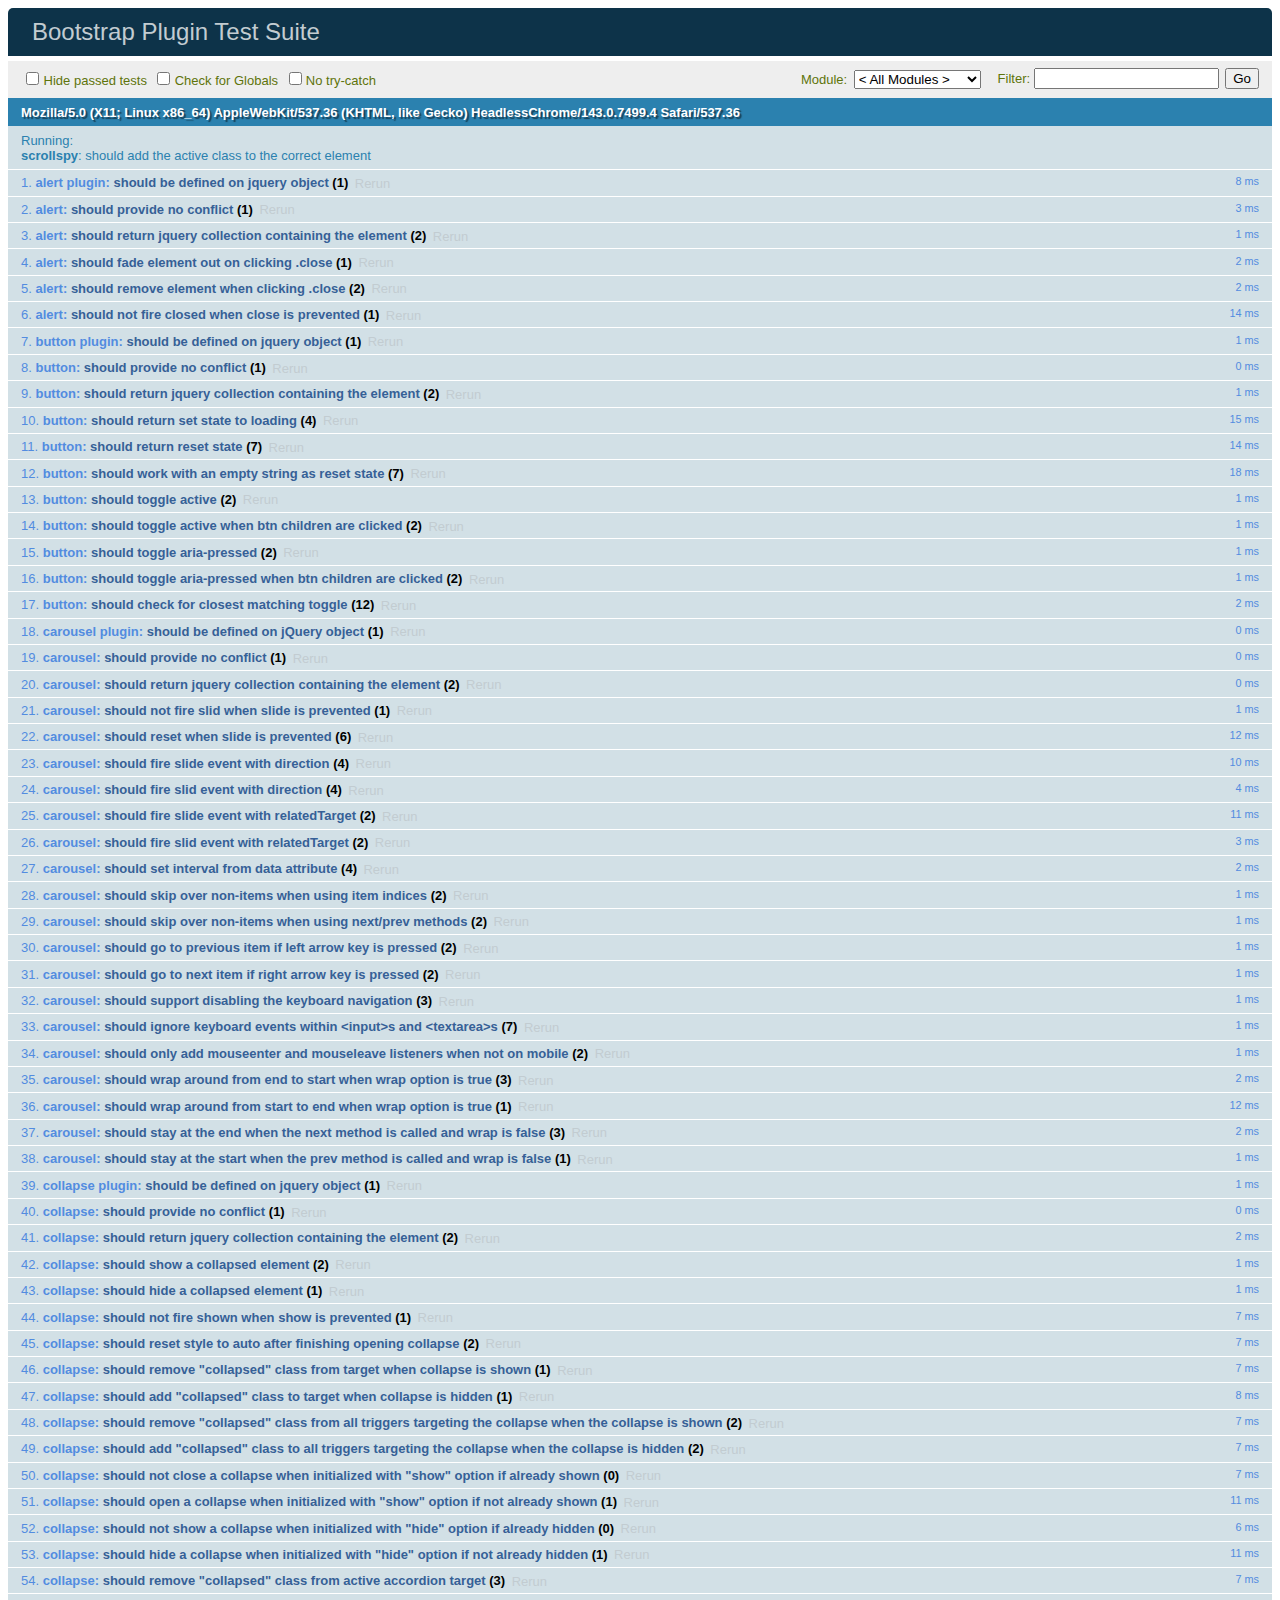
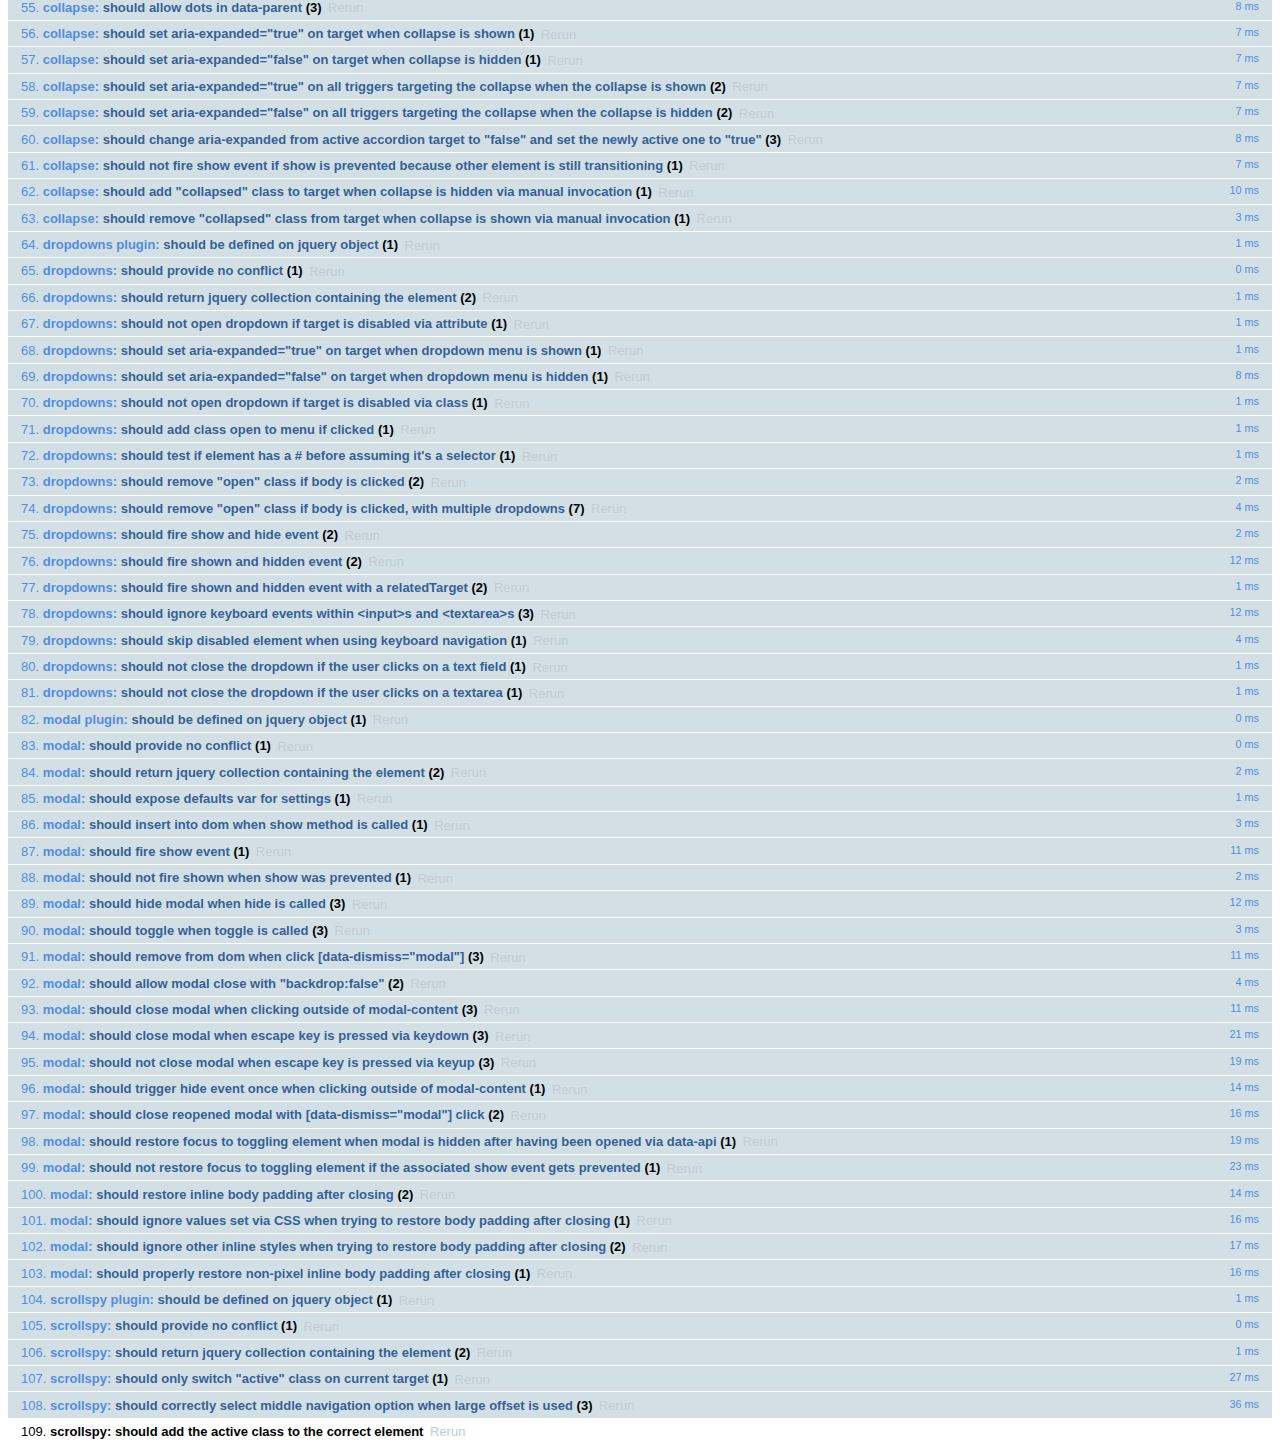
<file: bootstrap-3.3.6/js/tests/index.html>
<!DOCTYPE html>
<html>
  <head>
    <meta charset="utf-8">
    <title>Bootstrap Plugin Test Suite</title>
    <meta name="viewport" content="width=device-width, initial-scale=1">

    <!-- jQuery -->
    <script src="vendor/jquery.min.js"></script>
    <script>
      // Disable jQuery event aliases to ensure we don't accidentally use any of them
      (function () {
        var eventAliases = [
          'blur',
          'focus',
          'focusin',
          'focusout',
          'load',
          'resize',
          'scroll',
          'unload',
          'click',
          'dblclick',
          'mousedown',
          'mouseup',
          'mousemove',
          'mouseover',
          'mouseout',
          'mouseenter',
          'mouseleave',
          'change',
          'select',
          'submit',
          'keydown',
          'keypress',
          'keyup',
          'error',
          'contextmenu',
          'hover',
          'bind',
          'unbind',
          'delegate',
          'undelegate'
        ]
        for (var i = 0; i < eventAliases.length; i++) {
          $.fn[eventAliases[i]] = undefined
        }
      })()
    </script>

    <!-- QUnit -->
    <link rel="stylesheet" href="vendor/qunit.css" media="screen">
    <script src="vendor/qunit.js"></script>
    <script>
      // See https://github.com/axemclion/grunt-saucelabs#test-result-details-with-qunit
      var log = []
      // Require assert.expect in each test
      QUnit.config.requireExpects = true
      QUnit.done(function (testResults) {
        var tests = []
        for (var i = 0, len = log.length; i < len; i++) {
          var details = log[i]
          tests.push({
            name: details.name,
            result: details.result,
            expected: details.expected,
            actual: details.actual,
            source: details.source
          })
        }
        testResults.tests = tests

        window.global_test_results = testResults
      })

      QUnit.testStart(function (testDetails) {
        $(window).scrollTop(0)
        QUnit.log(function (details) {
          if (!details.result) {
            details.name = testDetails.name
            log.push(details)
          }
        })
      })

      // Cleanup
      QUnit.testDone(function () {
        $('#qunit-fixture').empty()
        $('#modal-test, .modal-backdrop').remove()
      })

      // Display fixture on-screen on iOS to avoid false positives
      if (/iPhone|iPad|iPod/.test(navigator.userAgent)) {
        QUnit.begin(function() {
          $('#qunit-fixture').css({ top: 0, left: 0 })
        })

        QUnit.done(function () {
          $('#qunit-fixture').css({ top: '', left: '' })
        })
      }

      // Disable deprecated global QUnit method aliases in preparation for QUnit v2
      (function () {
        var methodNames = [
          'async',
          'asyncTest',
          'deepEqual',
          'equal',
          'expect',
          'module',
          'notDeepEqual',
          'notEqual',
          'notPropEqual',
          'notStrictEqual',
          'ok',
          'propEqual',
          'push',
          'start',
          'stop',
          'strictEqual',
          'test',
          'throws'
        ];
        for (var i = 0; i < methodNames.length; i++) {
          var methodName = methodNames[i];
          window[methodName] = undefined;
        }
      })();
    </script>

    <!-- Plugin sources -->
    <script>$.support.transition = false</script>
    <script src="../../js/alert.js"></script>
    <script src="../../js/button.js"></script>
    <script src="../../js/carousel.js"></script>
    <script src="../../js/collapse.js"></script>
    <script src="../../js/dropdown.js"></script>
    <script src="../../js/modal.js"></script>
    <script src="../../js/scrollspy.js"></script>
    <script src="../../js/tab.js"></script>
    <script src="../../js/tooltip.js"></script>
    <script src="../../js/popover.js"></script>
    <script src="../../js/affix.js"></script>

    <!-- Unit tests -->
    <script src="unit/alert.js"></script>
    <script src="unit/button.js"></script>
    <script src="unit/carousel.js"></script>
    <script src="unit/collapse.js"></script>
    <script src="unit/dropdown.js"></script>
    <script src="unit/modal.js"></script>
    <script src="unit/scrollspy.js"></script>
    <script src="unit/tab.js"></script>
    <script src="unit/tooltip.js"></script>
    <script src="unit/popover.js"></script>
    <script src="unit/affix.js"></script>

  </head>
  <body>
    <div id="qunit-container">
      <div id="qunit"></div>
      <div id="qunit-fixture"></div>
    </div>
  </body>
</html>
</file>
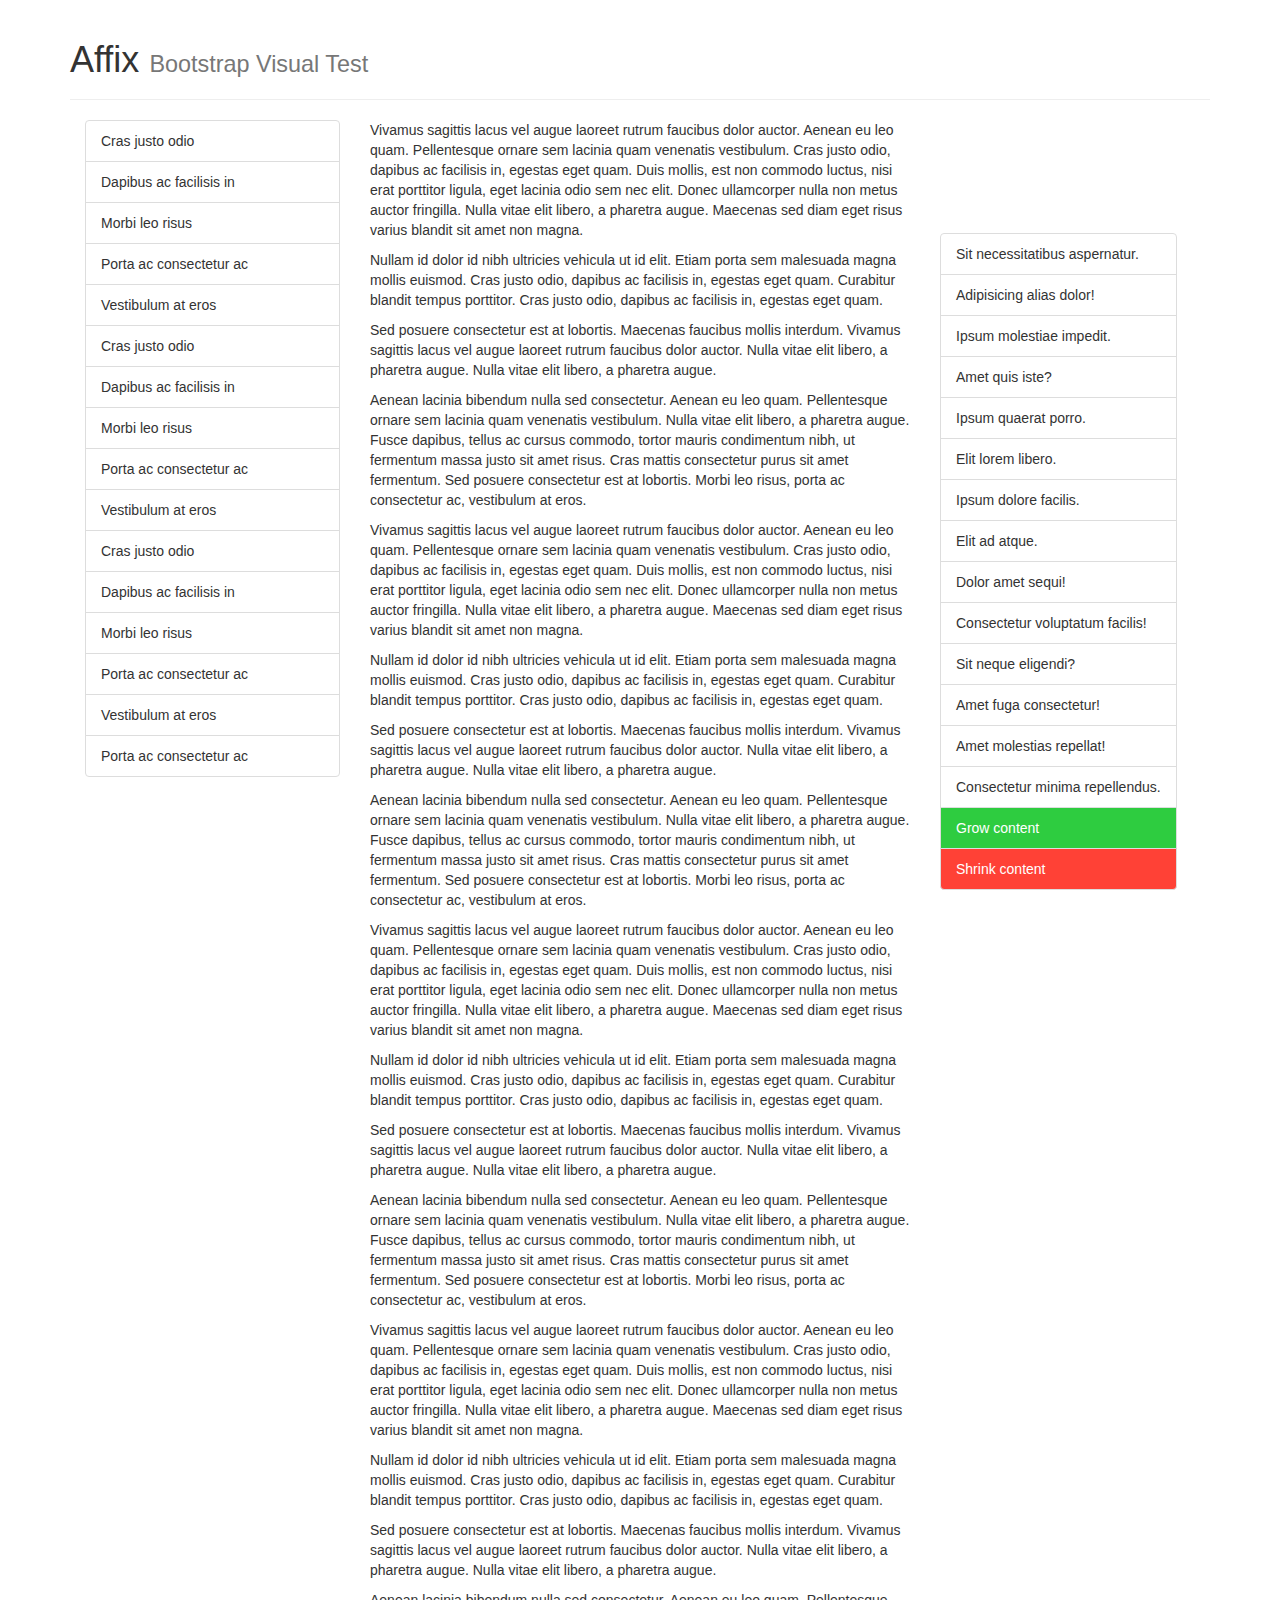
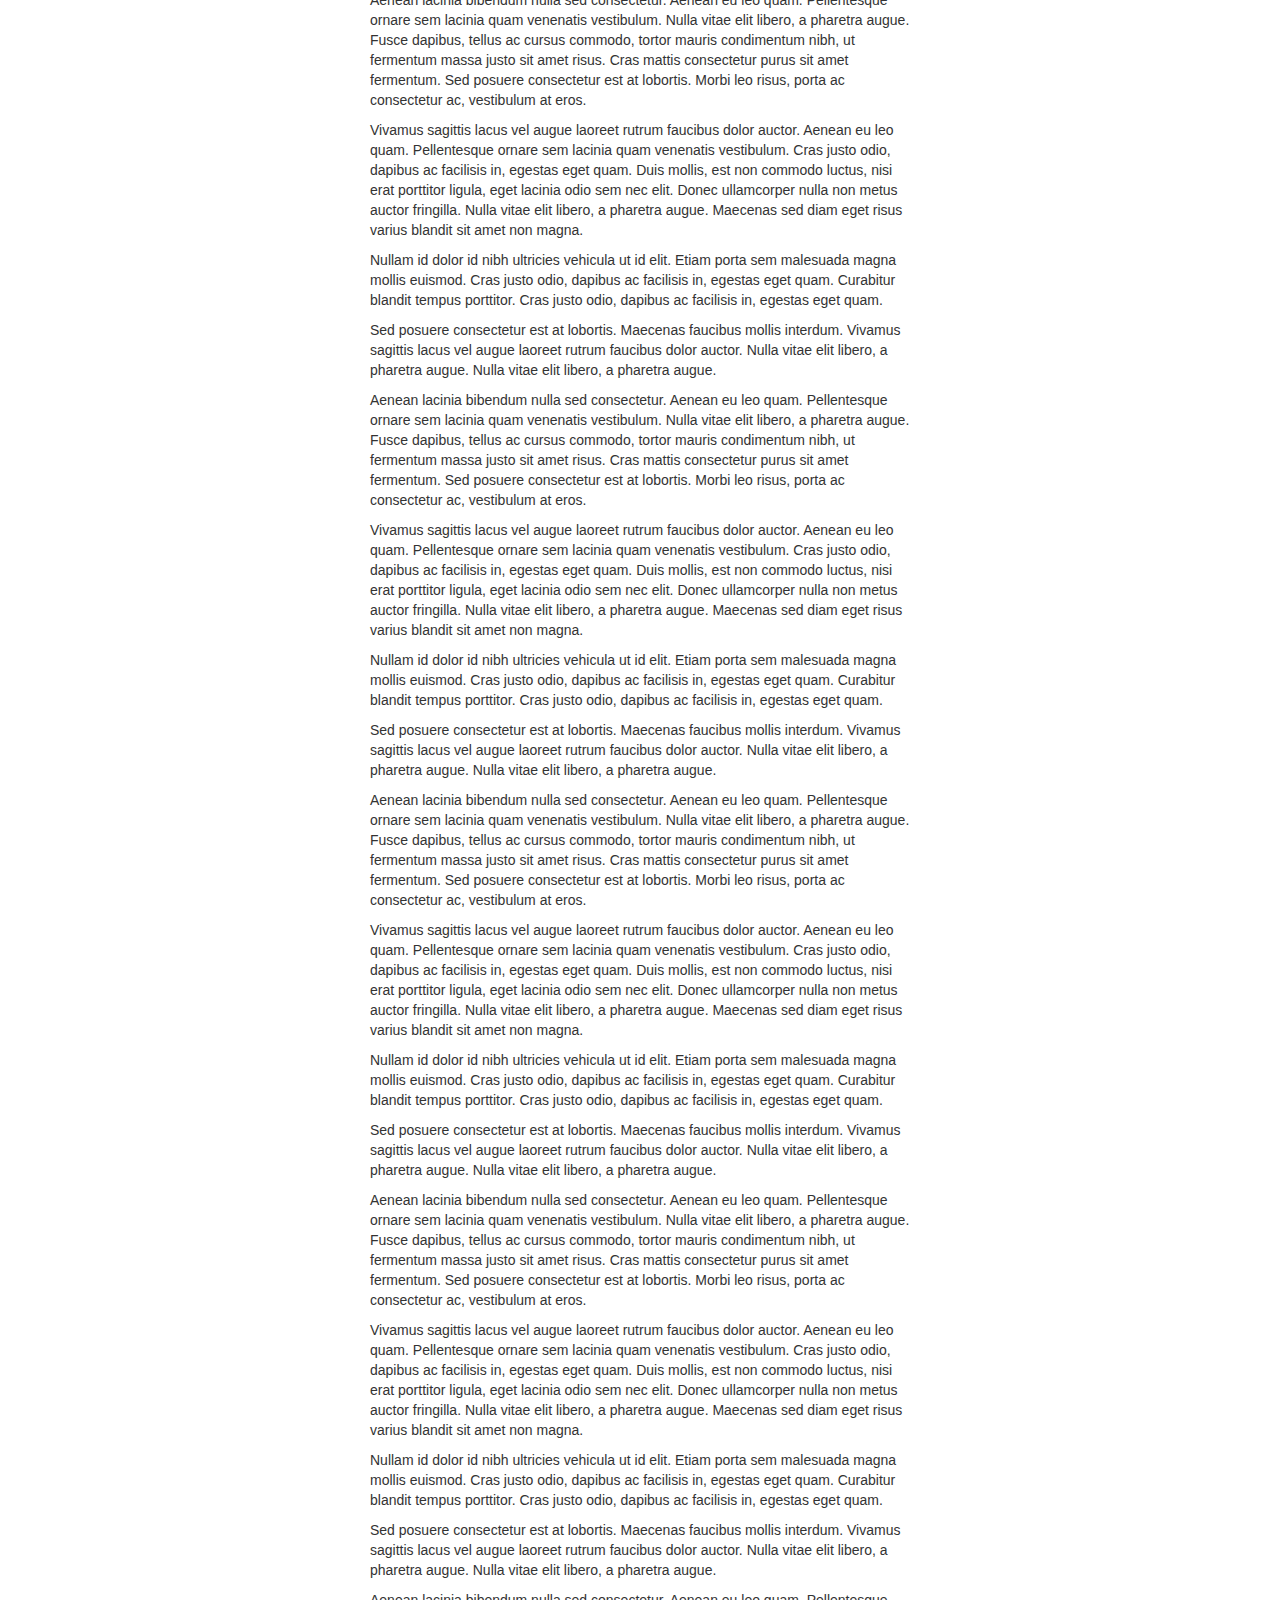
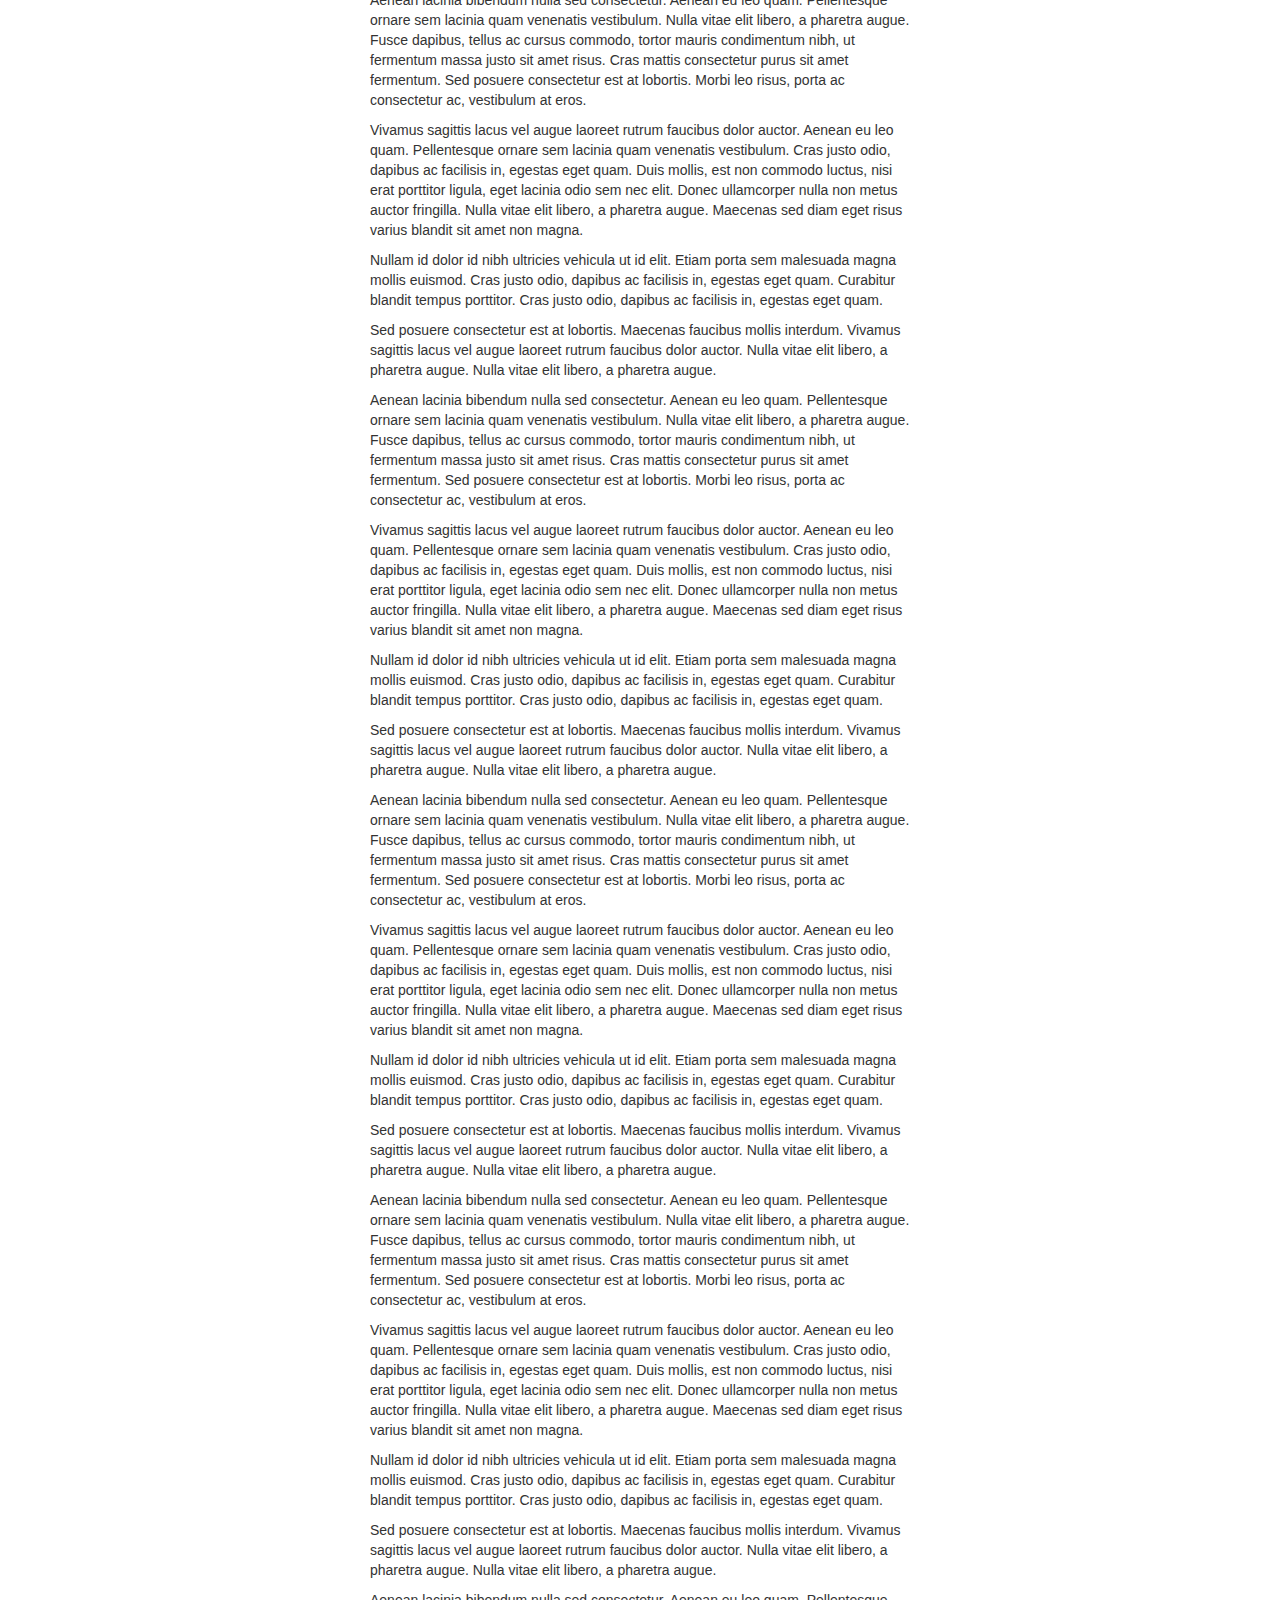
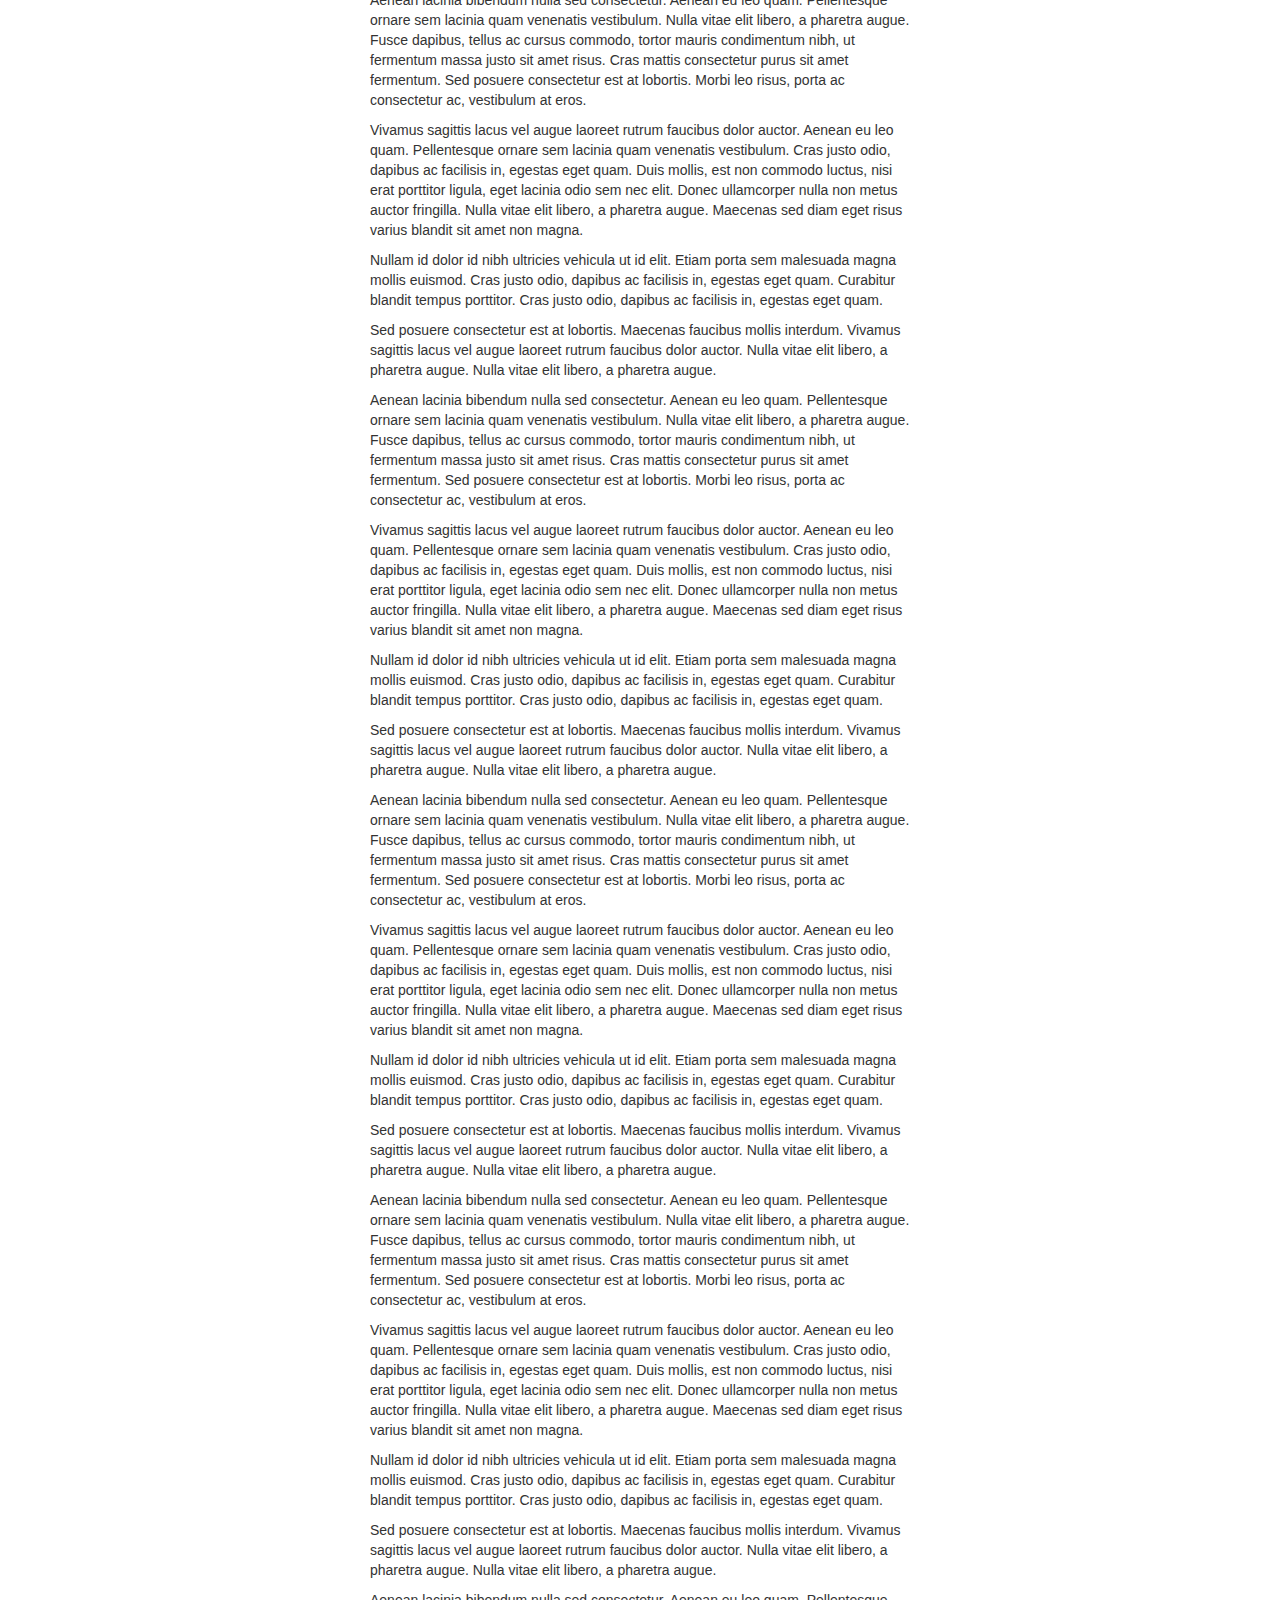
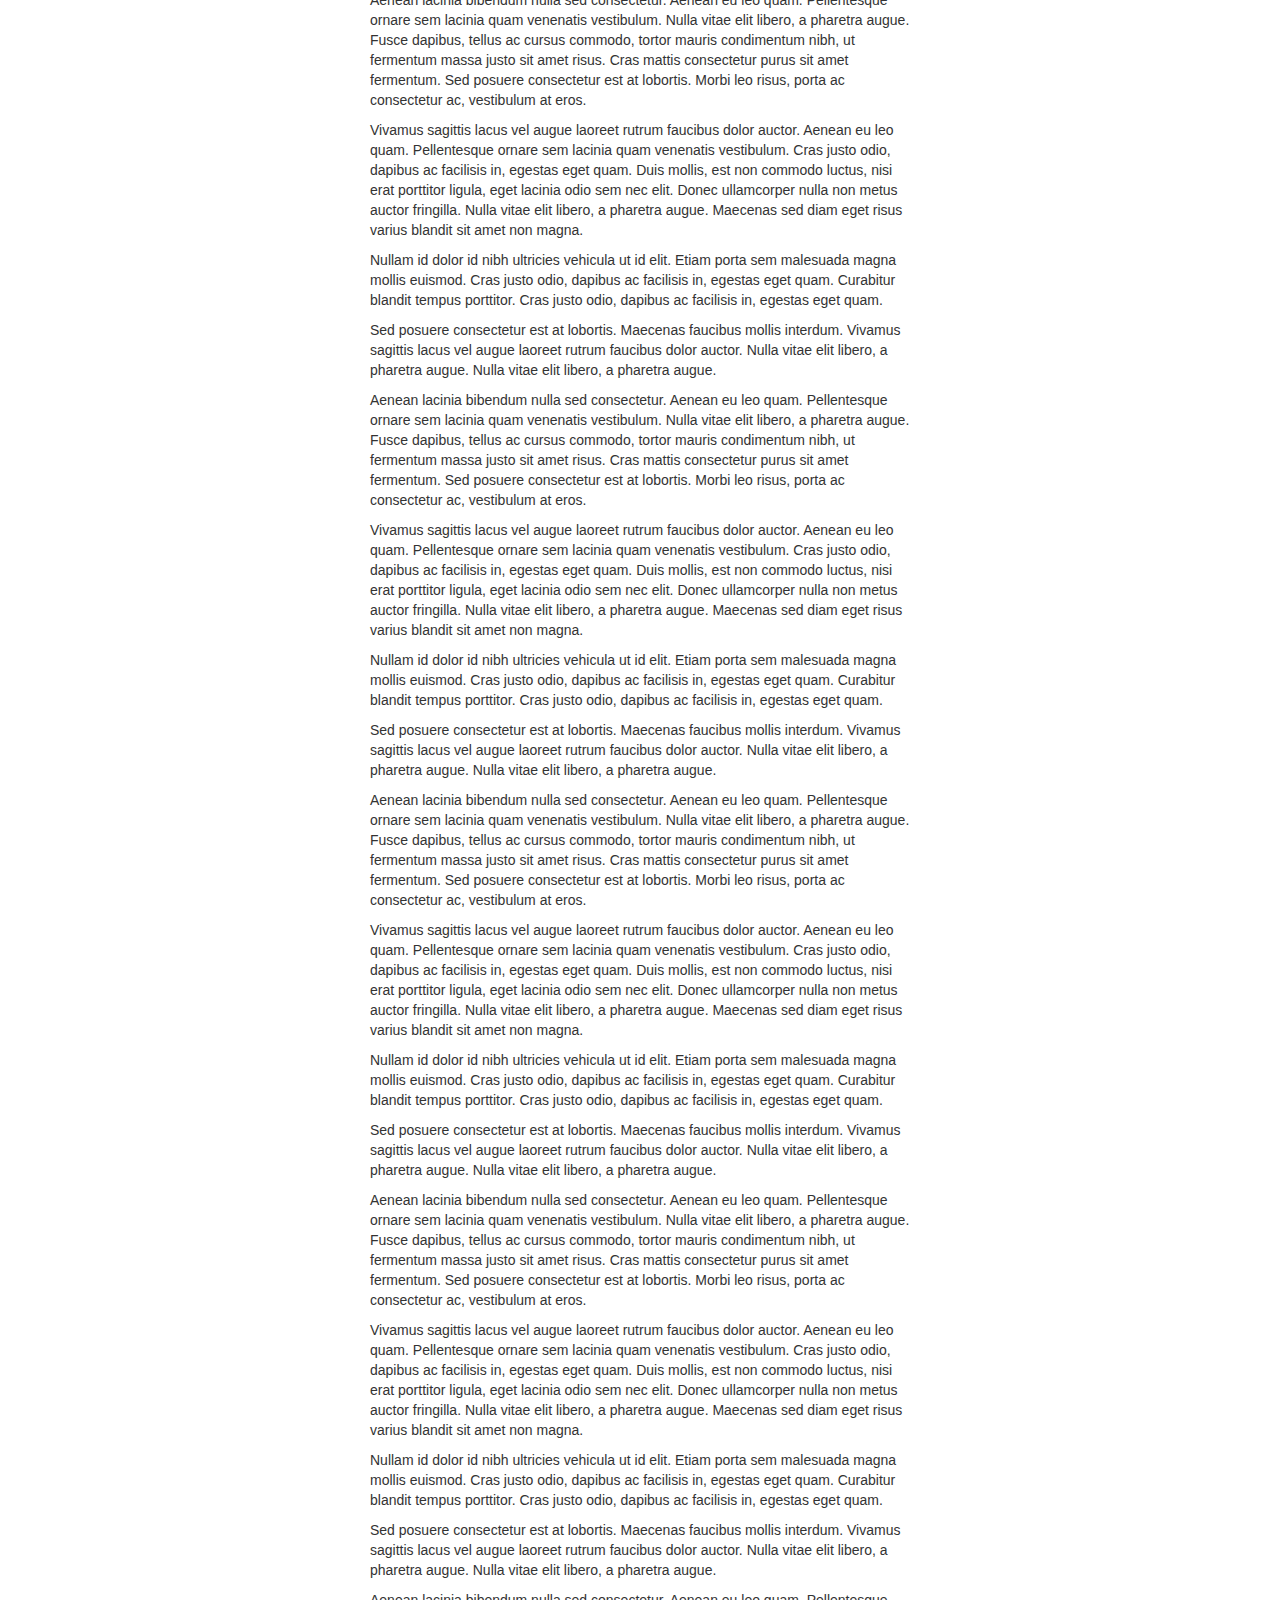
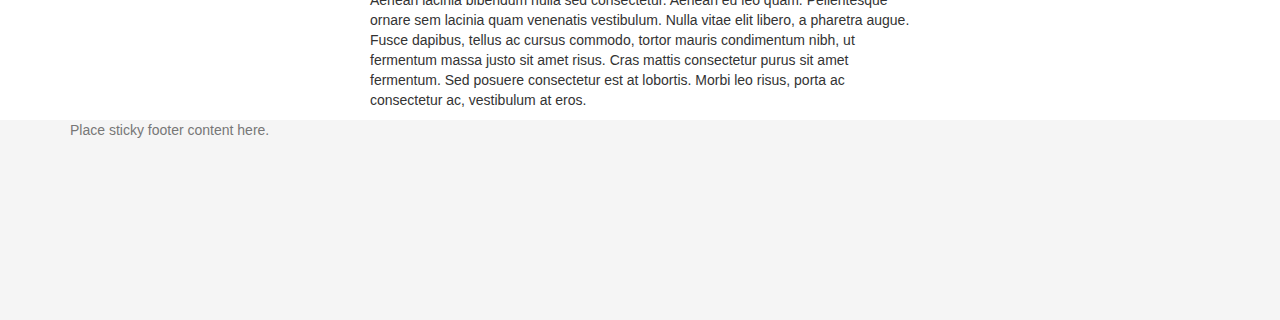
<file: bootstrap-3.3.6/js/tests/visual/affix-with-sticky-footer.html>
<!DOCTYPE html>
<html>
<head>
  <meta charset="utf-8">
  <meta http-equiv="X-UA-Compatible" content="IE=edge">
  <meta name="viewport" content="width=device-width, initial-scale=1">
  <title>Affix</title>
  <link rel="stylesheet" href="../../../dist/css/bootstrap.min.css">

  <style>
    html {
      position: relative;
      min-height: 100%;
    }
    body {
      /* Margin bottom by footer height */
      margin-bottom: 200px;
    }
    .footer {
      position: absolute;
      bottom: 0;
      width: 100%;
      /* Set the fixed height of the footer here */
      height: 200px;
      background-color: #f5f5f5;
    }
    /* Test Styles */
    .affixed-element-top.affix {
      top: 10px;
    }
    .affixed-element-top.affix-bottom {
      position: absolute;
    }
    .affixed-element-bottom {
      margin-bottom: 0;
    }
    .affixed-element-bottom.affix {
      bottom: 10px;
    }
    .affixed-element-bottom.affix-bottom {
      position: relative;
    }
    .grow-btn, .shrink-btn {
      color: #FFF;
    }
    .grow-btn {
      background-color: #2ECC40;
    }
    .grow-btn:hover {
      background-color: #3D9970;
    }
    .shrink-btn {
      background-color: #FF4136;
    }
    .shrink-btn:hover {
      background-color: #85144B;
    }
  </style>

  <!-- HTML5 shim and Respond.js for IE8 support of HTML5 elements and media queries -->
  <!-- WARNING: Respond.js doesn't work if you view the page via file:// -->
  <!--[if lt IE 9]>
  <script src="https://oss.maxcdn.com/html5shiv/3.7.2/html5shiv.min.js"></script>
  <script src="https://oss.maxcdn.com/respond/1.4.2/respond.min.js"></script>
  <![endif]-->
</head>
<body>

<div class="container">

  <div class="page-header js-page-header">
    <h1>Affix <small>Bootstrap Visual Test</small></h1>
  </div>

  <div class="col-md-3">
    <ul class="list-group affixed-element-top js-affixed-element-top">
      <li class="list-group-item">Cras justo odio</li>
      <li class="list-group-item">Dapibus ac facilisis in</li>
      <li class="list-group-item">Morbi leo risus</li>
      <li class="list-group-item">Porta ac consectetur ac</li>
      <li class="list-group-item">Vestibulum at eros</li>
      <li class="list-group-item">Cras justo odio</li>
      <li class="list-group-item">Dapibus ac facilisis in</li>
      <li class="list-group-item">Morbi leo risus</li>
      <li class="list-group-item">Porta ac consectetur ac</li>
      <li class="list-group-item">Vestibulum at eros</li>
      <li class="list-group-item">Cras justo odio</li>
      <li class="list-group-item">Dapibus ac facilisis in</li>
      <li class="list-group-item">Morbi leo risus</li>
      <li class="list-group-item">Porta ac consectetur ac</li>
      <li class="list-group-item">Vestibulum at eros</li>
      <li class="list-group-item">Porta ac consectetur ac</li>
    </ul>
  </div>

  <div class="col-md-6 js-content">

    <p>Vivamus sagittis lacus vel augue laoreet rutrum faucibus dolor auctor. Aenean eu leo quam. Pellentesque ornare sem lacinia quam venenatis vestibulum. Cras justo odio, dapibus ac facilisis in, egestas eget quam. Duis mollis, est non commodo luctus, nisi erat porttitor ligula, eget lacinia odio sem nec elit. Donec ullamcorper nulla non metus auctor fringilla. Nulla vitae elit libero, a pharetra augue. Maecenas sed diam eget risus varius blandit sit amet non magna.</p>

    <p>Nullam id dolor id nibh ultricies vehicula ut id elit. Etiam porta sem malesuada magna mollis euismod. Cras justo odio, dapibus ac facilisis in, egestas eget quam. Curabitur blandit tempus porttitor. Cras justo odio, dapibus ac facilisis in, egestas eget quam.</p>

    <p>Sed posuere consectetur est at lobortis. Maecenas faucibus mollis interdum. Vivamus sagittis lacus vel augue laoreet rutrum faucibus dolor auctor. Nulla vitae elit libero, a pharetra augue. Nulla vitae elit libero, a pharetra augue.</p>

    <p>Aenean lacinia bibendum nulla sed consectetur. Aenean eu leo quam. Pellentesque ornare sem lacinia quam venenatis vestibulum. Nulla vitae elit libero, a pharetra augue. Fusce dapibus, tellus ac cursus commodo, tortor mauris condimentum nibh, ut fermentum massa justo sit amet risus. Cras mattis consectetur purus sit amet fermentum. Sed posuere consectetur est at lobortis. Morbi leo risus, porta ac consectetur ac, vestibulum at eros.</p>

    <p>Vivamus sagittis lacus vel augue laoreet rutrum faucibus dolor auctor. Aenean eu leo quam. Pellentesque ornare sem lacinia quam venenatis vestibulum. Cras justo odio, dapibus ac facilisis in, egestas eget quam. Duis mollis, est non commodo luctus, nisi erat porttitor ligula, eget lacinia odio sem nec elit. Donec ullamcorper nulla non metus auctor fringilla. Nulla vitae elit libero, a pharetra augue. Maecenas sed diam eget risus varius blandit sit amet non magna.</p>

    <p>Nullam id dolor id nibh ultricies vehicula ut id elit. Etiam porta sem malesuada magna mollis euismod. Cras justo odio, dapibus ac facilisis in, egestas eget quam. Curabitur blandit tempus porttitor. Cras justo odio, dapibus ac facilisis in, egestas eget quam.</p>

    <p>Sed posuere consectetur est at lobortis. Maecenas faucibus mollis interdum. Vivamus sagittis lacus vel augue laoreet rutrum faucibus dolor auctor. Nulla vitae elit libero, a pharetra augue. Nulla vitae elit libero, a pharetra augue.</p>

    <p>Aenean lacinia bibendum nulla sed consectetur. Aenean eu leo quam. Pellentesque ornare sem lacinia quam venenatis vestibulum. Nulla vitae elit libero, a pharetra augue. Fusce dapibus, tellus ac cursus commodo, tortor mauris condimentum nibh, ut fermentum massa justo sit amet risus. Cras mattis consectetur purus sit amet fermentum. Sed posuere consectetur est at lobortis. Morbi leo risus, porta ac consectetur ac, vestibulum at eros.</p>

    <p>Vivamus sagittis lacus vel augue laoreet rutrum faucibus dolor auctor. Aenean eu leo quam. Pellentesque ornare sem lacinia quam venenatis vestibulum. Cras justo odio, dapibus ac facilisis in, egestas eget quam. Duis mollis, est non commodo luctus, nisi erat porttitor ligula, eget lacinia odio sem nec elit. Donec ullamcorper nulla non metus auctor fringilla. Nulla vitae elit libero, a pharetra augue. Maecenas sed diam eget risus varius blandit sit amet non magna.</p>

    <p>Nullam id dolor id nibh ultricies vehicula ut id elit. Etiam porta sem malesuada magna mollis euismod. Cras justo odio, dapibus ac facilisis in, egestas eget quam. Curabitur blandit tempus porttitor. Cras justo odio, dapibus ac facilisis in, egestas eget quam.</p>

    <p>Sed posuere consectetur est at lobortis. Maecenas faucibus mollis interdum. Vivamus sagittis lacus vel augue laoreet rutrum faucibus dolor auctor. Nulla vitae elit libero, a pharetra augue. Nulla vitae elit libero, a pharetra augue.</p>

    <p>Aenean lacinia bibendum nulla sed consectetur. Aenean eu leo quam. Pellentesque ornare sem lacinia quam venenatis vestibulum. Nulla vitae elit libero, a pharetra augue. Fusce dapibus, tellus ac cursus commodo, tortor mauris condimentum nibh, ut fermentum massa justo sit amet risus. Cras mattis consectetur purus sit amet fermentum. Sed posuere consectetur est at lobortis. Morbi leo risus, porta ac consectetur ac, vestibulum at eros.</p>

    <p>Vivamus sagittis lacus vel augue laoreet rutrum faucibus dolor auctor. Aenean eu leo quam. Pellentesque ornare sem lacinia quam venenatis vestibulum. Cras justo odio, dapibus ac facilisis in, egestas eget quam. Duis mollis, est non commodo luctus, nisi erat porttitor ligula, eget lacinia odio sem nec elit. Donec ullamcorper nulla non metus auctor fringilla. Nulla vitae elit libero, a pharetra augue. Maecenas sed diam eget risus varius blandit sit amet non magna.</p>

    <p>Nullam id dolor id nibh ultricies vehicula ut id elit. Etiam porta sem malesuada magna mollis euismod. Cras justo odio, dapibus ac facilisis in, egestas eget quam. Curabitur blandit tempus porttitor. Cras justo odio, dapibus ac facilisis in, egestas eget quam.</p>

    <p>Sed posuere consectetur est at lobortis. Maecenas faucibus mollis interdum. Vivamus sagittis lacus vel augue laoreet rutrum faucibus dolor auctor. Nulla vitae elit libero, a pharetra augue. Nulla vitae elit libero, a pharetra augue.</p>

    <p>Aenean lacinia bibendum nulla sed consectetur. Aenean eu leo quam. Pellentesque ornare sem lacinia quam venenatis vestibulum. Nulla vitae elit libero, a pharetra augue. Fusce dapibus, tellus ac cursus commodo, tortor mauris condimentum nibh, ut fermentum massa justo sit amet risus. Cras mattis consectetur purus sit amet fermentum. Sed posuere consectetur est at lobortis. Morbi leo risus, porta ac consectetur ac, vestibulum at eros.</p>
    <p>Vivamus sagittis lacus vel augue laoreet rutrum faucibus dolor auctor. Aenean eu leo quam. Pellentesque ornare sem lacinia quam venenatis vestibulum. Cras justo odio, dapibus ac facilisis in, egestas eget quam. Duis mollis, est non commodo luctus, nisi erat porttitor ligula, eget lacinia odio sem nec elit. Donec ullamcorper nulla non metus auctor fringilla. Nulla vitae elit libero, a pharetra augue. Maecenas sed diam eget risus varius blandit sit amet non magna.</p>

    <p>Nullam id dolor id nibh ultricies vehicula ut id elit. Etiam porta sem malesuada magna mollis euismod. Cras justo odio, dapibus ac facilisis in, egestas eget quam. Curabitur blandit tempus porttitor. Cras justo odio, dapibus ac facilisis in, egestas eget quam.</p>

    <p>Sed posuere consectetur est at lobortis. Maecenas faucibus mollis interdum. Vivamus sagittis lacus vel augue laoreet rutrum faucibus dolor auctor. Nulla vitae elit libero, a pharetra augue. Nulla vitae elit libero, a pharetra augue.</p>

    <p>Aenean lacinia bibendum nulla sed consectetur. Aenean eu leo quam. Pellentesque ornare sem lacinia quam venenatis vestibulum. Nulla vitae elit libero, a pharetra augue. Fusce dapibus, tellus ac cursus commodo, tortor mauris condimentum nibh, ut fermentum massa justo sit amet risus. Cras mattis consectetur purus sit amet fermentum. Sed posuere consectetur est at lobortis. Morbi leo risus, porta ac consectetur ac, vestibulum at eros.</p>

    <p>Vivamus sagittis lacus vel augue laoreet rutrum faucibus dolor auctor. Aenean eu leo quam. Pellentesque ornare sem lacinia quam venenatis vestibulum. Cras justo odio, dapibus ac facilisis in, egestas eget quam. Duis mollis, est non commodo luctus, nisi erat porttitor ligula, eget lacinia odio sem nec elit. Donec ullamcorper nulla non metus auctor fringilla. Nulla vitae elit libero, a pharetra augue. Maecenas sed diam eget risus varius blandit sit amet non magna.</p>

    <p>Nullam id dolor id nibh ultricies vehicula ut id elit. Etiam porta sem malesuada magna mollis euismod. Cras justo odio, dapibus ac facilisis in, egestas eget quam. Curabitur blandit tempus porttitor. Cras justo odio, dapibus ac facilisis in, egestas eget quam.</p>

    <p>Sed posuere consectetur est at lobortis. Maecenas faucibus mollis interdum. Vivamus sagittis lacus vel augue laoreet rutrum faucibus dolor auctor. Nulla vitae elit libero, a pharetra augue. Nulla vitae elit libero, a pharetra augue.</p>

    <p>Aenean lacinia bibendum nulla sed consectetur. Aenean eu leo quam. Pellentesque ornare sem lacinia quam venenatis vestibulum. Nulla vitae elit libero, a pharetra augue. Fusce dapibus, tellus ac cursus commodo, tortor mauris condimentum nibh, ut fermentum massa justo sit amet risus. Cras mattis consectetur purus sit amet fermentum. Sed posuere consectetur est at lobortis. Morbi leo risus, porta ac consectetur ac, vestibulum at eros.</p>
    <p>Vivamus sagittis lacus vel augue laoreet rutrum faucibus dolor auctor. Aenean eu leo quam. Pellentesque ornare sem lacinia quam venenatis vestibulum. Cras justo odio, dapibus ac facilisis in, egestas eget quam. Duis mollis, est non commodo luctus, nisi erat porttitor ligula, eget lacinia odio sem nec elit. Donec ullamcorper nulla non metus auctor fringilla. Nulla vitae elit libero, a pharetra augue. Maecenas sed diam eget risus varius blandit sit amet non magna.</p>

    <p>Nullam id dolor id nibh ultricies vehicula ut id elit. Etiam porta sem malesuada magna mollis euismod. Cras justo odio, dapibus ac facilisis in, egestas eget quam. Curabitur blandit tempus porttitor. Cras justo odio, dapibus ac facilisis in, egestas eget quam.</p>

    <p>Sed posuere consectetur est at lobortis. Maecenas faucibus mollis interdum. Vivamus sagittis lacus vel augue laoreet rutrum faucibus dolor auctor. Nulla vitae elit libero, a pharetra augue. Nulla vitae elit libero, a pharetra augue.</p>

    <p>Aenean lacinia bibendum nulla sed consectetur. Aenean eu leo quam. Pellentesque ornare sem lacinia quam venenatis vestibulum. Nulla vitae elit libero, a pharetra augue. Fusce dapibus, tellus ac cursus commodo, tortor mauris condimentum nibh, ut fermentum massa justo sit amet risus. Cras mattis consectetur purus sit amet fermentum. Sed posuere consectetur est at lobortis. Morbi leo risus, porta ac consectetur ac, vestibulum at eros.</p>

    <p>Vivamus sagittis lacus vel augue laoreet rutrum faucibus dolor auctor. Aenean eu leo quam. Pellentesque ornare sem lacinia quam venenatis vestibulum. Cras justo odio, dapibus ac facilisis in, egestas eget quam. Duis mollis, est non commodo luctus, nisi erat porttitor ligula, eget lacinia odio sem nec elit. Donec ullamcorper nulla non metus auctor fringilla. Nulla vitae elit libero, a pharetra augue. Maecenas sed diam eget risus varius blandit sit amet non magna.</p>

    <p>Nullam id dolor id nibh ultricies vehicula ut id elit. Etiam porta sem malesuada magna mollis euismod. Cras justo odio, dapibus ac facilisis in, egestas eget quam. Curabitur blandit tempus porttitor. Cras justo odio, dapibus ac facilisis in, egestas eget quam.</p>

    <p>Sed posuere consectetur est at lobortis. Maecenas faucibus mollis interdum. Vivamus sagittis lacus vel augue laoreet rutrum faucibus dolor auctor. Nulla vitae elit libero, a pharetra augue. Nulla vitae elit libero, a pharetra augue.</p>

    <p>Aenean lacinia bibendum nulla sed consectetur. Aenean eu leo quam. Pellentesque ornare sem lacinia quam venenatis vestibulum. Nulla vitae elit libero, a pharetra augue. Fusce dapibus, tellus ac cursus commodo, tortor mauris condimentum nibh, ut fermentum massa justo sit amet risus. Cras mattis consectetur purus sit amet fermentum. Sed posuere consectetur est at lobortis. Morbi leo risus, porta ac consectetur ac, vestibulum at eros.</p>
    <p>Vivamus sagittis lacus vel augue laoreet rutrum faucibus dolor auctor. Aenean eu leo quam. Pellentesque ornare sem lacinia quam venenatis vestibulum. Cras justo odio, dapibus ac facilisis in, egestas eget quam. Duis mollis, est non commodo luctus, nisi erat porttitor ligula, eget lacinia odio sem nec elit. Donec ullamcorper nulla non metus auctor fringilla. Nulla vitae elit libero, a pharetra augue. Maecenas sed diam eget risus varius blandit sit amet non magna.</p>

    <p>Nullam id dolor id nibh ultricies vehicula ut id elit. Etiam porta sem malesuada magna mollis euismod. Cras justo odio, dapibus ac facilisis in, egestas eget quam. Curabitur blandit tempus porttitor. Cras justo odio, dapibus ac facilisis in, egestas eget quam.</p>

    <p>Sed posuere consectetur est at lobortis. Maecenas faucibus mollis interdum. Vivamus sagittis lacus vel augue laoreet rutrum faucibus dolor auctor. Nulla vitae elit libero, a pharetra augue. Nulla vitae elit libero, a pharetra augue.</p>

    <p>Aenean lacinia bibendum nulla sed consectetur. Aenean eu leo quam. Pellentesque ornare sem lacinia quam venenatis vestibulum. Nulla vitae elit libero, a pharetra augue. Fusce dapibus, tellus ac cursus commodo, tortor mauris condimentum nibh, ut fermentum massa justo sit amet risus. Cras mattis consectetur purus sit amet fermentum. Sed posuere consectetur est at lobortis. Morbi leo risus, porta ac consectetur ac, vestibulum at eros.</p>

    <p>Vivamus sagittis lacus vel augue laoreet rutrum faucibus dolor auctor. Aenean eu leo quam. Pellentesque ornare sem lacinia quam venenatis vestibulum. Cras justo odio, dapibus ac facilisis in, egestas eget quam. Duis mollis, est non commodo luctus, nisi erat porttitor ligula, eget lacinia odio sem nec elit. Donec ullamcorper nulla non metus auctor fringilla. Nulla vitae elit libero, a pharetra augue. Maecenas sed diam eget risus varius blandit sit amet non magna.</p>

    <p>Nullam id dolor id nibh ultricies vehicula ut id elit. Etiam porta sem malesuada magna mollis euismod. Cras justo odio, dapibus ac facilisis in, egestas eget quam. Curabitur blandit tempus porttitor. Cras justo odio, dapibus ac facilisis in, egestas eget quam.</p>

    <p>Sed posuere consectetur est at lobortis. Maecenas faucibus mollis interdum. Vivamus sagittis lacus vel augue laoreet rutrum faucibus dolor auctor. Nulla vitae elit libero, a pharetra augue. Nulla vitae elit libero, a pharetra augue.</p>

    <p>Aenean lacinia bibendum nulla sed consectetur. Aenean eu leo quam. Pellentesque ornare sem lacinia quam venenatis vestibulum. Nulla vitae elit libero, a pharetra augue. Fusce dapibus, tellus ac cursus commodo, tortor mauris condimentum nibh, ut fermentum massa justo sit amet risus. Cras mattis consectetur purus sit amet fermentum. Sed posuere consectetur est at lobortis. Morbi leo risus, porta ac consectetur ac, vestibulum at eros.</p>
    <p>Vivamus sagittis lacus vel augue laoreet rutrum faucibus dolor auctor. Aenean eu leo quam. Pellentesque ornare sem lacinia quam venenatis vestibulum. Cras justo odio, dapibus ac facilisis in, egestas eget quam. Duis mollis, est non commodo luctus, nisi erat porttitor ligula, eget lacinia odio sem nec elit. Donec ullamcorper nulla non metus auctor fringilla. Nulla vitae elit libero, a pharetra augue. Maecenas sed diam eget risus varius blandit sit amet non magna.</p>

    <p>Nullam id dolor id nibh ultricies vehicula ut id elit. Etiam porta sem malesuada magna mollis euismod. Cras justo odio, dapibus ac facilisis in, egestas eget quam. Curabitur blandit tempus porttitor. Cras justo odio, dapibus ac facilisis in, egestas eget quam.</p>

    <p>Sed posuere consectetur est at lobortis. Maecenas faucibus mollis interdum. Vivamus sagittis lacus vel augue laoreet rutrum faucibus dolor auctor. Nulla vitae elit libero, a pharetra augue. Nulla vitae elit libero, a pharetra augue.</p>

    <p>Aenean lacinia bibendum nulla sed consectetur. Aenean eu leo quam. Pellentesque ornare sem lacinia quam venenatis vestibulum. Nulla vitae elit libero, a pharetra augue. Fusce dapibus, tellus ac cursus commodo, tortor mauris condimentum nibh, ut fermentum massa justo sit amet risus. Cras mattis consectetur purus sit amet fermentum. Sed posuere consectetur est at lobortis. Morbi leo risus, porta ac consectetur ac, vestibulum at eros.</p>

    <p>Vivamus sagittis lacus vel augue laoreet rutrum faucibus dolor auctor. Aenean eu leo quam. Pellentesque ornare sem lacinia quam venenatis vestibulum. Cras justo odio, dapibus ac facilisis in, egestas eget quam. Duis mollis, est non commodo luctus, nisi erat porttitor ligula, eget lacinia odio sem nec elit. Donec ullamcorper nulla non metus auctor fringilla. Nulla vitae elit libero, a pharetra augue. Maecenas sed diam eget risus varius blandit sit amet non magna.</p>

    <p>Nullam id dolor id nibh ultricies vehicula ut id elit. Etiam porta sem malesuada magna mollis euismod. Cras justo odio, dapibus ac facilisis in, egestas eget quam. Curabitur blandit tempus porttitor. Cras justo odio, dapibus ac facilisis in, egestas eget quam.</p>

    <p>Sed posuere consectetur est at lobortis. Maecenas faucibus mollis interdum. Vivamus sagittis lacus vel augue laoreet rutrum faucibus dolor auctor. Nulla vitae elit libero, a pharetra augue. Nulla vitae elit libero, a pharetra augue.</p>

    <p>Aenean lacinia bibendum nulla sed consectetur. Aenean eu leo quam. Pellentesque ornare sem lacinia quam venenatis vestibulum. Nulla vitae elit libero, a pharetra augue. Fusce dapibus, tellus ac cursus commodo, tortor mauris condimentum nibh, ut fermentum massa justo sit amet risus. Cras mattis consectetur purus sit amet fermentum. Sed posuere consectetur est at lobortis. Morbi leo risus, porta ac consectetur ac, vestibulum at eros.</p>
    <p>Vivamus sagittis lacus vel augue laoreet rutrum faucibus dolor auctor. Aenean eu leo quam. Pellentesque ornare sem lacinia quam venenatis vestibulum. Cras justo odio, dapibus ac facilisis in, egestas eget quam. Duis mollis, est non commodo luctus, nisi erat porttitor ligula, eget lacinia odio sem nec elit. Donec ullamcorper nulla non metus auctor fringilla. Nulla vitae elit libero, a pharetra augue. Maecenas sed diam eget risus varius blandit sit amet non magna.</p>

    <p>Nullam id dolor id nibh ultricies vehicula ut id elit. Etiam porta sem malesuada magna mollis euismod. Cras justo odio, dapibus ac facilisis in, egestas eget quam. Curabitur blandit tempus porttitor. Cras justo odio, dapibus ac facilisis in, egestas eget quam.</p>

    <p>Sed posuere consectetur est at lobortis. Maecenas faucibus mollis interdum. Vivamus sagittis lacus vel augue laoreet rutrum faucibus dolor auctor. Nulla vitae elit libero, a pharetra augue. Nulla vitae elit libero, a pharetra augue.</p>

    <p>Aenean lacinia bibendum nulla sed consectetur. Aenean eu leo quam. Pellentesque ornare sem lacinia quam venenatis vestibulum. Nulla vitae elit libero, a pharetra augue. Fusce dapibus, tellus ac cursus commodo, tortor mauris condimentum nibh, ut fermentum massa justo sit amet risus. Cras mattis consectetur purus sit amet fermentum. Sed posuere consectetur est at lobortis. Morbi leo risus, porta ac consectetur ac, vestibulum at eros.</p>

    <p>Vivamus sagittis lacus vel augue laoreet rutrum faucibus dolor auctor. Aenean eu leo quam. Pellentesque ornare sem lacinia quam venenatis vestibulum. Cras justo odio, dapibus ac facilisis in, egestas eget quam. Duis mollis, est non commodo luctus, nisi erat porttitor ligula, eget lacinia odio sem nec elit. Donec ullamcorper nulla non metus auctor fringilla. Nulla vitae elit libero, a pharetra augue. Maecenas sed diam eget risus varius blandit sit amet non magna.</p>

    <p>Nullam id dolor id nibh ultricies vehicula ut id elit. Etiam porta sem malesuada magna mollis euismod. Cras justo odio, dapibus ac facilisis in, egestas eget quam. Curabitur blandit tempus porttitor. Cras justo odio, dapibus ac facilisis in, egestas eget quam.</p>

    <p>Sed posuere consectetur est at lobortis. Maecenas faucibus mollis interdum. Vivamus sagittis lacus vel augue laoreet rutrum faucibus dolor auctor. Nulla vitae elit libero, a pharetra augue. Nulla vitae elit libero, a pharetra augue.</p>

    <p>Aenean lacinia bibendum nulla sed consectetur. Aenean eu leo quam. Pellentesque ornare sem lacinia quam venenatis vestibulum. Nulla vitae elit libero, a pharetra augue. Fusce dapibus, tellus ac cursus commodo, tortor mauris condimentum nibh, ut fermentum massa justo sit amet risus. Cras mattis consectetur purus sit amet fermentum. Sed posuere consectetur est at lobortis. Morbi leo risus, porta ac consectetur ac, vestibulum at eros.</p>
    <p>Vivamus sagittis lacus vel augue laoreet rutrum faucibus dolor auctor. Aenean eu leo quam. Pellentesque ornare sem lacinia quam venenatis vestibulum. Cras justo odio, dapibus ac facilisis in, egestas eget quam. Duis mollis, est non commodo luctus, nisi erat porttitor ligula, eget lacinia odio sem nec elit. Donec ullamcorper nulla non metus auctor fringilla. Nulla vitae elit libero, a pharetra augue. Maecenas sed diam eget risus varius blandit sit amet non magna.</p>

    <p>Nullam id dolor id nibh ultricies vehicula ut id elit. Etiam porta sem malesuada magna mollis euismod. Cras justo odio, dapibus ac facilisis in, egestas eget quam. Curabitur blandit tempus porttitor. Cras justo odio, dapibus ac facilisis in, egestas eget quam.</p>

    <p>Sed posuere consectetur est at lobortis. Maecenas faucibus mollis interdum. Vivamus sagittis lacus vel augue laoreet rutrum faucibus dolor auctor. Nulla vitae elit libero, a pharetra augue. Nulla vitae elit libero, a pharetra augue.</p>

    <p>Aenean lacinia bibendum nulla sed consectetur. Aenean eu leo quam. Pellentesque ornare sem lacinia quam venenatis vestibulum. Nulla vitae elit libero, a pharetra augue. Fusce dapibus, tellus ac cursus commodo, tortor mauris condimentum nibh, ut fermentum massa justo sit amet risus. Cras mattis consectetur purus sit amet fermentum. Sed posuere consectetur est at lobortis. Morbi leo risus, porta ac consectetur ac, vestibulum at eros.</p>

    <p>Vivamus sagittis lacus vel augue laoreet rutrum faucibus dolor auctor. Aenean eu leo quam. Pellentesque ornare sem lacinia quam venenatis vestibulum. Cras justo odio, dapibus ac facilisis in, egestas eget quam. Duis mollis, est non commodo luctus, nisi erat porttitor ligula, eget lacinia odio sem nec elit. Donec ullamcorper nulla non metus auctor fringilla. Nulla vitae elit libero, a pharetra augue. Maecenas sed diam eget risus varius blandit sit amet non magna.</p>

    <p>Nullam id dolor id nibh ultricies vehicula ut id elit. Etiam porta sem malesuada magna mollis euismod. Cras justo odio, dapibus ac facilisis in, egestas eget quam. Curabitur blandit tempus porttitor. Cras justo odio, dapibus ac facilisis in, egestas eget quam.</p>

    <p>Sed posuere consectetur est at lobortis. Maecenas faucibus mollis interdum. Vivamus sagittis lacus vel augue laoreet rutrum faucibus dolor auctor. Nulla vitae elit libero, a pharetra augue. Nulla vitae elit libero, a pharetra augue.</p>

    <p>Aenean lacinia bibendum nulla sed consectetur. Aenean eu leo quam. Pellentesque ornare sem lacinia quam venenatis vestibulum. Nulla vitae elit libero, a pharetra augue. Fusce dapibus, tellus ac cursus commodo, tortor mauris condimentum nibh, ut fermentum massa justo sit amet risus. Cras mattis consectetur purus sit amet fermentum. Sed posuere consectetur est at lobortis. Morbi leo risus, porta ac consectetur ac, vestibulum at eros.</p>
    <p>Vivamus sagittis lacus vel augue laoreet rutrum faucibus dolor auctor. Aenean eu leo quam. Pellentesque ornare sem lacinia quam venenatis vestibulum. Cras justo odio, dapibus ac facilisis in, egestas eget quam. Duis mollis, est non commodo luctus, nisi erat porttitor ligula, eget lacinia odio sem nec elit. Donec ullamcorper nulla non metus auctor fringilla. Nulla vitae elit libero, a pharetra augue. Maecenas sed diam eget risus varius blandit sit amet non magna.</p>

    <p>Nullam id dolor id nibh ultricies vehicula ut id elit. Etiam porta sem malesuada magna mollis euismod. Cras justo odio, dapibus ac facilisis in, egestas eget quam. Curabitur blandit tempus porttitor. Cras justo odio, dapibus ac facilisis in, egestas eget quam.</p>

    <p>Sed posuere consectetur est at lobortis. Maecenas faucibus mollis interdum. Vivamus sagittis lacus vel augue laoreet rutrum faucibus dolor auctor. Nulla vitae elit libero, a pharetra augue. Nulla vitae elit libero, a pharetra augue.</p>

    <p>Aenean lacinia bibendum nulla sed consectetur. Aenean eu leo quam. Pellentesque ornare sem lacinia quam venenatis vestibulum. Nulla vitae elit libero, a pharetra augue. Fusce dapibus, tellus ac cursus commodo, tortor mauris condimentum nibh, ut fermentum massa justo sit amet risus. Cras mattis consectetur purus sit amet fermentum. Sed posuere consectetur est at lobortis. Morbi leo risus, porta ac consectetur ac, vestibulum at eros.</p>

    <p>Vivamus sagittis lacus vel augue laoreet rutrum faucibus dolor auctor. Aenean eu leo quam. Pellentesque ornare sem lacinia quam venenatis vestibulum. Cras justo odio, dapibus ac facilisis in, egestas eget quam. Duis mollis, est non commodo luctus, nisi erat porttitor ligula, eget lacinia odio sem nec elit. Donec ullamcorper nulla non metus auctor fringilla. Nulla vitae elit libero, a pharetra augue. Maecenas sed diam eget risus varius blandit sit amet non magna.</p>

    <p>Nullam id dolor id nibh ultricies vehicula ut id elit. Etiam porta sem malesuada magna mollis euismod. Cras justo odio, dapibus ac facilisis in, egestas eget quam. Curabitur blandit tempus porttitor. Cras justo odio, dapibus ac facilisis in, egestas eget quam.</p>

    <p>Sed posuere consectetur est at lobortis. Maecenas faucibus mollis interdum. Vivamus sagittis lacus vel augue laoreet rutrum faucibus dolor auctor. Nulla vitae elit libero, a pharetra augue. Nulla vitae elit libero, a pharetra augue.</p>

    <p>Aenean lacinia bibendum nulla sed consectetur. Aenean eu leo quam. Pellentesque ornare sem lacinia quam venenatis vestibulum. Nulla vitae elit libero, a pharetra augue. Fusce dapibus, tellus ac cursus commodo, tortor mauris condimentum nibh, ut fermentum massa justo sit amet risus. Cras mattis consectetur purus sit amet fermentum. Sed posuere consectetur est at lobortis. Morbi leo risus, porta ac consectetur ac, vestibulum at eros.</p>
    <p>Vivamus sagittis lacus vel augue laoreet rutrum faucibus dolor auctor. Aenean eu leo quam. Pellentesque ornare sem lacinia quam venenatis vestibulum. Cras justo odio, dapibus ac facilisis in, egestas eget quam. Duis mollis, est non commodo luctus, nisi erat porttitor ligula, eget lacinia odio sem nec elit. Donec ullamcorper nulla non metus auctor fringilla. Nulla vitae elit libero, a pharetra augue. Maecenas sed diam eget risus varius blandit sit amet non magna.</p>

    <p>Nullam id dolor id nibh ultricies vehicula ut id elit. Etiam porta sem malesuada magna mollis euismod. Cras justo odio, dapibus ac facilisis in, egestas eget quam. Curabitur blandit tempus porttitor. Cras justo odio, dapibus ac facilisis in, egestas eget quam.</p>

    <p>Sed posuere consectetur est at lobortis. Maecenas faucibus mollis interdum. Vivamus sagittis lacus vel augue laoreet rutrum faucibus dolor auctor. Nulla vitae elit libero, a pharetra augue. Nulla vitae elit libero, a pharetra augue.</p>

    <p>Aenean lacinia bibendum nulla sed consectetur. Aenean eu leo quam. Pellentesque ornare sem lacinia quam venenatis vestibulum. Nulla vitae elit libero, a pharetra augue. Fusce dapibus, tellus ac cursus commodo, tortor mauris condimentum nibh, ut fermentum massa justo sit amet risus. Cras mattis consectetur purus sit amet fermentum. Sed posuere consectetur est at lobortis. Morbi leo risus, porta ac consectetur ac, vestibulum at eros.</p>

    <p>Vivamus sagittis lacus vel augue laoreet rutrum faucibus dolor auctor. Aenean eu leo quam. Pellentesque ornare sem lacinia quam venenatis vestibulum. Cras justo odio, dapibus ac facilisis in, egestas eget quam. Duis mollis, est non commodo luctus, nisi erat porttitor ligula, eget lacinia odio sem nec elit. Donec ullamcorper nulla non metus auctor fringilla. Nulla vitae elit libero, a pharetra augue. Maecenas sed diam eget risus varius blandit sit amet non magna.</p>

    <p>Nullam id dolor id nibh ultricies vehicula ut id elit. Etiam porta sem malesuada magna mollis euismod. Cras justo odio, dapibus ac facilisis in, egestas eget quam. Curabitur blandit tempus porttitor. Cras justo odio, dapibus ac facilisis in, egestas eget quam.</p>

    <p>Sed posuere consectetur est at lobortis. Maecenas faucibus mollis interdum. Vivamus sagittis lacus vel augue laoreet rutrum faucibus dolor auctor. Nulla vitae elit libero, a pharetra augue. Nulla vitae elit libero, a pharetra augue.</p>

    <p>Aenean lacinia bibendum nulla sed consectetur. Aenean eu leo quam. Pellentesque ornare sem lacinia quam venenatis vestibulum. Nulla vitae elit libero, a pharetra augue. Fusce dapibus, tellus ac cursus commodo, tortor mauris condimentum nibh, ut fermentum massa justo sit amet risus. Cras mattis consectetur purus sit amet fermentum. Sed posuere consectetur est at lobortis. Morbi leo risus, porta ac consectetur ac, vestibulum at eros.</p>

  </div>

  <div class="col-md-3">
    <ul class="list-group affixed-element-bottom js-affixed-element-bottom">
      <li class="list-group-item">Sit necessitatibus aspernatur.</li>
      <li class="list-group-item">Adipisicing alias dolor!</li>
      <li class="list-group-item">Ipsum molestiae impedit.</li>
      <li class="list-group-item">Amet quis iste?</li>
      <li class="list-group-item">Ipsum quaerat porro.</li>
      <li class="list-group-item">Elit lorem libero.</li>
      <li class="list-group-item">Ipsum dolore facilis.</li>
      <li class="list-group-item">Elit ad atque.</li>
      <li class="list-group-item">Dolor amet sequi!</li>
      <li class="list-group-item">Consectetur voluptatum facilis!</li>
      <li class="list-group-item">Sit neque eligendi?</li>
      <li class="list-group-item">Amet fuga consectetur!</li>
      <li class="list-group-item">Amet molestias repellat!</li>
      <li class="list-group-item">Consectetur minima repellendus.</li>
      <li class="list-group-item grow-btn js-grow-btn">Grow content</li>
      <li class="list-group-item shrink-btn js-shrink-btn">Shrink content</li>
    </ul>
  </div>


</div>

<footer class="footer js-footer">
  <div class="container">
    <p class="text-muted">Place sticky footer content here.</p>
  </div>
</footer>

<!-- JavaScript Includes -->
<script src="../vendor/jquery.min.js"></script>
<script src="../../transition.js"></script>
<script src="../../affix.js"></script>


<!-- JavaScript Test -->
<script>
$(function () {
  $('.js-affixed-element-top').affix({
    offset: {
      top: $('.js-page-header').outerHeight(true) - 10
    , bottom: $('.js-footer').outerHeight(true) + 10
    }
  })
  // todo(fat): sux you have to do this.
  .on('affix.bs.affix', function (e) {
    $(e.target).width(e.target.offsetWidth)
  })

  $('.js-affixed-element-bottom').affix({
    offset: {
      bottom: $('.js-footer').outerHeight(true) + 10
    }
  })

  $('.js-grow-btn').on('click', function() {
    $('.js-content').append('<p>Ipsum corrupti ipsam est temporibus.</p>')
  })
  $('.js-shrink-btn').on('click', function() {
    $('.js-content p').last().remove()
  })
})
</script>
</body>
</html>
</file>
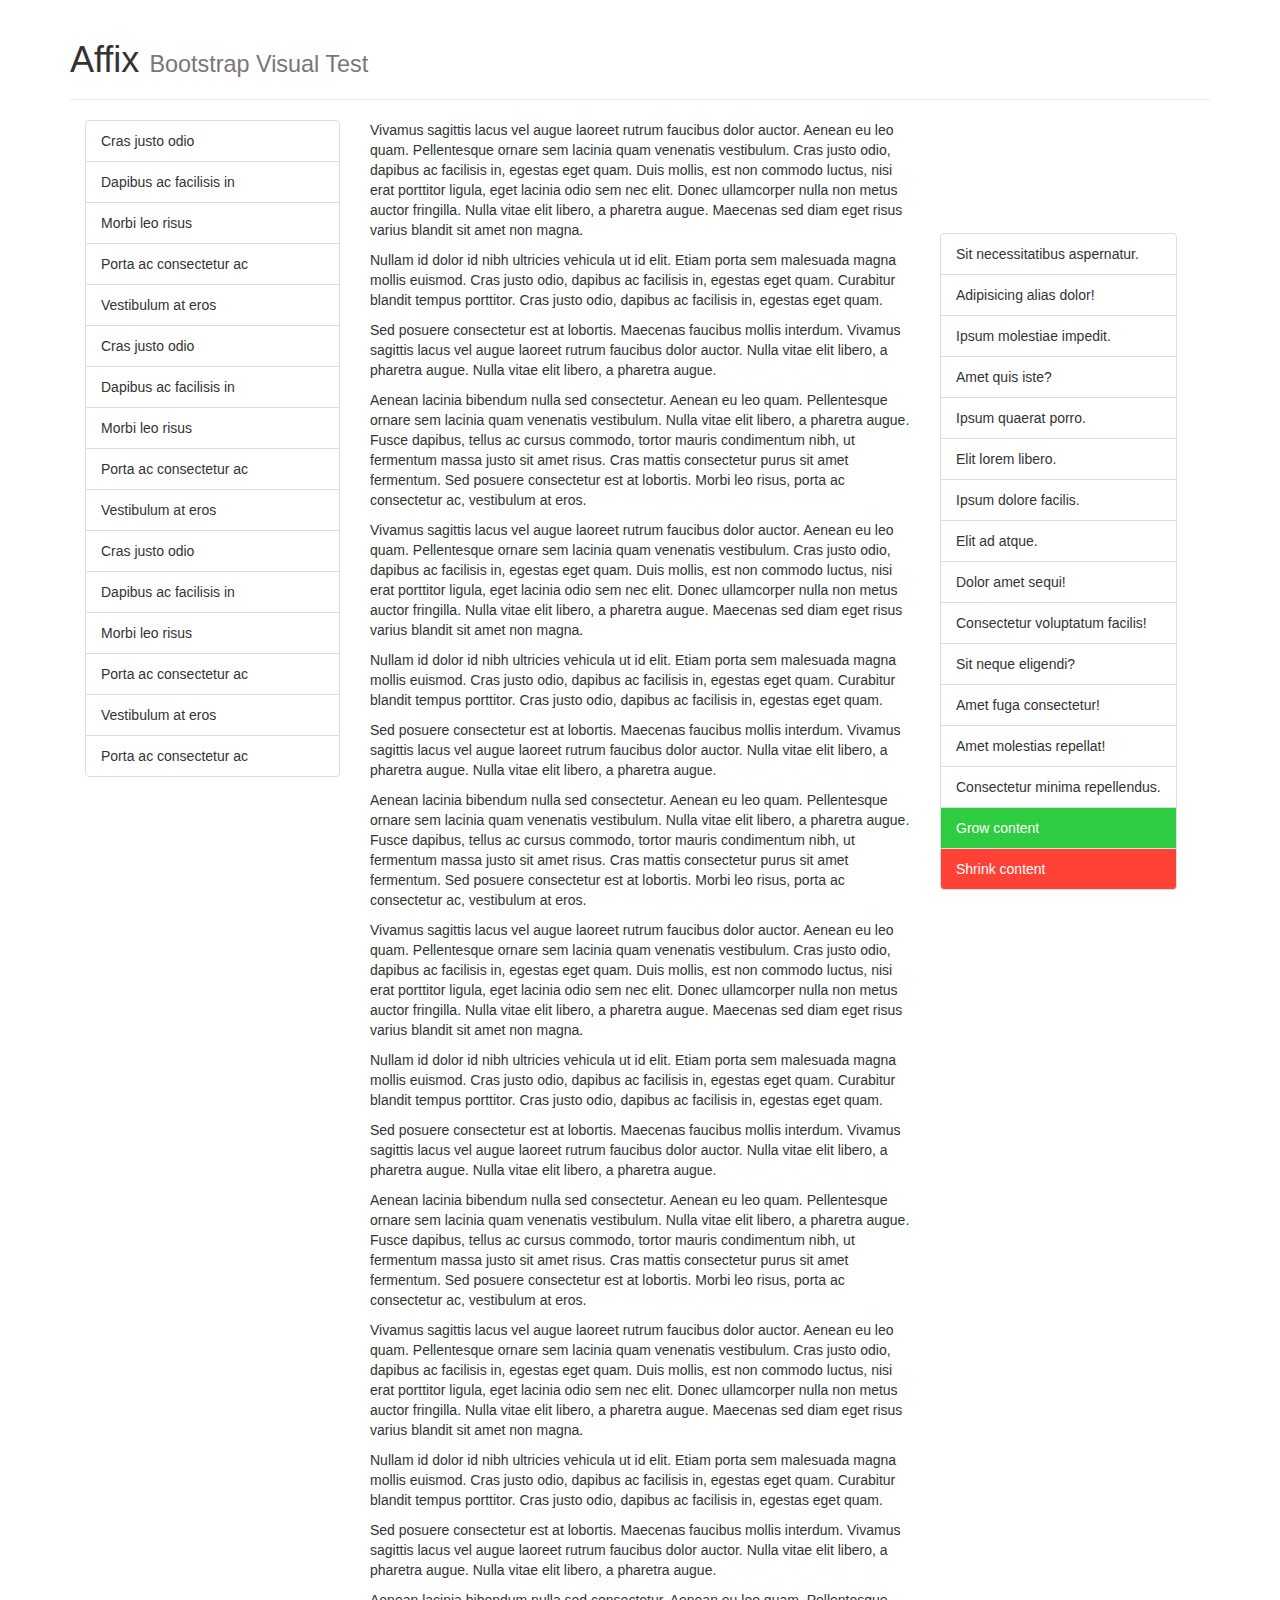
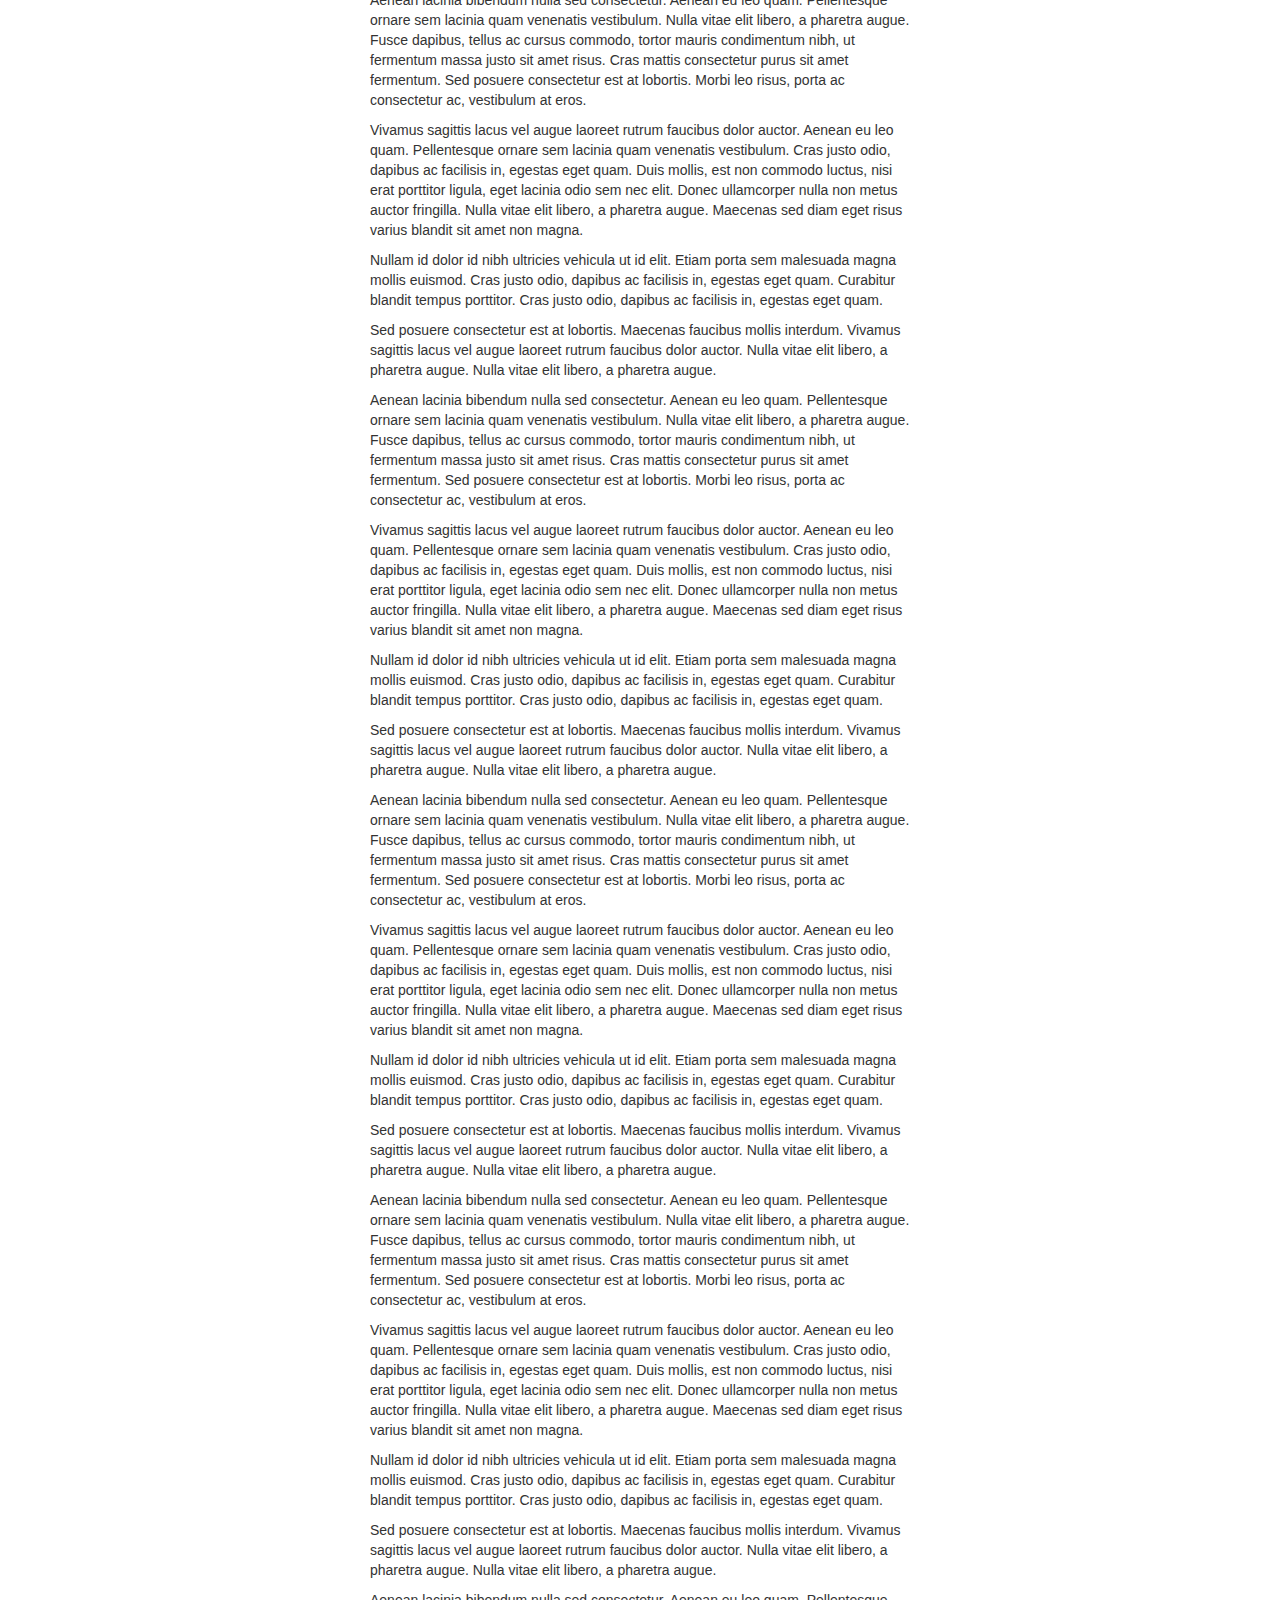
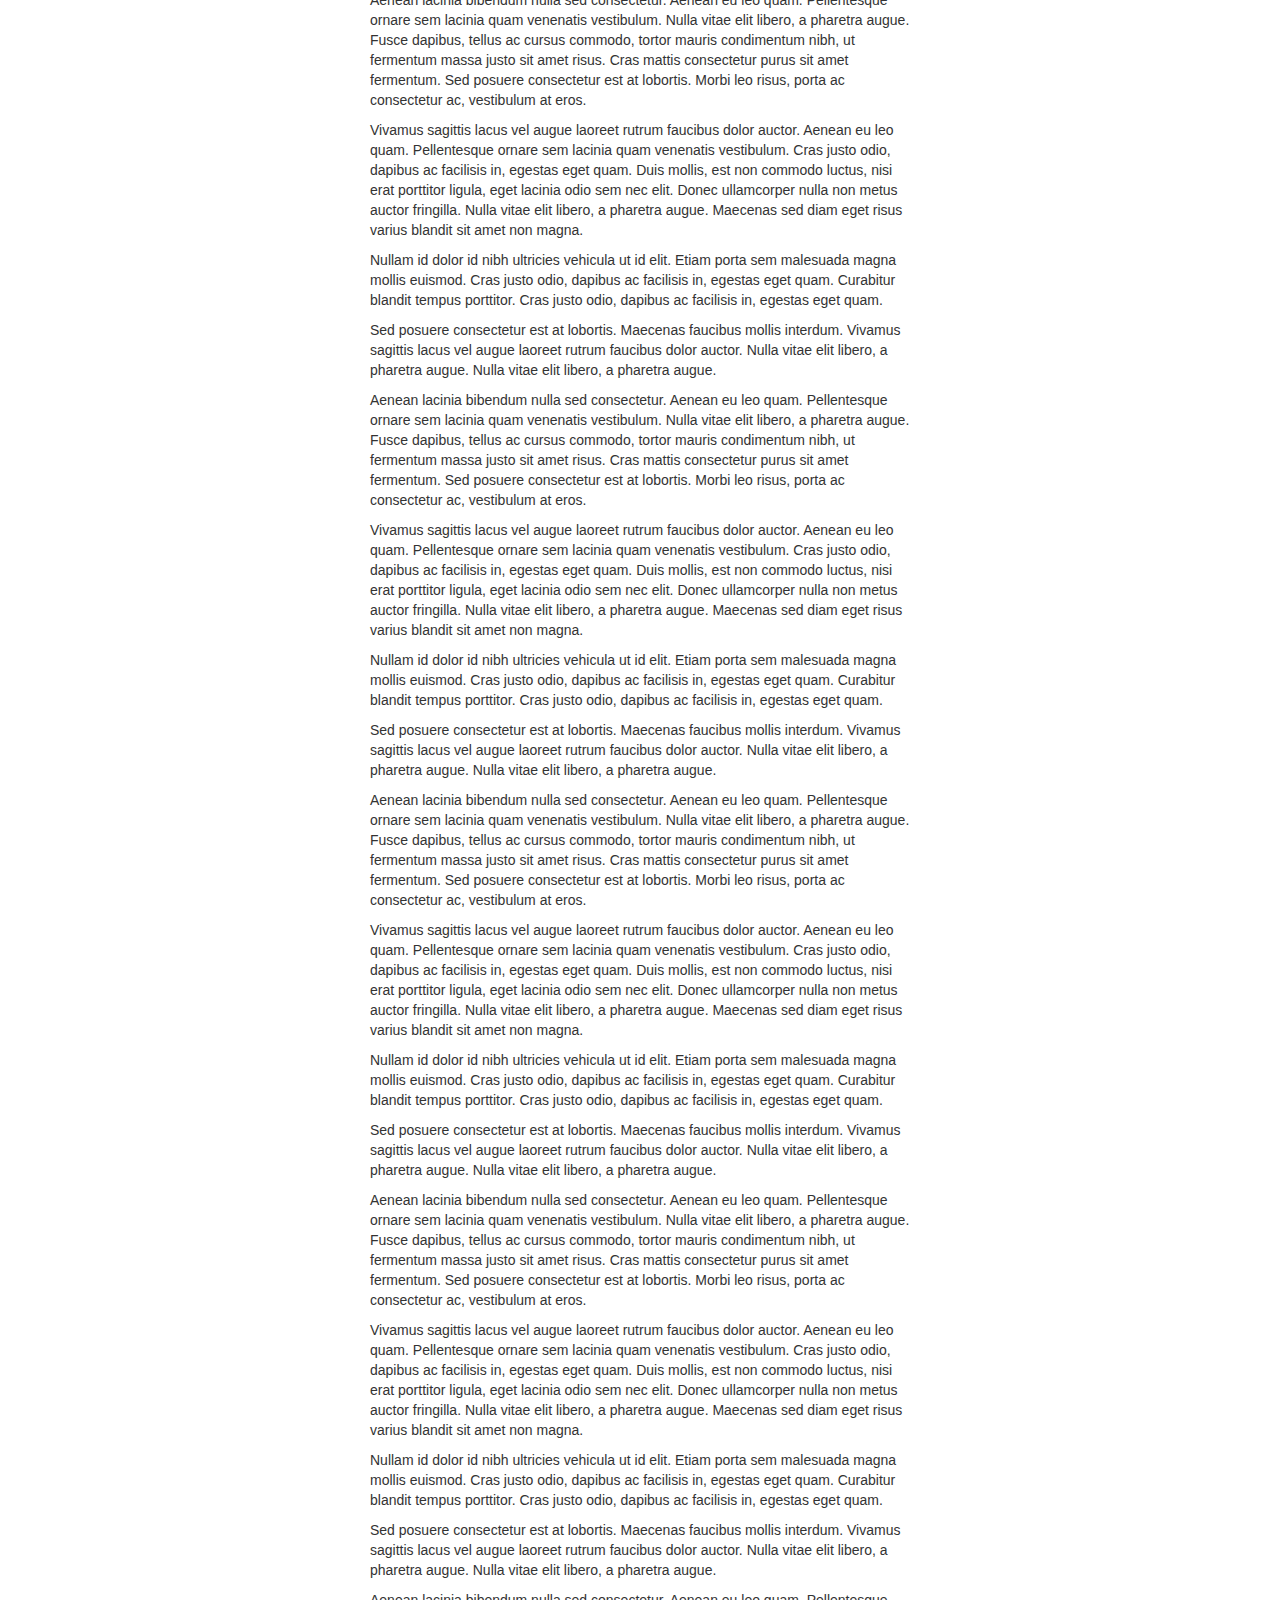
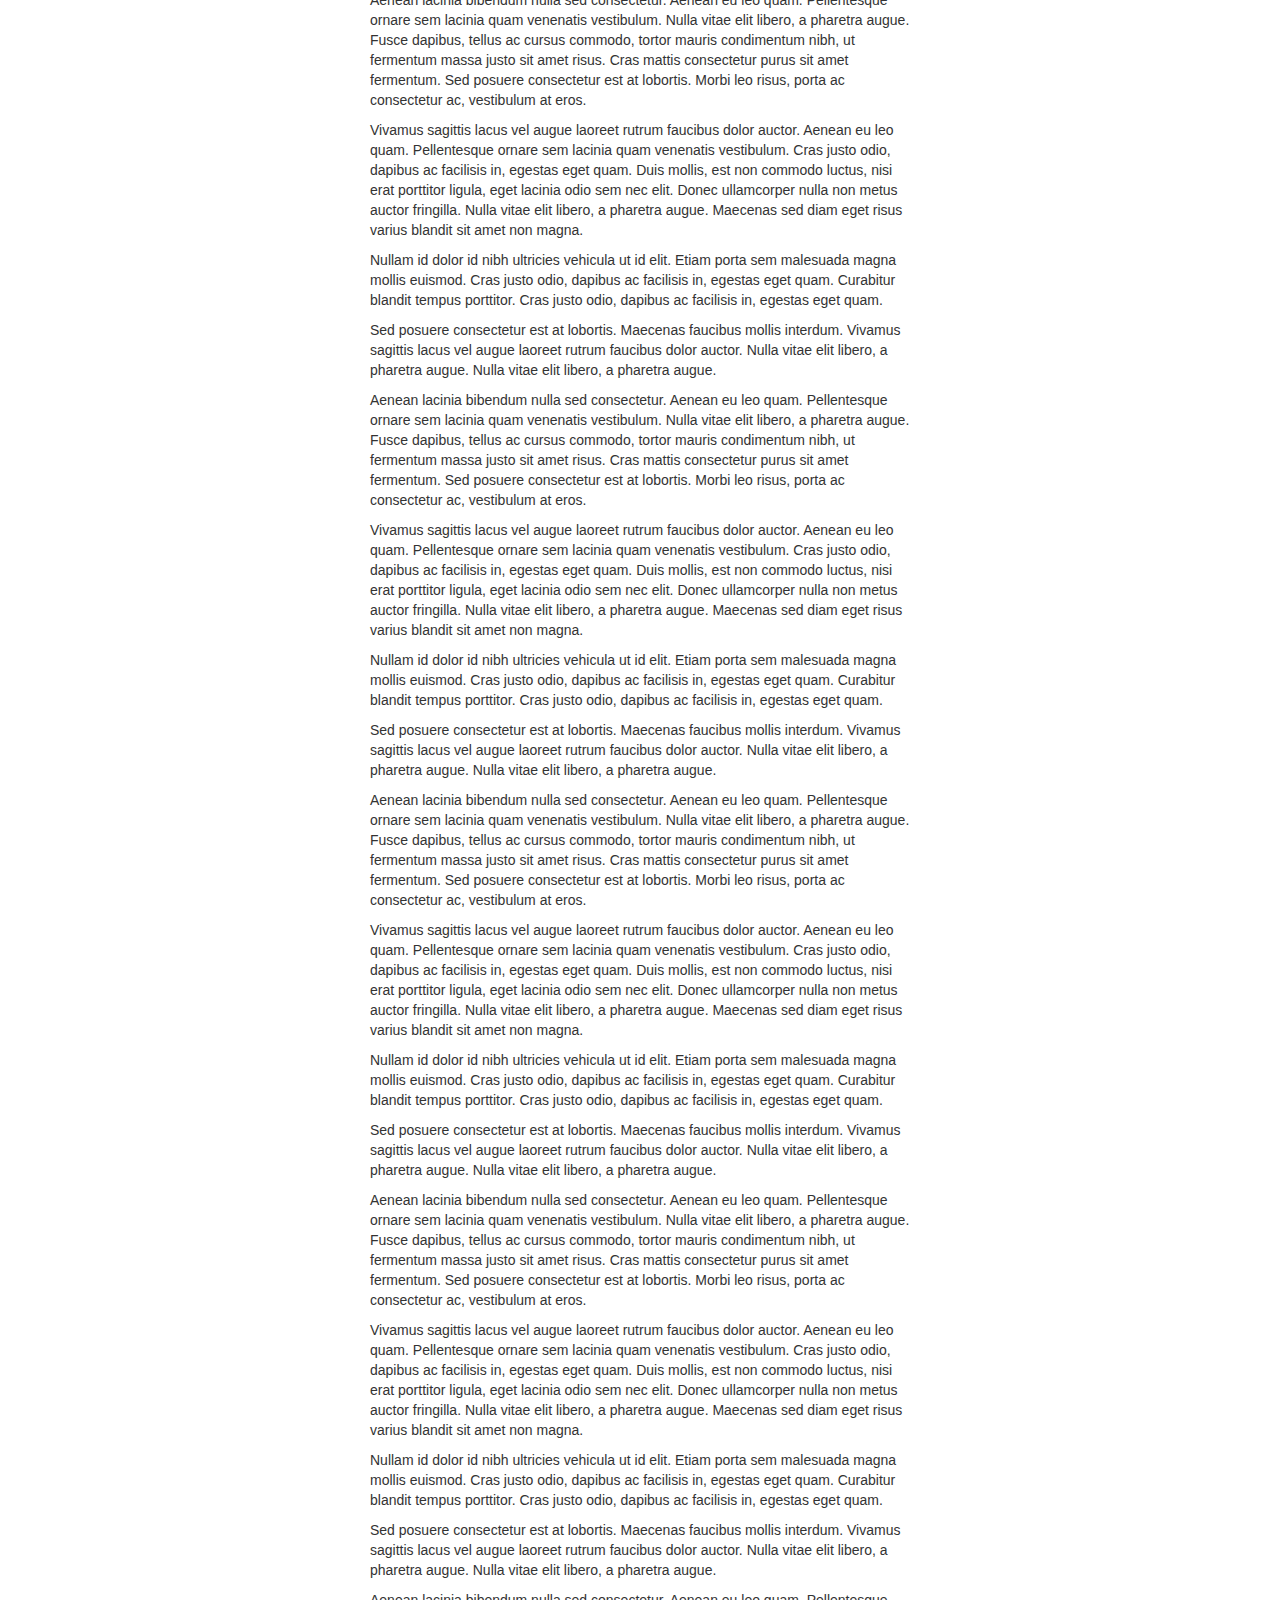
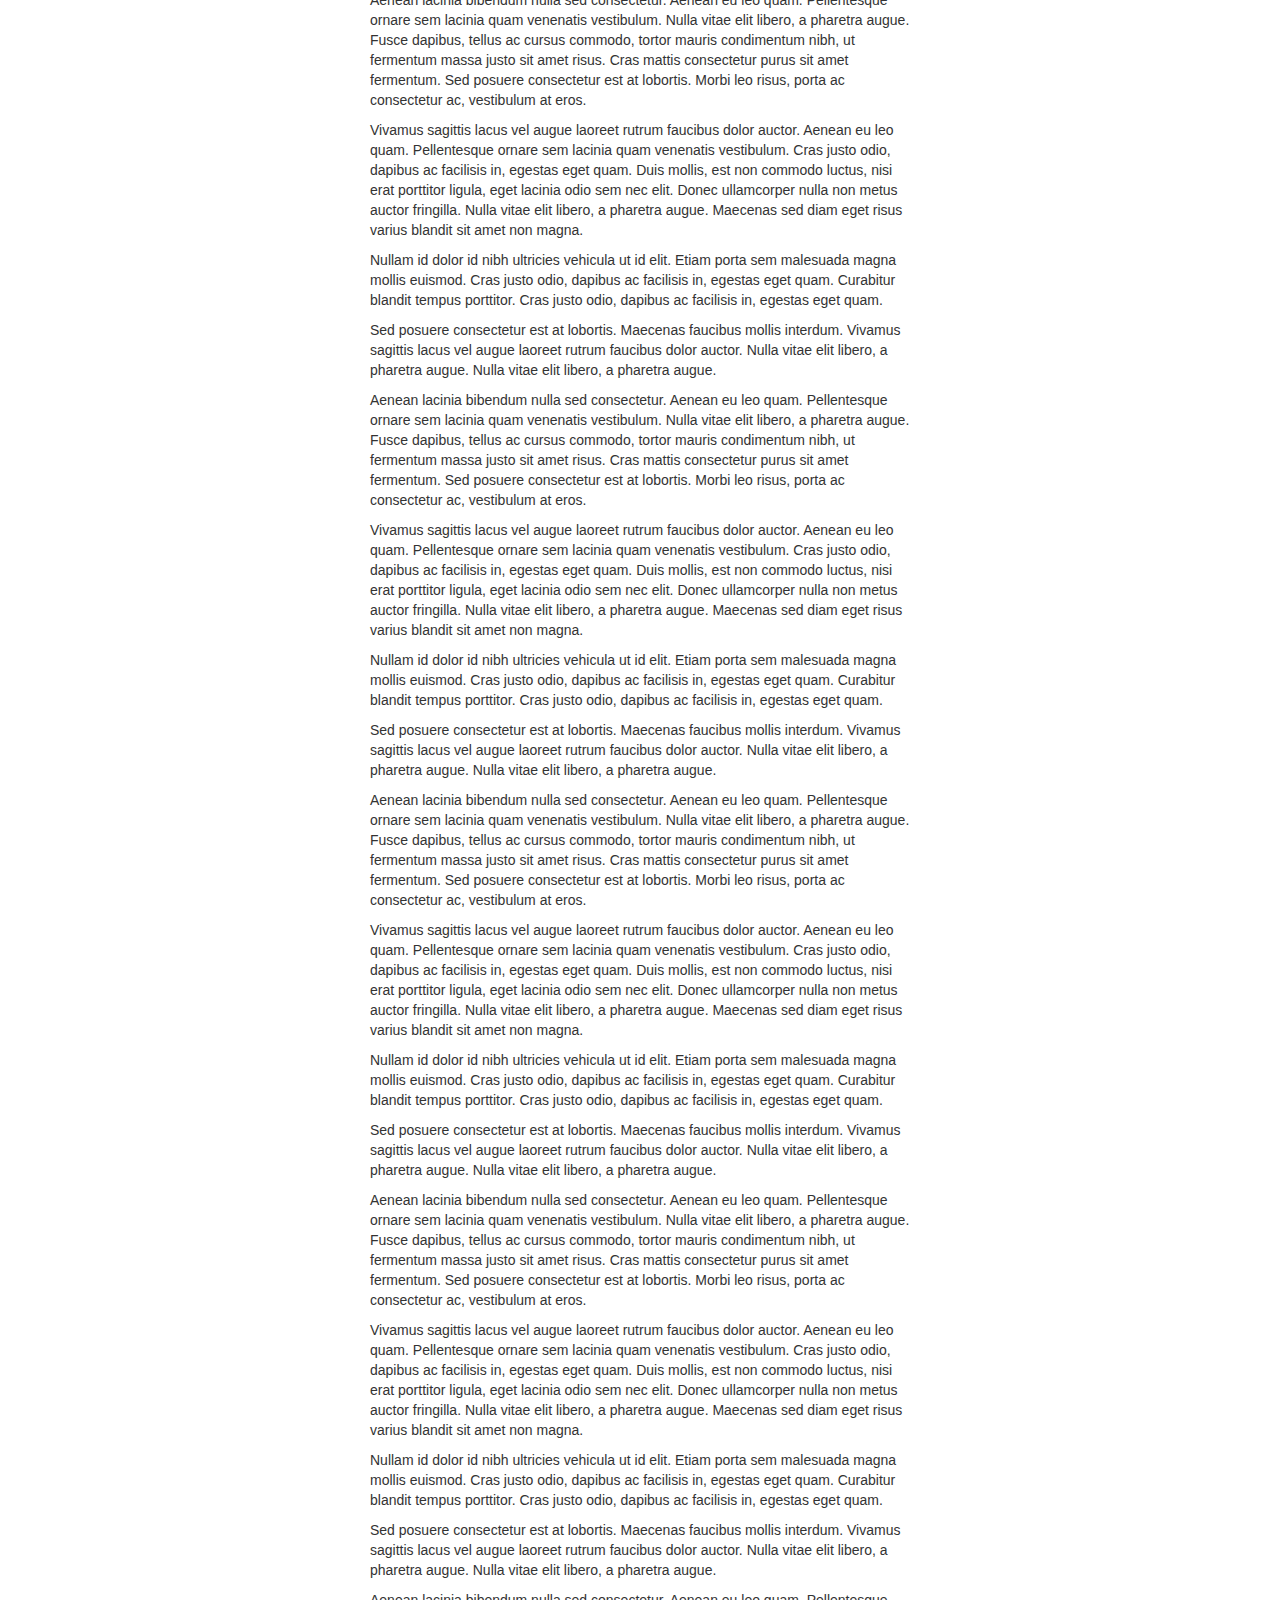
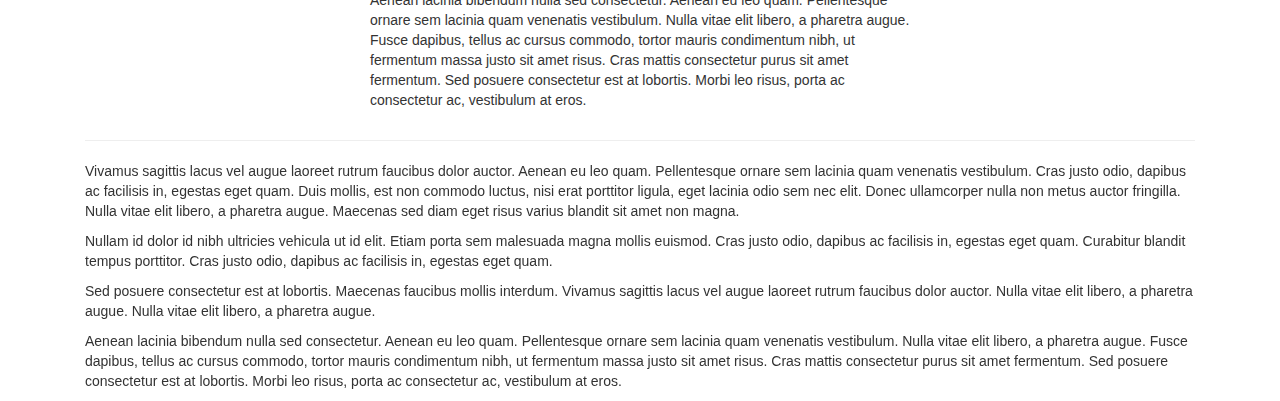
<file: bootstrap-3.3.6/js/tests/visual/affix.html>
<!DOCTYPE html>
<html>
<head>
  <meta charset="utf-8">
  <meta http-equiv="X-UA-Compatible" content="IE=edge">
  <meta name="viewport" content="width=device-width, initial-scale=1">
  <title>Affix</title>
  <link rel="stylesheet" href="../../../dist/css/bootstrap.min.css">

  <style>
    /* Test Styles */
    .affixed-element-top.affix {
      top: 10px;
    }
    .affixed-element-top.affix-bottom {
      position: absolute;
    }
    .affixed-element-bottom {
      margin-bottom: 0;
    }
    .affixed-element-bottom.affix {
      bottom: 10px;
    }
    .affixed-element-bottom.affix-bottom {
      position: relative;
    }
    .grow-btn, .shrink-btn {
      color: #FFF;
    }
    .grow-btn {
      background-color: #2ECC40;
    }
    .grow-btn:hover {
      background-color: #3D9970;
    }
    .shrink-btn {
      background-color: #FF4136;
    }
    .shrink-btn:hover {
      background-color: #85144B;
    }
  </style>

  <!-- HTML5 shim and Respond.js for IE8 support of HTML5 elements and media queries -->
  <!-- WARNING: Respond.js doesn't work if you view the page via file:// -->
  <!--[if lt IE 9]>
    <script src="https://oss.maxcdn.com/html5shiv/3.7.2/html5shiv.min.js"></script>
    <script src="https://oss.maxcdn.com/respond/1.4.2/respond.min.js"></script>
  <![endif]-->
</head>
<body>

<div class="container">

  <div class="page-header js-page-header">
    <h1>Affix <small>Bootstrap Visual Test</small></h1>
  </div>

  <div class="col-md-3">
    <ul class="list-group affixed-element-top js-affixed-element-top">
      <li class="list-group-item">Cras justo odio</li>
      <li class="list-group-item">Dapibus ac facilisis in</li>
      <li class="list-group-item">Morbi leo risus</li>
      <li class="list-group-item">Porta ac consectetur ac</li>
      <li class="list-group-item">Vestibulum at eros</li>
      <li class="list-group-item">Cras justo odio</li>
      <li class="list-group-item">Dapibus ac facilisis in</li>
      <li class="list-group-item">Morbi leo risus</li>
      <li class="list-group-item">Porta ac consectetur ac</li>
      <li class="list-group-item">Vestibulum at eros</li>
      <li class="list-group-item">Cras justo odio</li>
      <li class="list-group-item">Dapibus ac facilisis in</li>
      <li class="list-group-item">Morbi leo risus</li>
      <li class="list-group-item">Porta ac consectetur ac</li>
      <li class="list-group-item">Vestibulum at eros</li>
      <li class="list-group-item">Porta ac consectetur ac</li>
    </ul>
  </div>

  <div class="col-md-6 js-content">

    <p>Vivamus sagittis lacus vel augue laoreet rutrum faucibus dolor auctor. Aenean eu leo quam. Pellentesque ornare sem lacinia quam venenatis vestibulum. Cras justo odio, dapibus ac facilisis in, egestas eget quam. Duis mollis, est non commodo luctus, nisi erat porttitor ligula, eget lacinia odio sem nec elit. Donec ullamcorper nulla non metus auctor fringilla. Nulla vitae elit libero, a pharetra augue. Maecenas sed diam eget risus varius blandit sit amet non magna.</p>

    <p>Nullam id dolor id nibh ultricies vehicula ut id elit. Etiam porta sem malesuada magna mollis euismod. Cras justo odio, dapibus ac facilisis in, egestas eget quam. Curabitur blandit tempus porttitor. Cras justo odio, dapibus ac facilisis in, egestas eget quam.</p>

    <p>Sed posuere consectetur est at lobortis. Maecenas faucibus mollis interdum. Vivamus sagittis lacus vel augue laoreet rutrum faucibus dolor auctor. Nulla vitae elit libero, a pharetra augue. Nulla vitae elit libero, a pharetra augue.</p>

    <p>Aenean lacinia bibendum nulla sed consectetur. Aenean eu leo quam. Pellentesque ornare sem lacinia quam venenatis vestibulum. Nulla vitae elit libero, a pharetra augue. Fusce dapibus, tellus ac cursus commodo, tortor mauris condimentum nibh, ut fermentum massa justo sit amet risus. Cras mattis consectetur purus sit amet fermentum. Sed posuere consectetur est at lobortis. Morbi leo risus, porta ac consectetur ac, vestibulum at eros.</p>

    <p>Vivamus sagittis lacus vel augue laoreet rutrum faucibus dolor auctor. Aenean eu leo quam. Pellentesque ornare sem lacinia quam venenatis vestibulum. Cras justo odio, dapibus ac facilisis in, egestas eget quam. Duis mollis, est non commodo luctus, nisi erat porttitor ligula, eget lacinia odio sem nec elit. Donec ullamcorper nulla non metus auctor fringilla. Nulla vitae elit libero, a pharetra augue. Maecenas sed diam eget risus varius blandit sit amet non magna.</p>

    <p>Nullam id dolor id nibh ultricies vehicula ut id elit. Etiam porta sem malesuada magna mollis euismod. Cras justo odio, dapibus ac facilisis in, egestas eget quam. Curabitur blandit tempus porttitor. Cras justo odio, dapibus ac facilisis in, egestas eget quam.</p>

    <p>Sed posuere consectetur est at lobortis. Maecenas faucibus mollis interdum. Vivamus sagittis lacus vel augue laoreet rutrum faucibus dolor auctor. Nulla vitae elit libero, a pharetra augue. Nulla vitae elit libero, a pharetra augue.</p>

    <p>Aenean lacinia bibendum nulla sed consectetur. Aenean eu leo quam. Pellentesque ornare sem lacinia quam venenatis vestibulum. Nulla vitae elit libero, a pharetra augue. Fusce dapibus, tellus ac cursus commodo, tortor mauris condimentum nibh, ut fermentum massa justo sit amet risus. Cras mattis consectetur purus sit amet fermentum. Sed posuere consectetur est at lobortis. Morbi leo risus, porta ac consectetur ac, vestibulum at eros.</p>

    <p>Vivamus sagittis lacus vel augue laoreet rutrum faucibus dolor auctor. Aenean eu leo quam. Pellentesque ornare sem lacinia quam venenatis vestibulum. Cras justo odio, dapibus ac facilisis in, egestas eget quam. Duis mollis, est non commodo luctus, nisi erat porttitor ligula, eget lacinia odio sem nec elit. Donec ullamcorper nulla non metus auctor fringilla. Nulla vitae elit libero, a pharetra augue. Maecenas sed diam eget risus varius blandit sit amet non magna.</p>

    <p>Nullam id dolor id nibh ultricies vehicula ut id elit. Etiam porta sem malesuada magna mollis euismod. Cras justo odio, dapibus ac facilisis in, egestas eget quam. Curabitur blandit tempus porttitor. Cras justo odio, dapibus ac facilisis in, egestas eget quam.</p>

    <p>Sed posuere consectetur est at lobortis. Maecenas faucibus mollis interdum. Vivamus sagittis lacus vel augue laoreet rutrum faucibus dolor auctor. Nulla vitae elit libero, a pharetra augue. Nulla vitae elit libero, a pharetra augue.</p>

    <p>Aenean lacinia bibendum nulla sed consectetur. Aenean eu leo quam. Pellentesque ornare sem lacinia quam venenatis vestibulum. Nulla vitae elit libero, a pharetra augue. Fusce dapibus, tellus ac cursus commodo, tortor mauris condimentum nibh, ut fermentum massa justo sit amet risus. Cras mattis consectetur purus sit amet fermentum. Sed posuere consectetur est at lobortis. Morbi leo risus, porta ac consectetur ac, vestibulum at eros.</p>

    <p>Vivamus sagittis lacus vel augue laoreet rutrum faucibus dolor auctor. Aenean eu leo quam. Pellentesque ornare sem lacinia quam venenatis vestibulum. Cras justo odio, dapibus ac facilisis in, egestas eget quam. Duis mollis, est non commodo luctus, nisi erat porttitor ligula, eget lacinia odio sem nec elit. Donec ullamcorper nulla non metus auctor fringilla. Nulla vitae elit libero, a pharetra augue. Maecenas sed diam eget risus varius blandit sit amet non magna.</p>

    <p>Nullam id dolor id nibh ultricies vehicula ut id elit. Etiam porta sem malesuada magna mollis euismod. Cras justo odio, dapibus ac facilisis in, egestas eget quam. Curabitur blandit tempus porttitor. Cras justo odio, dapibus ac facilisis in, egestas eget quam.</p>

    <p>Sed posuere consectetur est at lobortis. Maecenas faucibus mollis interdum. Vivamus sagittis lacus vel augue laoreet rutrum faucibus dolor auctor. Nulla vitae elit libero, a pharetra augue. Nulla vitae elit libero, a pharetra augue.</p>

    <p>Aenean lacinia bibendum nulla sed consectetur. Aenean eu leo quam. Pellentesque ornare sem lacinia quam venenatis vestibulum. Nulla vitae elit libero, a pharetra augue. Fusce dapibus, tellus ac cursus commodo, tortor mauris condimentum nibh, ut fermentum massa justo sit amet risus. Cras mattis consectetur purus sit amet fermentum. Sed posuere consectetur est at lobortis. Morbi leo risus, porta ac consectetur ac, vestibulum at eros.</p>
    <p>Vivamus sagittis lacus vel augue laoreet rutrum faucibus dolor auctor. Aenean eu leo quam. Pellentesque ornare sem lacinia quam venenatis vestibulum. Cras justo odio, dapibus ac facilisis in, egestas eget quam. Duis mollis, est non commodo luctus, nisi erat porttitor ligula, eget lacinia odio sem nec elit. Donec ullamcorper nulla non metus auctor fringilla. Nulla vitae elit libero, a pharetra augue. Maecenas sed diam eget risus varius blandit sit amet non magna.</p>

    <p>Nullam id dolor id nibh ultricies vehicula ut id elit. Etiam porta sem malesuada magna mollis euismod. Cras justo odio, dapibus ac facilisis in, egestas eget quam. Curabitur blandit tempus porttitor. Cras justo odio, dapibus ac facilisis in, egestas eget quam.</p>

    <p>Sed posuere consectetur est at lobortis. Maecenas faucibus mollis interdum. Vivamus sagittis lacus vel augue laoreet rutrum faucibus dolor auctor. Nulla vitae elit libero, a pharetra augue. Nulla vitae elit libero, a pharetra augue.</p>

    <p>Aenean lacinia bibendum nulla sed consectetur. Aenean eu leo quam. Pellentesque ornare sem lacinia quam venenatis vestibulum. Nulla vitae elit libero, a pharetra augue. Fusce dapibus, tellus ac cursus commodo, tortor mauris condimentum nibh, ut fermentum massa justo sit amet risus. Cras mattis consectetur purus sit amet fermentum. Sed posuere consectetur est at lobortis. Morbi leo risus, porta ac consectetur ac, vestibulum at eros.</p>

    <p>Vivamus sagittis lacus vel augue laoreet rutrum faucibus dolor auctor. Aenean eu leo quam. Pellentesque ornare sem lacinia quam venenatis vestibulum. Cras justo odio, dapibus ac facilisis in, egestas eget quam. Duis mollis, est non commodo luctus, nisi erat porttitor ligula, eget lacinia odio sem nec elit. Donec ullamcorper nulla non metus auctor fringilla. Nulla vitae elit libero, a pharetra augue. Maecenas sed diam eget risus varius blandit sit amet non magna.</p>

    <p>Nullam id dolor id nibh ultricies vehicula ut id elit. Etiam porta sem malesuada magna mollis euismod. Cras justo odio, dapibus ac facilisis in, egestas eget quam. Curabitur blandit tempus porttitor. Cras justo odio, dapibus ac facilisis in, egestas eget quam.</p>

    <p>Sed posuere consectetur est at lobortis. Maecenas faucibus mollis interdum. Vivamus sagittis lacus vel augue laoreet rutrum faucibus dolor auctor. Nulla vitae elit libero, a pharetra augue. Nulla vitae elit libero, a pharetra augue.</p>

    <p>Aenean lacinia bibendum nulla sed consectetur. Aenean eu leo quam. Pellentesque ornare sem lacinia quam venenatis vestibulum. Nulla vitae elit libero, a pharetra augue. Fusce dapibus, tellus ac cursus commodo, tortor mauris condimentum nibh, ut fermentum massa justo sit amet risus. Cras mattis consectetur purus sit amet fermentum. Sed posuere consectetur est at lobortis. Morbi leo risus, porta ac consectetur ac, vestibulum at eros.</p>
    <p>Vivamus sagittis lacus vel augue laoreet rutrum faucibus dolor auctor. Aenean eu leo quam. Pellentesque ornare sem lacinia quam venenatis vestibulum. Cras justo odio, dapibus ac facilisis in, egestas eget quam. Duis mollis, est non commodo luctus, nisi erat porttitor ligula, eget lacinia odio sem nec elit. Donec ullamcorper nulla non metus auctor fringilla. Nulla vitae elit libero, a pharetra augue. Maecenas sed diam eget risus varius blandit sit amet non magna.</p>

    <p>Nullam id dolor id nibh ultricies vehicula ut id elit. Etiam porta sem malesuada magna mollis euismod. Cras justo odio, dapibus ac facilisis in, egestas eget quam. Curabitur blandit tempus porttitor. Cras justo odio, dapibus ac facilisis in, egestas eget quam.</p>

    <p>Sed posuere consectetur est at lobortis. Maecenas faucibus mollis interdum. Vivamus sagittis lacus vel augue laoreet rutrum faucibus dolor auctor. Nulla vitae elit libero, a pharetra augue. Nulla vitae elit libero, a pharetra augue.</p>

    <p>Aenean lacinia bibendum nulla sed consectetur. Aenean eu leo quam. Pellentesque ornare sem lacinia quam venenatis vestibulum. Nulla vitae elit libero, a pharetra augue. Fusce dapibus, tellus ac cursus commodo, tortor mauris condimentum nibh, ut fermentum massa justo sit amet risus. Cras mattis consectetur purus sit amet fermentum. Sed posuere consectetur est at lobortis. Morbi leo risus, porta ac consectetur ac, vestibulum at eros.</p>

    <p>Vivamus sagittis lacus vel augue laoreet rutrum faucibus dolor auctor. Aenean eu leo quam. Pellentesque ornare sem lacinia quam venenatis vestibulum. Cras justo odio, dapibus ac facilisis in, egestas eget quam. Duis mollis, est non commodo luctus, nisi erat porttitor ligula, eget lacinia odio sem nec elit. Donec ullamcorper nulla non metus auctor fringilla. Nulla vitae elit libero, a pharetra augue. Maecenas sed diam eget risus varius blandit sit amet non magna.</p>

    <p>Nullam id dolor id nibh ultricies vehicula ut id elit. Etiam porta sem malesuada magna mollis euismod. Cras justo odio, dapibus ac facilisis in, egestas eget quam. Curabitur blandit tempus porttitor. Cras justo odio, dapibus ac facilisis in, egestas eget quam.</p>

    <p>Sed posuere consectetur est at lobortis. Maecenas faucibus mollis interdum. Vivamus sagittis lacus vel augue laoreet rutrum faucibus dolor auctor. Nulla vitae elit libero, a pharetra augue. Nulla vitae elit libero, a pharetra augue.</p>

    <p>Aenean lacinia bibendum nulla sed consectetur. Aenean eu leo quam. Pellentesque ornare sem lacinia quam venenatis vestibulum. Nulla vitae elit libero, a pharetra augue. Fusce dapibus, tellus ac cursus commodo, tortor mauris condimentum nibh, ut fermentum massa justo sit amet risus. Cras mattis consectetur purus sit amet fermentum. Sed posuere consectetur est at lobortis. Morbi leo risus, porta ac consectetur ac, vestibulum at eros.</p>
    <p>Vivamus sagittis lacus vel augue laoreet rutrum faucibus dolor auctor. Aenean eu leo quam. Pellentesque ornare sem lacinia quam venenatis vestibulum. Cras justo odio, dapibus ac facilisis in, egestas eget quam. Duis mollis, est non commodo luctus, nisi erat porttitor ligula, eget lacinia odio sem nec elit. Donec ullamcorper nulla non metus auctor fringilla. Nulla vitae elit libero, a pharetra augue. Maecenas sed diam eget risus varius blandit sit amet non magna.</p>

    <p>Nullam id dolor id nibh ultricies vehicula ut id elit. Etiam porta sem malesuada magna mollis euismod. Cras justo odio, dapibus ac facilisis in, egestas eget quam. Curabitur blandit tempus porttitor. Cras justo odio, dapibus ac facilisis in, egestas eget quam.</p>

    <p>Sed posuere consectetur est at lobortis. Maecenas faucibus mollis interdum. Vivamus sagittis lacus vel augue laoreet rutrum faucibus dolor auctor. Nulla vitae elit libero, a pharetra augue. Nulla vitae elit libero, a pharetra augue.</p>

    <p>Aenean lacinia bibendum nulla sed consectetur. Aenean eu leo quam. Pellentesque ornare sem lacinia quam venenatis vestibulum. Nulla vitae elit libero, a pharetra augue. Fusce dapibus, tellus ac cursus commodo, tortor mauris condimentum nibh, ut fermentum massa justo sit amet risus. Cras mattis consectetur purus sit amet fermentum. Sed posuere consectetur est at lobortis. Morbi leo risus, porta ac consectetur ac, vestibulum at eros.</p>

    <p>Vivamus sagittis lacus vel augue laoreet rutrum faucibus dolor auctor. Aenean eu leo quam. Pellentesque ornare sem lacinia quam venenatis vestibulum. Cras justo odio, dapibus ac facilisis in, egestas eget quam. Duis mollis, est non commodo luctus, nisi erat porttitor ligula, eget lacinia odio sem nec elit. Donec ullamcorper nulla non metus auctor fringilla. Nulla vitae elit libero, a pharetra augue. Maecenas sed diam eget risus varius blandit sit amet non magna.</p>

    <p>Nullam id dolor id nibh ultricies vehicula ut id elit. Etiam porta sem malesuada magna mollis euismod. Cras justo odio, dapibus ac facilisis in, egestas eget quam. Curabitur blandit tempus porttitor. Cras justo odio, dapibus ac facilisis in, egestas eget quam.</p>

    <p>Sed posuere consectetur est at lobortis. Maecenas faucibus mollis interdum. Vivamus sagittis lacus vel augue laoreet rutrum faucibus dolor auctor. Nulla vitae elit libero, a pharetra augue. Nulla vitae elit libero, a pharetra augue.</p>

    <p>Aenean lacinia bibendum nulla sed consectetur. Aenean eu leo quam. Pellentesque ornare sem lacinia quam venenatis vestibulum. Nulla vitae elit libero, a pharetra augue. Fusce dapibus, tellus ac cursus commodo, tortor mauris condimentum nibh, ut fermentum massa justo sit amet risus. Cras mattis consectetur purus sit amet fermentum. Sed posuere consectetur est at lobortis. Morbi leo risus, porta ac consectetur ac, vestibulum at eros.</p>
    <p>Vivamus sagittis lacus vel augue laoreet rutrum faucibus dolor auctor. Aenean eu leo quam. Pellentesque ornare sem lacinia quam venenatis vestibulum. Cras justo odio, dapibus ac facilisis in, egestas eget quam. Duis mollis, est non commodo luctus, nisi erat porttitor ligula, eget lacinia odio sem nec elit. Donec ullamcorper nulla non metus auctor fringilla. Nulla vitae elit libero, a pharetra augue. Maecenas sed diam eget risus varius blandit sit amet non magna.</p>

    <p>Nullam id dolor id nibh ultricies vehicula ut id elit. Etiam porta sem malesuada magna mollis euismod. Cras justo odio, dapibus ac facilisis in, egestas eget quam. Curabitur blandit tempus porttitor. Cras justo odio, dapibus ac facilisis in, egestas eget quam.</p>

    <p>Sed posuere consectetur est at lobortis. Maecenas faucibus mollis interdum. Vivamus sagittis lacus vel augue laoreet rutrum faucibus dolor auctor. Nulla vitae elit libero, a pharetra augue. Nulla vitae elit libero, a pharetra augue.</p>

    <p>Aenean lacinia bibendum nulla sed consectetur. Aenean eu leo quam. Pellentesque ornare sem lacinia quam venenatis vestibulum. Nulla vitae elit libero, a pharetra augue. Fusce dapibus, tellus ac cursus commodo, tortor mauris condimentum nibh, ut fermentum massa justo sit amet risus. Cras mattis consectetur purus sit amet fermentum. Sed posuere consectetur est at lobortis. Morbi leo risus, porta ac consectetur ac, vestibulum at eros.</p>

    <p>Vivamus sagittis lacus vel augue laoreet rutrum faucibus dolor auctor. Aenean eu leo quam. Pellentesque ornare sem lacinia quam venenatis vestibulum. Cras justo odio, dapibus ac facilisis in, egestas eget quam. Duis mollis, est non commodo luctus, nisi erat porttitor ligula, eget lacinia odio sem nec elit. Donec ullamcorper nulla non metus auctor fringilla. Nulla vitae elit libero, a pharetra augue. Maecenas sed diam eget risus varius blandit sit amet non magna.</p>

    <p>Nullam id dolor id nibh ultricies vehicula ut id elit. Etiam porta sem malesuada magna mollis euismod. Cras justo odio, dapibus ac facilisis in, egestas eget quam. Curabitur blandit tempus porttitor. Cras justo odio, dapibus ac facilisis in, egestas eget quam.</p>

    <p>Sed posuere consectetur est at lobortis. Maecenas faucibus mollis interdum. Vivamus sagittis lacus vel augue laoreet rutrum faucibus dolor auctor. Nulla vitae elit libero, a pharetra augue. Nulla vitae elit libero, a pharetra augue.</p>

    <p>Aenean lacinia bibendum nulla sed consectetur. Aenean eu leo quam. Pellentesque ornare sem lacinia quam venenatis vestibulum. Nulla vitae elit libero, a pharetra augue. Fusce dapibus, tellus ac cursus commodo, tortor mauris condimentum nibh, ut fermentum massa justo sit amet risus. Cras mattis consectetur purus sit amet fermentum. Sed posuere consectetur est at lobortis. Morbi leo risus, porta ac consectetur ac, vestibulum at eros.</p>
    <p>Vivamus sagittis lacus vel augue laoreet rutrum faucibus dolor auctor. Aenean eu leo quam. Pellentesque ornare sem lacinia quam venenatis vestibulum. Cras justo odio, dapibus ac facilisis in, egestas eget quam. Duis mollis, est non commodo luctus, nisi erat porttitor ligula, eget lacinia odio sem nec elit. Donec ullamcorper nulla non metus auctor fringilla. Nulla vitae elit libero, a pharetra augue. Maecenas sed diam eget risus varius blandit sit amet non magna.</p>

    <p>Nullam id dolor id nibh ultricies vehicula ut id elit. Etiam porta sem malesuada magna mollis euismod. Cras justo odio, dapibus ac facilisis in, egestas eget quam. Curabitur blandit tempus porttitor. Cras justo odio, dapibus ac facilisis in, egestas eget quam.</p>

    <p>Sed posuere consectetur est at lobortis. Maecenas faucibus mollis interdum. Vivamus sagittis lacus vel augue laoreet rutrum faucibus dolor auctor. Nulla vitae elit libero, a pharetra augue. Nulla vitae elit libero, a pharetra augue.</p>

    <p>Aenean lacinia bibendum nulla sed consectetur. Aenean eu leo quam. Pellentesque ornare sem lacinia quam venenatis vestibulum. Nulla vitae elit libero, a pharetra augue. Fusce dapibus, tellus ac cursus commodo, tortor mauris condimentum nibh, ut fermentum massa justo sit amet risus. Cras mattis consectetur purus sit amet fermentum. Sed posuere consectetur est at lobortis. Morbi leo risus, porta ac consectetur ac, vestibulum at eros.</p>

    <p>Vivamus sagittis lacus vel augue laoreet rutrum faucibus dolor auctor. Aenean eu leo quam. Pellentesque ornare sem lacinia quam venenatis vestibulum. Cras justo odio, dapibus ac facilisis in, egestas eget quam. Duis mollis, est non commodo luctus, nisi erat porttitor ligula, eget lacinia odio sem nec elit. Donec ullamcorper nulla non metus auctor fringilla. Nulla vitae elit libero, a pharetra augue. Maecenas sed diam eget risus varius blandit sit amet non magna.</p>

    <p>Nullam id dolor id nibh ultricies vehicula ut id elit. Etiam porta sem malesuada magna mollis euismod. Cras justo odio, dapibus ac facilisis in, egestas eget quam. Curabitur blandit tempus porttitor. Cras justo odio, dapibus ac facilisis in, egestas eget quam.</p>

    <p>Sed posuere consectetur est at lobortis. Maecenas faucibus mollis interdum. Vivamus sagittis lacus vel augue laoreet rutrum faucibus dolor auctor. Nulla vitae elit libero, a pharetra augue. Nulla vitae elit libero, a pharetra augue.</p>

    <p>Aenean lacinia bibendum nulla sed consectetur. Aenean eu leo quam. Pellentesque ornare sem lacinia quam venenatis vestibulum. Nulla vitae elit libero, a pharetra augue. Fusce dapibus, tellus ac cursus commodo, tortor mauris condimentum nibh, ut fermentum massa justo sit amet risus. Cras mattis consectetur purus sit amet fermentum. Sed posuere consectetur est at lobortis. Morbi leo risus, porta ac consectetur ac, vestibulum at eros.</p>
    <p>Vivamus sagittis lacus vel augue laoreet rutrum faucibus dolor auctor. Aenean eu leo quam. Pellentesque ornare sem lacinia quam venenatis vestibulum. Cras justo odio, dapibus ac facilisis in, egestas eget quam. Duis mollis, est non commodo luctus, nisi erat porttitor ligula, eget lacinia odio sem nec elit. Donec ullamcorper nulla non metus auctor fringilla. Nulla vitae elit libero, a pharetra augue. Maecenas sed diam eget risus varius blandit sit amet non magna.</p>

    <p>Nullam id dolor id nibh ultricies vehicula ut id elit. Etiam porta sem malesuada magna mollis euismod. Cras justo odio, dapibus ac facilisis in, egestas eget quam. Curabitur blandit tempus porttitor. Cras justo odio, dapibus ac facilisis in, egestas eget quam.</p>

    <p>Sed posuere consectetur est at lobortis. Maecenas faucibus mollis interdum. Vivamus sagittis lacus vel augue laoreet rutrum faucibus dolor auctor. Nulla vitae elit libero, a pharetra augue. Nulla vitae elit libero, a pharetra augue.</p>

    <p>Aenean lacinia bibendum nulla sed consectetur. Aenean eu leo quam. Pellentesque ornare sem lacinia quam venenatis vestibulum. Nulla vitae elit libero, a pharetra augue. Fusce dapibus, tellus ac cursus commodo, tortor mauris condimentum nibh, ut fermentum massa justo sit amet risus. Cras mattis consectetur purus sit amet fermentum. Sed posuere consectetur est at lobortis. Morbi leo risus, porta ac consectetur ac, vestibulum at eros.</p>

    <p>Vivamus sagittis lacus vel augue laoreet rutrum faucibus dolor auctor. Aenean eu leo quam. Pellentesque ornare sem lacinia quam venenatis vestibulum. Cras justo odio, dapibus ac facilisis in, egestas eget quam. Duis mollis, est non commodo luctus, nisi erat porttitor ligula, eget lacinia odio sem nec elit. Donec ullamcorper nulla non metus auctor fringilla. Nulla vitae elit libero, a pharetra augue. Maecenas sed diam eget risus varius blandit sit amet non magna.</p>

    <p>Nullam id dolor id nibh ultricies vehicula ut id elit. Etiam porta sem malesuada magna mollis euismod. Cras justo odio, dapibus ac facilisis in, egestas eget quam. Curabitur blandit tempus porttitor. Cras justo odio, dapibus ac facilisis in, egestas eget quam.</p>

    <p>Sed posuere consectetur est at lobortis. Maecenas faucibus mollis interdum. Vivamus sagittis lacus vel augue laoreet rutrum faucibus dolor auctor. Nulla vitae elit libero, a pharetra augue. Nulla vitae elit libero, a pharetra augue.</p>

    <p>Aenean lacinia bibendum nulla sed consectetur. Aenean eu leo quam. Pellentesque ornare sem lacinia quam venenatis vestibulum. Nulla vitae elit libero, a pharetra augue. Fusce dapibus, tellus ac cursus commodo, tortor mauris condimentum nibh, ut fermentum massa justo sit amet risus. Cras mattis consectetur purus sit amet fermentum. Sed posuere consectetur est at lobortis. Morbi leo risus, porta ac consectetur ac, vestibulum at eros.</p>
    <p>Vivamus sagittis lacus vel augue laoreet rutrum faucibus dolor auctor. Aenean eu leo quam. Pellentesque ornare sem lacinia quam venenatis vestibulum. Cras justo odio, dapibus ac facilisis in, egestas eget quam. Duis mollis, est non commodo luctus, nisi erat porttitor ligula, eget lacinia odio sem nec elit. Donec ullamcorper nulla non metus auctor fringilla. Nulla vitae elit libero, a pharetra augue. Maecenas sed diam eget risus varius blandit sit amet non magna.</p>

    <p>Nullam id dolor id nibh ultricies vehicula ut id elit. Etiam porta sem malesuada magna mollis euismod. Cras justo odio, dapibus ac facilisis in, egestas eget quam. Curabitur blandit tempus porttitor. Cras justo odio, dapibus ac facilisis in, egestas eget quam.</p>

    <p>Sed posuere consectetur est at lobortis. Maecenas faucibus mollis interdum. Vivamus sagittis lacus vel augue laoreet rutrum faucibus dolor auctor. Nulla vitae elit libero, a pharetra augue. Nulla vitae elit libero, a pharetra augue.</p>

    <p>Aenean lacinia bibendum nulla sed consectetur. Aenean eu leo quam. Pellentesque ornare sem lacinia quam venenatis vestibulum. Nulla vitae elit libero, a pharetra augue. Fusce dapibus, tellus ac cursus commodo, tortor mauris condimentum nibh, ut fermentum massa justo sit amet risus. Cras mattis consectetur purus sit amet fermentum. Sed posuere consectetur est at lobortis. Morbi leo risus, porta ac consectetur ac, vestibulum at eros.</p>

    <p>Vivamus sagittis lacus vel augue laoreet rutrum faucibus dolor auctor. Aenean eu leo quam. Pellentesque ornare sem lacinia quam venenatis vestibulum. Cras justo odio, dapibus ac facilisis in, egestas eget quam. Duis mollis, est non commodo luctus, nisi erat porttitor ligula, eget lacinia odio sem nec elit. Donec ullamcorper nulla non metus auctor fringilla. Nulla vitae elit libero, a pharetra augue. Maecenas sed diam eget risus varius blandit sit amet non magna.</p>

    <p>Nullam id dolor id nibh ultricies vehicula ut id elit. Etiam porta sem malesuada magna mollis euismod. Cras justo odio, dapibus ac facilisis in, egestas eget quam. Curabitur blandit tempus porttitor. Cras justo odio, dapibus ac facilisis in, egestas eget quam.</p>

    <p>Sed posuere consectetur est at lobortis. Maecenas faucibus mollis interdum. Vivamus sagittis lacus vel augue laoreet rutrum faucibus dolor auctor. Nulla vitae elit libero, a pharetra augue. Nulla vitae elit libero, a pharetra augue.</p>

    <p>Aenean lacinia bibendum nulla sed consectetur. Aenean eu leo quam. Pellentesque ornare sem lacinia quam venenatis vestibulum. Nulla vitae elit libero, a pharetra augue. Fusce dapibus, tellus ac cursus commodo, tortor mauris condimentum nibh, ut fermentum massa justo sit amet risus. Cras mattis consectetur purus sit amet fermentum. Sed posuere consectetur est at lobortis. Morbi leo risus, porta ac consectetur ac, vestibulum at eros.</p>
    <p>Vivamus sagittis lacus vel augue laoreet rutrum faucibus dolor auctor. Aenean eu leo quam. Pellentesque ornare sem lacinia quam venenatis vestibulum. Cras justo odio, dapibus ac facilisis in, egestas eget quam. Duis mollis, est non commodo luctus, nisi erat porttitor ligula, eget lacinia odio sem nec elit. Donec ullamcorper nulla non metus auctor fringilla. Nulla vitae elit libero, a pharetra augue. Maecenas sed diam eget risus varius blandit sit amet non magna.</p>

    <p>Nullam id dolor id nibh ultricies vehicula ut id elit. Etiam porta sem malesuada magna mollis euismod. Cras justo odio, dapibus ac facilisis in, egestas eget quam. Curabitur blandit tempus porttitor. Cras justo odio, dapibus ac facilisis in, egestas eget quam.</p>

    <p>Sed posuere consectetur est at lobortis. Maecenas faucibus mollis interdum. Vivamus sagittis lacus vel augue laoreet rutrum faucibus dolor auctor. Nulla vitae elit libero, a pharetra augue. Nulla vitae elit libero, a pharetra augue.</p>

    <p>Aenean lacinia bibendum nulla sed consectetur. Aenean eu leo quam. Pellentesque ornare sem lacinia quam venenatis vestibulum. Nulla vitae elit libero, a pharetra augue. Fusce dapibus, tellus ac cursus commodo, tortor mauris condimentum nibh, ut fermentum massa justo sit amet risus. Cras mattis consectetur purus sit amet fermentum. Sed posuere consectetur est at lobortis. Morbi leo risus, porta ac consectetur ac, vestibulum at eros.</p>

    <p>Vivamus sagittis lacus vel augue laoreet rutrum faucibus dolor auctor. Aenean eu leo quam. Pellentesque ornare sem lacinia quam venenatis vestibulum. Cras justo odio, dapibus ac facilisis in, egestas eget quam. Duis mollis, est non commodo luctus, nisi erat porttitor ligula, eget lacinia odio sem nec elit. Donec ullamcorper nulla non metus auctor fringilla. Nulla vitae elit libero, a pharetra augue. Maecenas sed diam eget risus varius blandit sit amet non magna.</p>

    <p>Nullam id dolor id nibh ultricies vehicula ut id elit. Etiam porta sem malesuada magna mollis euismod. Cras justo odio, dapibus ac facilisis in, egestas eget quam. Curabitur blandit tempus porttitor. Cras justo odio, dapibus ac facilisis in, egestas eget quam.</p>

    <p>Sed posuere consectetur est at lobortis. Maecenas faucibus mollis interdum. Vivamus sagittis lacus vel augue laoreet rutrum faucibus dolor auctor. Nulla vitae elit libero, a pharetra augue. Nulla vitae elit libero, a pharetra augue.</p>

    <p>Aenean lacinia bibendum nulla sed consectetur. Aenean eu leo quam. Pellentesque ornare sem lacinia quam venenatis vestibulum. Nulla vitae elit libero, a pharetra augue. Fusce dapibus, tellus ac cursus commodo, tortor mauris condimentum nibh, ut fermentum massa justo sit amet risus. Cras mattis consectetur purus sit amet fermentum. Sed posuere consectetur est at lobortis. Morbi leo risus, porta ac consectetur ac, vestibulum at eros.</p>

  </div>

  <div class="col-md-3">
    <ul class="list-group affixed-element-bottom js-affixed-element-bottom">
      <li class="list-group-item">Sit necessitatibus aspernatur.</li>
      <li class="list-group-item">Adipisicing alias dolor!</li>
      <li class="list-group-item">Ipsum molestiae impedit.</li>
      <li class="list-group-item">Amet quis iste?</li>
      <li class="list-group-item">Ipsum quaerat porro.</li>
      <li class="list-group-item">Elit lorem libero.</li>
      <li class="list-group-item">Ipsum dolore facilis.</li>
      <li class="list-group-item">Elit ad atque.</li>
      <li class="list-group-item">Dolor amet sequi!</li>
      <li class="list-group-item">Consectetur voluptatum facilis!</li>
      <li class="list-group-item">Sit neque eligendi?</li>
      <li class="list-group-item">Amet fuga consectetur!</li>
      <li class="list-group-item">Amet molestias repellat!</li>
      <li class="list-group-item">Consectetur minima repellendus.</li>
      <li class="list-group-item grow-btn js-grow-btn">Grow content</li>
      <li class="list-group-item shrink-btn js-shrink-btn">Shrink content</li>
    </ul>
  </div>

  <div class="col-md-12 js-footer">
    <hr>

    <p>Vivamus sagittis lacus vel augue laoreet rutrum faucibus dolor auctor. Aenean eu leo quam. Pellentesque ornare sem lacinia quam venenatis vestibulum. Cras justo odio, dapibus ac facilisis in, egestas eget quam. Duis mollis, est non commodo luctus, nisi erat porttitor ligula, eget lacinia odio sem nec elit. Donec ullamcorper nulla non metus auctor fringilla. Nulla vitae elit libero, a pharetra augue. Maecenas sed diam eget risus varius blandit sit amet non magna.</p>

    <p>Nullam id dolor id nibh ultricies vehicula ut id elit. Etiam porta sem malesuada magna mollis euismod. Cras justo odio, dapibus ac facilisis in, egestas eget quam. Curabitur blandit tempus porttitor. Cras justo odio, dapibus ac facilisis in, egestas eget quam.</p>

    <p>Sed posuere consectetur est at lobortis. Maecenas faucibus mollis interdum. Vivamus sagittis lacus vel augue laoreet rutrum faucibus dolor auctor. Nulla vitae elit libero, a pharetra augue. Nulla vitae elit libero, a pharetra augue.</p>

    <p>Aenean lacinia bibendum nulla sed consectetur. Aenean eu leo quam. Pellentesque ornare sem lacinia quam venenatis vestibulum. Nulla vitae elit libero, a pharetra augue. Fusce dapibus, tellus ac cursus commodo, tortor mauris condimentum nibh, ut fermentum massa justo sit amet risus. Cras mattis consectetur purus sit amet fermentum. Sed posuere consectetur est at lobortis. Morbi leo risus, porta ac consectetur ac, vestibulum at eros.</p>
  </div>

</div>

<!-- JavaScript Includes -->
<script src="../vendor/jquery.min.js"></script>
<script src="../../transition.js"></script>
<script src="../../affix.js"></script>


<!-- JavaScript Test -->
<script>
$(function () {
  $('.js-affixed-element-top').affix({
    offset: {
      top: $('.js-page-header').outerHeight(true) - 10
    , bottom: $('.js-footer').outerHeight(true) + 10
    }
  })
  // todo(fat): sux you have to do this.
  .on('affix.bs.affix', function (e) {
    $(e.target).width(e.target.offsetWidth)
  })

  $('.js-affixed-element-bottom').affix({
    offset: {
      bottom: $('.js-footer').outerHeight(true) + 10
    }
  })

  $('.js-grow-btn').on('click', function() {
    $('.js-content').append('<p>Ipsum corrupti ipsam est temporibus.</p>')
  })
  $('.js-shrink-btn').on('click', function() {
    $('.js-content p').last().remove()
  })
})
</script>
</body>
</html>
</file>
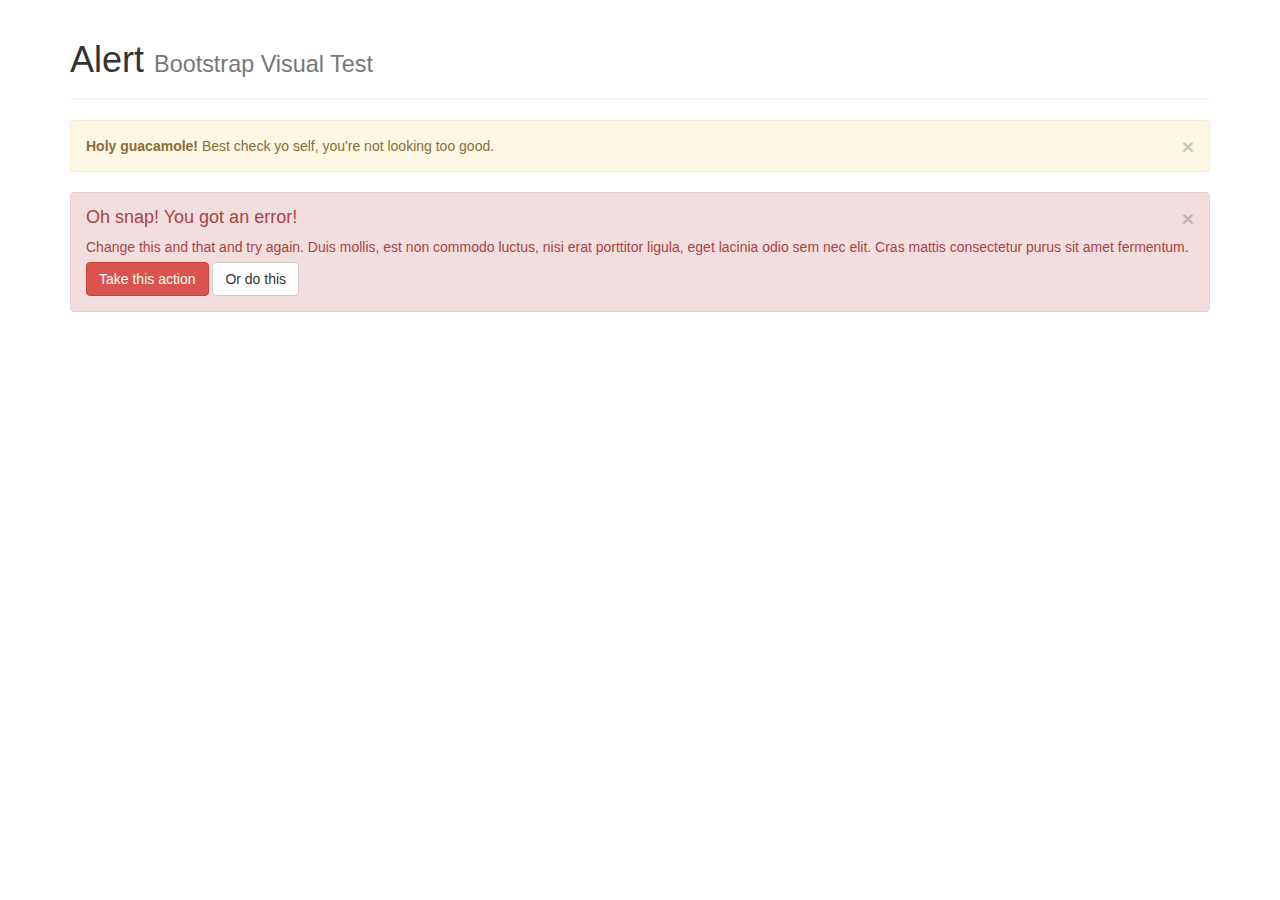
<file: bootstrap-3.3.6/js/tests/visual/alert.html>
<!DOCTYPE html>
<html>
<head>
  <meta charset="utf-8">
  <meta http-equiv="X-UA-Compatible" content="IE=edge">
  <meta name="viewport" content="width=device-width, initial-scale=1">
  <title>Alert</title>
  <link rel="stylesheet" href="../../../dist/css/bootstrap.min.css">

  <!-- HTML5 shim and Respond.js for IE8 support of HTML5 elements and media queries -->
  <!-- WARNING: Respond.js doesn't work if you view the page via file:// -->
  <!--[if lt IE 9]>
    <script src="https://oss.maxcdn.com/html5shiv/3.7.2/html5shiv.min.js"></script>
    <script src="https://oss.maxcdn.com/respond/1.4.2/respond.min.js"></script>
  <![endif]-->
</head>
<body>

<div class="container">

  <div class="page-header">
    <h1>Alert <small>Bootstrap Visual Test</small></h1>
  </div>

  <div class="alert alert-warning fade in">
    <button type="button" class="close" data-dismiss="alert" aria-hidden="true">&times;</button>
    <strong>Holy guacamole!</strong> Best check yo self, you're not looking too good.
  </div>

  <div class="alert alert-danger fade in">
    <button type="button" class="close" data-dismiss="alert" aria-hidden="true">&times;</button>
    <h4>Oh snap! You got an error!</h4>
    <p>Change this and that and try again. Duis mollis, est non commodo luctus, nisi erat porttitor ligula, eget lacinia odio sem nec elit. Cras mattis consectetur purus sit amet fermentum.</p>
    <p>
      <button type="button" class="btn btn-danger">Take this action</button>
      <button type="button" class="btn btn-default">Or do this</button>
    </p>
  </div>

</div>

<!-- JavaScript Includes -->
<script src="../vendor/jquery.min.js"></script>
<script src="../../transition.js"></script>
<script src="../../alert.js"></script>

</body>
</html>
</file>
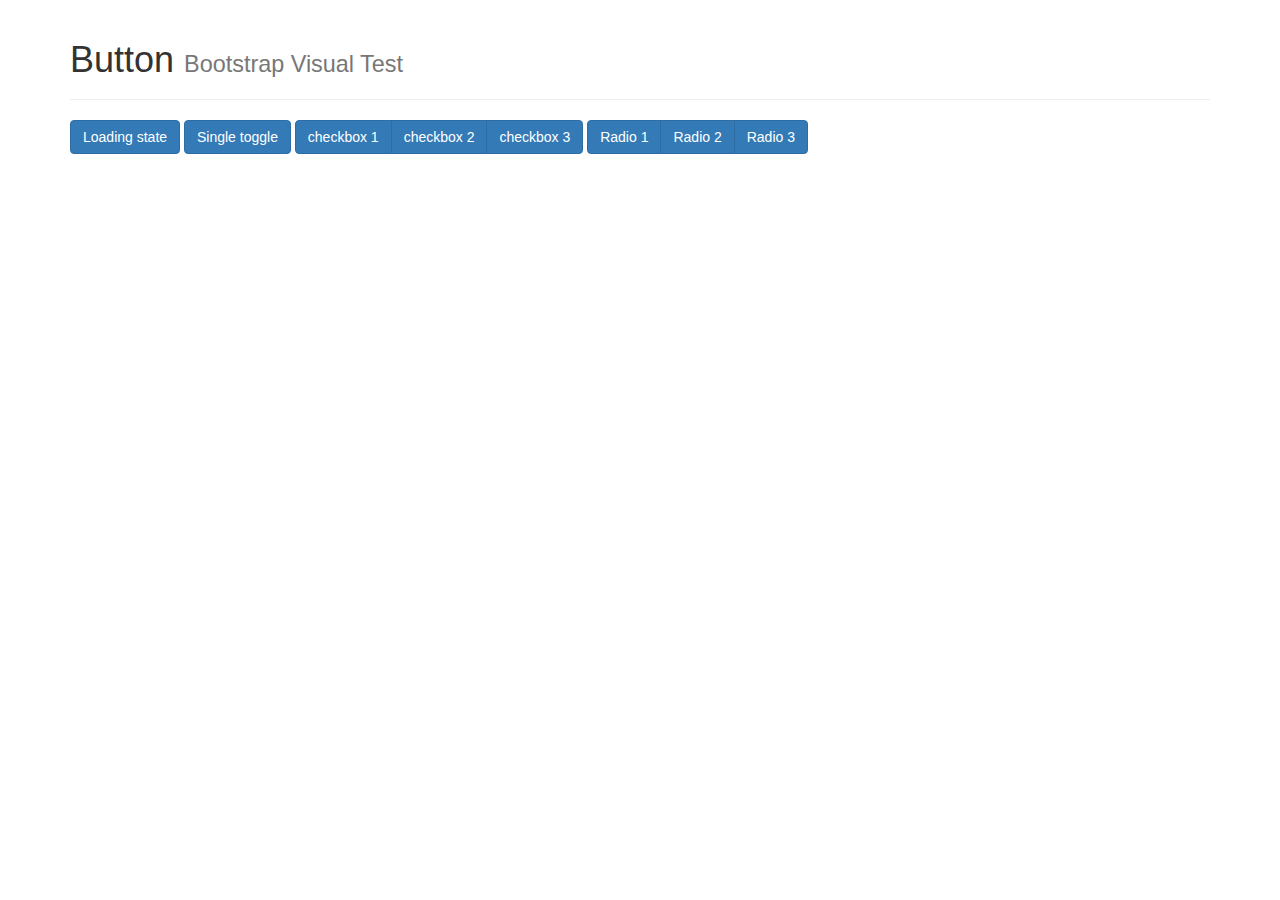
<file: bootstrap-3.3.6/js/tests/visual/button.html>
<!DOCTYPE html>
<html>
<head>
  <meta charset="utf-8">
  <meta http-equiv="X-UA-Compatible" content="IE=edge">
  <meta name="viewport" content="width=device-width, initial-scale=1">
  <title>Button</title>
  <link rel="stylesheet" href="../../../dist/css/bootstrap.min.css">

  <!-- HTML5 shim and Respond.js for IE8 support of HTML5 elements and media queries -->
  <!-- WARNING: Respond.js doesn't work if you view the page via file:// -->
  <!--[if lt IE 9]>
    <script src="https://oss.maxcdn.com/html5shiv/3.7.2/html5shiv.min.js"></script>
    <script src="https://oss.maxcdn.com/respond/1.4.2/respond.min.js"></script>
  <![endif]-->
</head>
<body>

<div class="container">

  <div class="page-header">
    <h1>Button <small>Bootstrap Visual Test</small></h1>
  </div>

  <button type="button" data-loading-text="Loading for 3 seconds..." class="btn btn-primary js-loading-button">
    Loading state
  </button>

  <button type="button" class="btn btn-primary" data-toggle="button">Single toggle</button>

  <div class="btn-group" data-toggle="buttons">
    <label class="btn btn-primary">
      <input type="checkbox"> checkbox 1
    </label>
    <label class="btn btn-primary">
      <input type="checkbox"> checkbox 2
    </label>
    <label class="btn btn-primary">
      <input type="checkbox"> checkbox 3
    </label>
  </div>

  <div class="btn-group" data-toggle="buttons">
    <label class="btn btn-primary">
      <input type="radio" name="options" id="option1"> Radio 1
    </label>
    <label class="btn btn-primary">
      <input type="radio" name="options" id="option2"> Radio 2
    </label>
    <label class="btn btn-primary">
      <input type="radio" name="options" id="option3"> Radio 3
    </label>
  </div>

</div>

<!-- JavaScript Includes -->
<script src="../vendor/jquery.min.js"></script>
<script src="../../transition.js"></script>
<script src="../../button.js"></script>

<!-- JavaScript Test -->
<script>
$(function () {
  $('.js-loading-button').on('click', function () {
    var btn = $(this).button('loading')
    setTimeout(function (){
      btn.button('reset')
    }, 3000)
  })
})
</script>
</body>
</html>
</file>
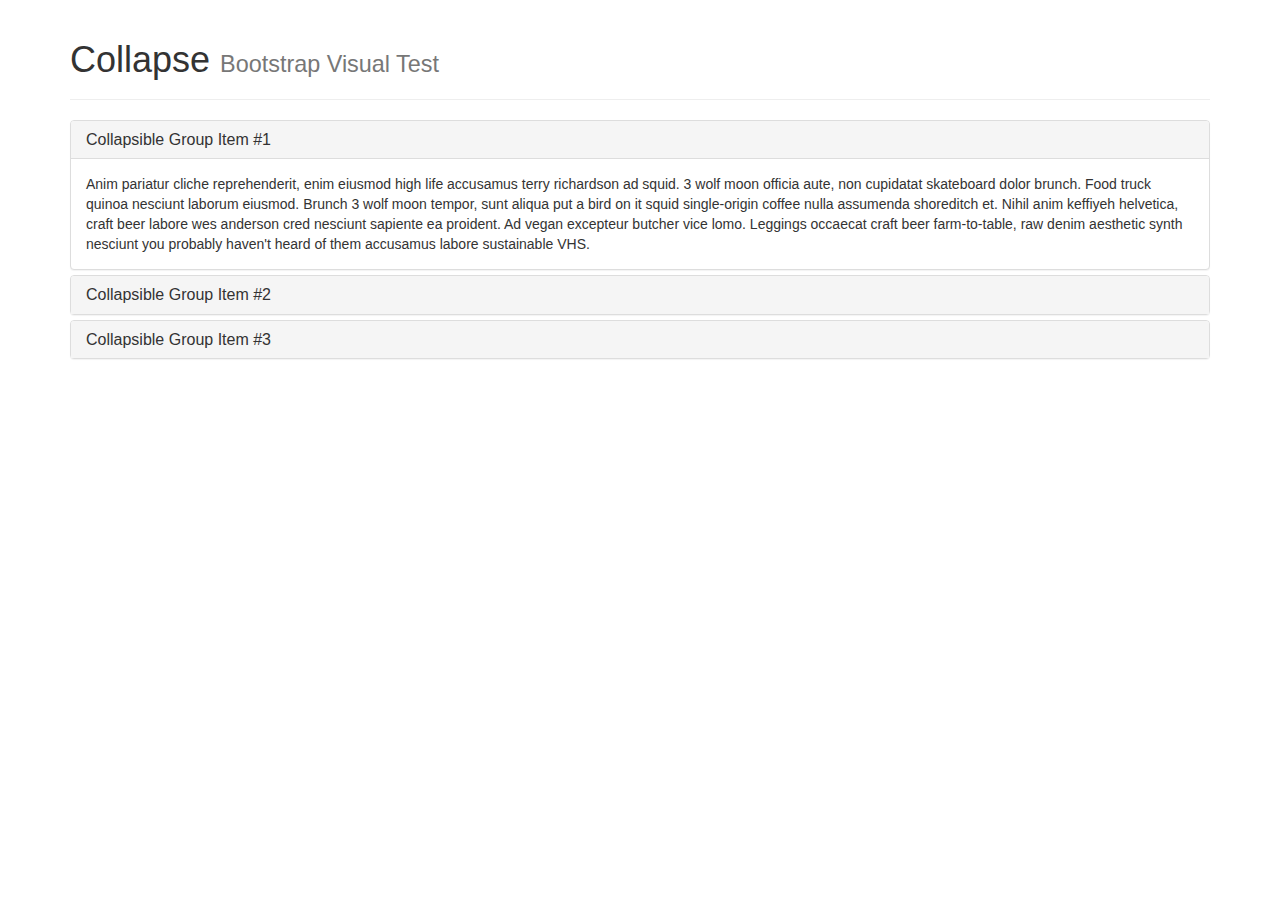
<file: bootstrap-3.3.6/js/tests/visual/collapse.html>
<!DOCTYPE html>
<html>
<head>
  <meta charset="utf-8">
  <meta http-equiv="X-UA-Compatible" content="IE=edge">
  <meta name="viewport" content="width=device-width, initial-scale=1">
  <title>Collapse</title>
  <link rel="stylesheet" href="../../../dist/css/bootstrap.min.css">

  <!-- HTML5 shim and Respond.js for IE8 support of HTML5 elements and media queries -->
  <!-- WARNING: Respond.js doesn't work if you view the page via file:// -->
  <!--[if lt IE 9]>
    <script src="https://oss.maxcdn.com/html5shiv/3.7.2/html5shiv.min.js"></script>
    <script src="https://oss.maxcdn.com/respond/1.4.2/respond.min.js"></script>
  <![endif]-->
</head>
<body>

<div class="container">

  <div class="page-header">
    <h1>Collapse <small>Bootstrap Visual Test</small></h1>
  </div>

  <div class="panel-group" id="accordion">
    <div class="panel panel-default">
      <div class="panel-heading">
        <h4 class="panel-title">
          <a role="button" data-toggle="collapse" data-parent="#accordion" href="#collapseOne">
            Collapsible Group Item #1
          </a>
        </h4>
      </div>
      <div id="collapseOne" class="panel-collapse collapse in">
        <div class="panel-body">
          Anim pariatur cliche reprehenderit, enim eiusmod high life accusamus terry richardson ad squid. 3 wolf moon officia aute, non cupidatat skateboard dolor brunch. Food truck quinoa nesciunt laborum eiusmod. Brunch 3 wolf moon tempor, sunt aliqua put a bird on it squid single-origin coffee nulla assumenda shoreditch et. Nihil anim keffiyeh helvetica, craft beer labore wes anderson cred nesciunt sapiente ea proident. Ad vegan excepteur butcher vice lomo. Leggings occaecat craft beer farm-to-table, raw denim aesthetic synth nesciunt you probably haven't heard of them accusamus labore sustainable VHS.
        </div>
      </div>
    </div>
    <div class="panel panel-default">
      <div class="panel-heading">
        <h4 class="panel-title">
          <a role="button" data-toggle="collapse" data-parent="#accordion" href="#collapseTwo">
            Collapsible Group Item #2
          </a>
        </h4>
      </div>
      <div id="collapseTwo" class="panel-collapse collapse">
        <div class="panel-body">
          Anim pariatur cliche reprehenderit, enim eiusmod high life accusamus terry richardson ad squid. 3 wolf moon officia aute, non cupidatat skateboard dolor brunch. Food truck quinoa nesciunt laborum eiusmod. Brunch 3 wolf moon tempor, sunt aliqua put a bird on it squid single-origin coffee nulla assumenda shoreditch et. Nihil anim keffiyeh helvetica, craft beer labore wes anderson cred nesciunt sapiente ea proident. Ad vegan excepteur butcher vice lomo. Leggings occaecat craft beer farm-to-table, raw denim aesthetic synth nesciunt you probably haven't heard of them accusamus labore sustainable VHS.
        </div>
      </div>
    </div>
    <div class="panel panel-default">
      <div class="panel-heading">
        <h4 class="panel-title">
          <a role="button" data-toggle="collapse" data-parent="#accordion" href="#collapseThree">
            Collapsible Group Item #3
          </a>
        </h4>
      </div>
      <div id="collapseThree" class="panel-collapse collapse">
        <div class="panel-body">
          Anim pariatur cliche reprehenderit, enim eiusmod high life accusamus terry richardson ad squid. 3 wolf moon officia aute, non cupidatat skateboard dolor brunch. Food truck quinoa nesciunt laborum eiusmod. Brunch 3 wolf moon tempor, sunt aliqua put a bird on it squid single-origin coffee nulla assumenda shoreditch et. Nihil anim keffiyeh helvetica, craft beer labore wes anderson cred nesciunt sapiente ea proident. Ad vegan excepteur butcher vice lomo. Leggings occaecat craft beer farm-to-table, raw denim aesthetic synth nesciunt you probably haven't heard of them accusamus labore sustainable VHS.
        </div>
      </div>
    </div>
  </div>

</div>

<!-- JavaScript Includes -->
<script src="../vendor/jquery.min.js"></script>
<script src="../../transition.js"></script>
<script src="../../collapse.js"></script>

</body>
</html>
</file>
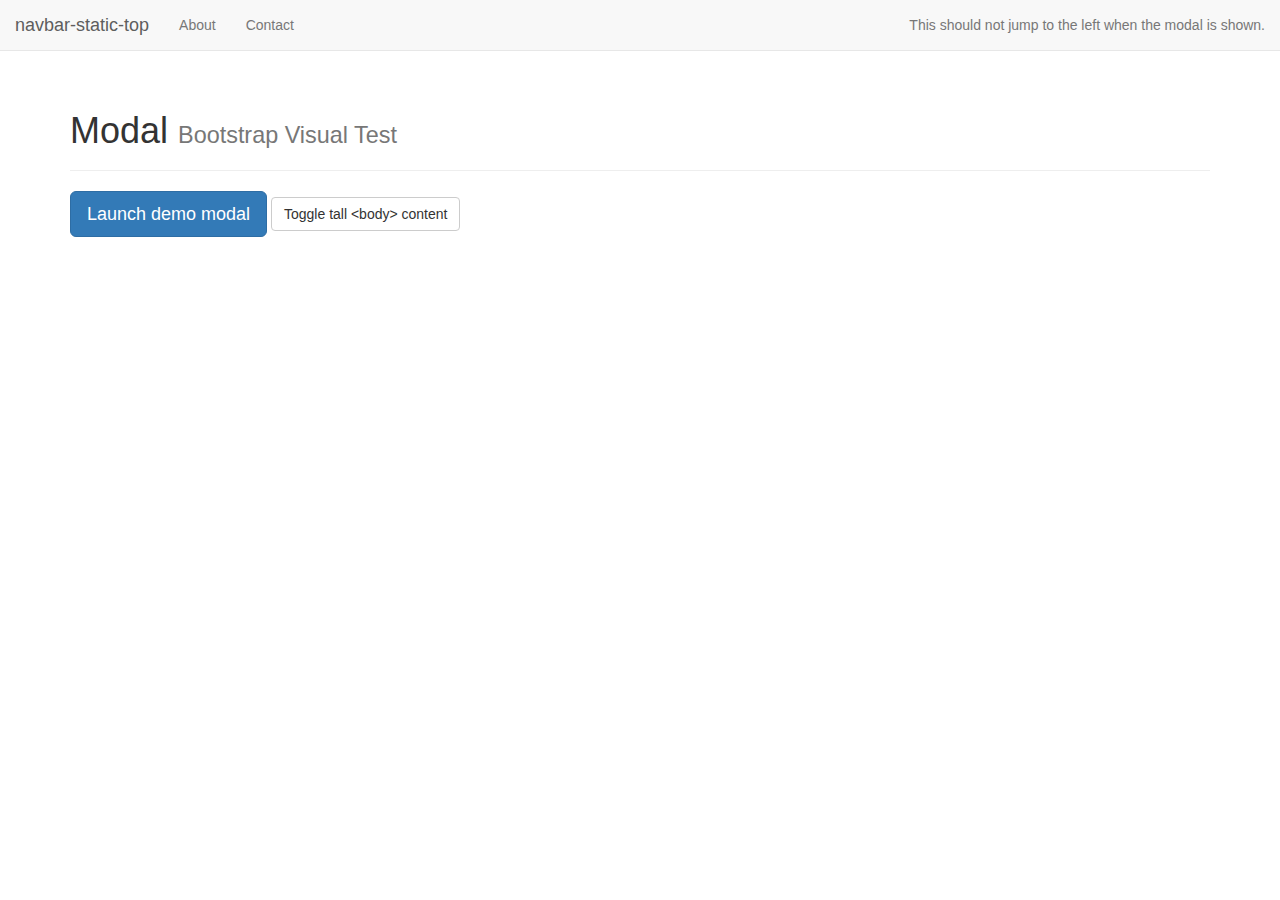
<file: bootstrap-3.3.6/js/tests/visual/modal.html>
<!DOCTYPE html>
<html>
<head>
  <meta charset="utf-8">
  <meta http-equiv="X-UA-Compatible" content="IE=edge">
  <meta name="viewport" content="width=device-width, initial-scale=1">
  <title>Modal</title>
  <link rel="stylesheet" href="../../../dist/css/bootstrap.min.css">

  <!-- HTML5 shim and Respond.js for IE8 support of HTML5 elements and media queries -->
  <!-- WARNING: Respond.js doesn't work if you view the page via file:// -->
  <!--[if lt IE 9]>
    <script src="https://oss.maxcdn.com/html5shiv/3.7.2/html5shiv.min.js"></script>
    <script src="https://oss.maxcdn.com/respond/1.4.2/respond.min.js"></script>
  <![endif]-->

  <style>
    #tall {
      height: 1500px;
      width: 100px;
      background-color: black;
      color: white;
    }
  </style>
</head>
<body>

<nav class="navbar navbar-default navbar-static-top">
  <div class="container-fluid">
    <div class="navbar-header">
      <button type="button" class="navbar-toggle collapsed" data-toggle="collapse" data-target="#navbar" aria-expanded="false" aria-controls="navbar">
        <span class="sr-only">Toggle navigation</span>
        <span class="icon-bar"></span>
        <span class="icon-bar"></span>
        <span class="icon-bar"></span>
      </button>
      <a class="navbar-brand" href="#">navbar-static-top</a>
    </div>
    <div id="navbar" class="navbar-collapse collapse">
      <ul class="nav navbar-nav">
        <li><a href="#about">About</a></li>
        <li><a href="#contact">Contact</a></li>
      </ul>
      <ul class="nav navbar-nav navbar-right">
        <li><a href="#">This should not jump to the left when the modal is shown.</a></li>
      </ul>
    </div><!--/.nav-collapse -->
  </div>
</nav>

<div class="container">

  <div class="page-header">
    <h1>Modal <small>Bootstrap Visual Test</small></h1>
  </div>

  <div id="myModal" class="modal fade" tabindex="-1" role="dialog" aria-labelledby="myModalLabel">
    <div class="modal-dialog">
      <div class="modal-content">

        <div class="modal-header">
          <button type="button" class="close" data-dismiss="modal" aria-hidden="true">&times;</button>
          <h4 class="modal-title" id="myModalLabel">Modal Heading</h4>
        </div>
        <div class="modal-body">
          <h4>Text in a modal</h4>
          <p>Duis mollis, est non commodo luctus, nisi erat porttitor ligula.</p>

          <h4>Popover in a modal</h4>
          <p>This <a href="#" role="button" class="btn btn-default js-popover" title="A Title" data-content="And here's some amazing content. It's very engaging. right?" data-placement="left">button</a> should trigger a popover on click.</p>

          <h4>Tooltips in a modal</h4>
          <p><a href="#" class="js-tooltip" title="Tooltip">This link</a> and <a href="#" class="js-tooltip" title="Tooltip">that link</a> should have tooltips on hover.</p>

          <div class="panel-group" id="accordion" role="tablist" aria-multiselectable="true">
            <div class="panel panel-default">
              <div class="panel-heading" role="tab" id="headingOne">
                <h4 class="panel-title">
                  <a role="button" data-toggle="collapse" data-parent="#accordion" href="#collapseOne" aria-expanded="true" aria-controls="collapseOne">
                    Collapsible Group Item #1
                  </a>
                </h4>
              </div>
              <div id="collapseOne" class="panel-collapse collapse in" role="tabpanel" aria-labelledby="headingOne">
                <div class="panel-body">
                  Lorem ipsum
                </div>
              </div>
            </div>
            <div class="panel panel-default">
              <div class="panel-heading" role="tab" id="headingTwo">
                <h4 class="panel-title">
                  <a class="collapsed" role="button" data-toggle="collapse" data-parent="#accordion" href="#collapseTwo" aria-expanded="false" aria-controls="collapseTwo">
                    Collapsible Group Item #2
                  </a>
                </h4>
              </div>
              <div id="collapseTwo" class="panel-collapse collapse" role="tabpanel" aria-labelledby="headingTwo">
                <div class="panel-body">
                  Anim pariatur cliche reprehenderit, enim eiusmod high life accusamus terry richardson ad squid. 3 wolf moon officia aute, non cupidatat skateboard dolor brunch. Food truck quinoa nesciunt laborum eiusmod. Brunch 3 wolf moon tempor, sunt aliqua put a bird on it squid single-origin coffee nulla assumenda shoreditch et. Nihil anim keffiyeh helvetica, craft beer labore wes anderson cred nesciunt sapiente ea proident. Ad vegan excepteur butcher vice lomo. Leggings occaecat craft beer farm-to-table, raw denim aesthetic synth nesciunt you probably haven't heard of them accusamus labore sustainable VHS.
                  Anim pariatur cliche reprehenderit, enim eiusmod high life accusamus terry richardson ad squid. 3 wolf moon officia aute, non cupidatat skateboard dolor brunch. Food truck quinoa nesciunt laborum eiusmod. Brunch 3 wolf moon tempor, sunt aliqua put a bird on it squid single-origin coffee nulla assumenda shoreditch et. Nihil anim keffiyeh helvetica, craft beer labore wes anderson cred nesciunt sapiente ea proident. Ad vegan excepteur butcher vice lomo. Leggings occaecat craft beer farm-to-table, raw denim aesthetic synth nesciunt you probably haven't heard of them accusamus labore sustainable VHS.
                  Anim pariatur cliche reprehenderit, enim eiusmod high life accusamus terry richardson ad squid. 3 wolf moon officia aute, non cupidatat skateboard dolor brunch. Food truck quinoa nesciunt laborum eiusmod. Brunch 3 wolf moon tempor, sunt aliqua put a bird on it squid single-origin coffee nulla assumenda shoreditch et. Nihil anim keffiyeh helvetica, craft beer labore wes anderson cred nesciunt sapiente ea proident. Ad vegan excepteur butcher vice lomo. Leggings occaecat craft beer farm-to-table, raw denim aesthetic synth nesciunt you probably haven't heard of them accusamus labore sustainable VHS.
                </div>
              </div>
            </div>
          </div>

          <hr>

          <h4>Overflowing text to show scroll behavior</h4>
          <p>Cras mattis consectetur purus sit amet fermentum. Cras justo odio, dapibus ac facilisis in, egestas eget quam. Morbi leo risus, porta ac consectetur ac, vestibulum at eros.</p>
          <p>Praesent commodo cursus magna, vel scelerisque nisl consectetur et. Vivamus sagittis lacus vel augue laoreet rutrum faucibus dolor auctor.</p>
          <p>Aenean lacinia bibendum nulla sed consectetur. Praesent commodo cursus magna, vel scelerisque nisl consectetur et. Donec sed odio dui. Donec ullamcorper nulla non metus auctor fringilla.</p>
          <p>Cras mattis consectetur purus sit amet fermentum. Cras justo odio, dapibus ac facilisis in, egestas eget quam. Morbi leo risus, porta ac consectetur ac, vestibulum at eros.</p>
          <p>Praesent commodo cursus magna, vel scelerisque nisl consectetur et. Vivamus sagittis lacus vel augue laoreet rutrum faucibus dolor auctor.</p>
          <p>Aenean lacinia bibendum nulla sed consectetur. Praesent commodo cursus magna, vel scelerisque nisl consectetur et. Donec sed odio dui. Donec ullamcorper nulla non metus auctor fringilla.</p>
          <p>Cras mattis consectetur purus sit amet fermentum. Cras justo odio, dapibus ac facilisis in, egestas eget quam. Morbi leo risus, porta ac consectetur ac, vestibulum at eros.</p>
          <p>Praesent commodo cursus magna, vel scelerisque nisl consectetur et. Vivamus sagittis lacus vel augue laoreet rutrum faucibus dolor auctor.</p>
          <p>Aenean lacinia bibendum nulla sed consectetur. Praesent commodo cursus magna, vel scelerisque nisl consectetur et. Donec sed odio dui. Donec ullamcorper nulla non metus auctor fringilla.</p>
        </div>
        <div class="modal-footer">
          <button type="button" class="btn btn-default" data-dismiss="modal">Close</button>
          <button type="button" class="btn btn-primary">Save changes</button>
        </div>

      </div>
    </div>
  </div>

  <button class="btn btn-primary btn-lg" data-toggle="modal" data-target="#myModal">
    Launch demo modal
  </button>

  <button id="tall-toggle" class="btn btn-default">Toggle tall &lt;body&gt; content</button>
  <br><br>
  <div id="tall" style="display: none;">
    Tall body content to force the page to have a scrollbar.
  </div>

</div>

<!-- JavaScript Includes -->
<script src="../vendor/jquery.min.js"></script>
<script src="../../transition.js"></script>
<script src="../../modal.js"></script>
<script src="../../tooltip.js"></script>
<script src="../../popover.js"></script>
<script src="../../collapse.js"></script>

<!-- JavaScript Test -->
<script>
$(function () {
  $('.js-popover').popover()
  $('.js-tooltip').tooltip()
  $('#tall-toggle').click(function () {
    $('#tall').toggle()
  })
})
</script>

</body>
</html>
</file>
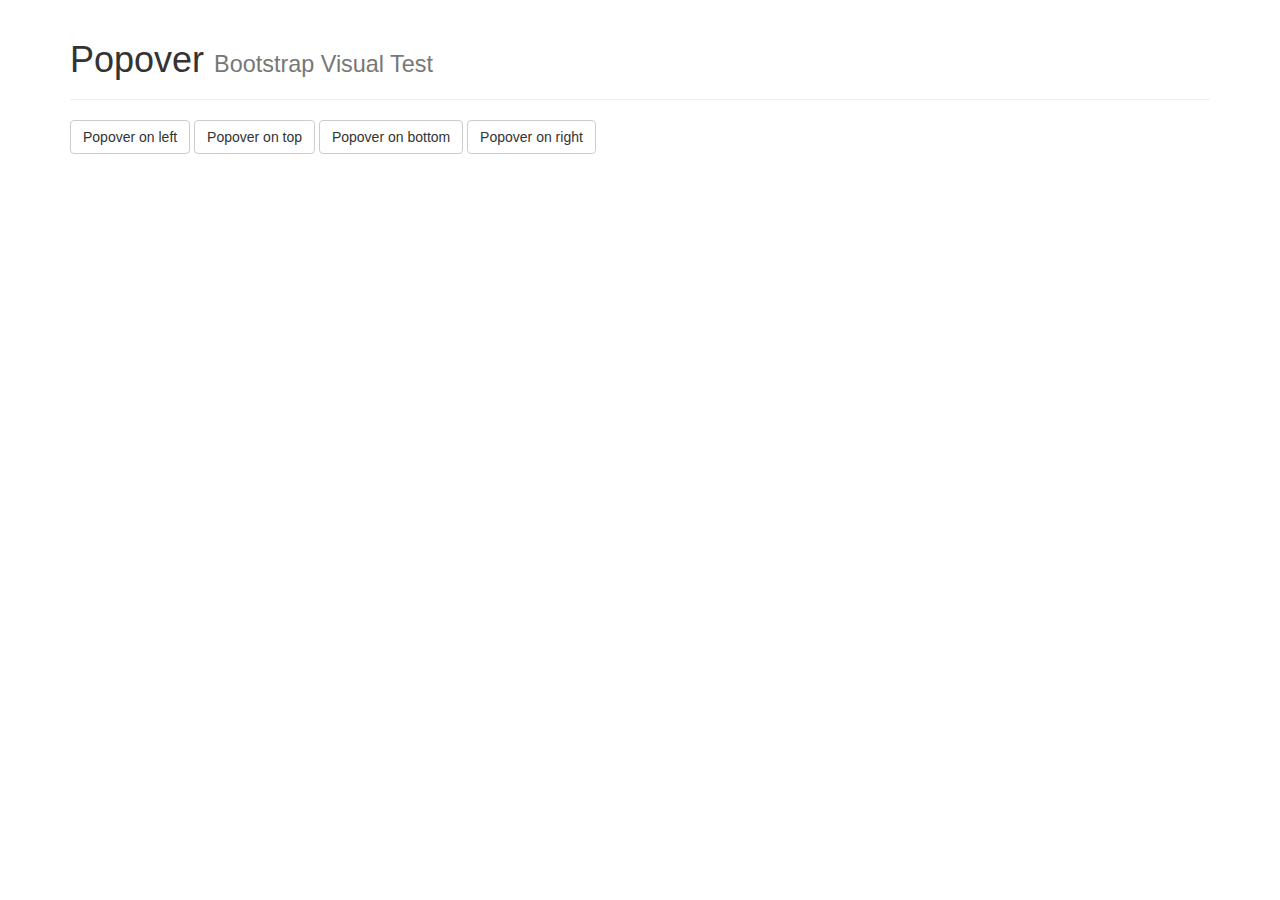
<file: bootstrap-3.3.6/js/tests/visual/popover.html>
<!DOCTYPE html>
<html>
<head>
  <meta charset="utf-8">
  <meta http-equiv="X-UA-Compatible" content="IE=edge">
  <meta name="viewport" content="width=device-width, initial-scale=1">
  <title>Popover</title>
  <link rel="stylesheet" href="../../../dist/css/bootstrap.min.css">

  <!-- HTML5 shim and Respond.js for IE8 support of HTML5 elements and media queries -->
  <!-- WARNING: Respond.js doesn't work if you view the page via file:// -->
  <!--[if lt IE 9]>
    <script src="https://oss.maxcdn.com/html5shiv/3.7.2/html5shiv.min.js"></script>
    <script src="https://oss.maxcdn.com/respond/1.4.2/respond.min.js"></script>
  <![endif]-->
</head>
<body>

<div class="container">

  <div class="page-header">
    <h1>Popover <small>Bootstrap Visual Test</small></h1>
  </div>

  <button type="button" class="btn btn-default js-popover" data-container="body" data-toggle="popover" data-placement="left" data-content="Vivamus sagittis lacus vel augue laoreet rutrum faucibus." data-original-title="" title="">
    Popover on left
  </button>
  <button type="button" class="btn btn-default js-popover" data-container="body" data-toggle="popover" data-placement="top" data-content="Vivamus sagittis lacus vel augue laoreet rutrum faucibus." data-original-title="" title="">
    Popover on top
  </button>
  <button type="button" class="btn btn-default js-popover" data-container="body" data-toggle="popover" data-placement="bottom" data-content="Vivamus sagittis lacus vel augue laoreet rutrum faucibus." data-original-title="" title="">
    Popover on bottom
  </button>
  <button type="button" class="btn btn-default js-popover" data-container="body" data-toggle="popover" data-placement="right" data-content="Vivamus sagittis lacus vel augue laoreet rutrum faucibus." data-original-title="" title="">
    Popover on right
  </button>

</div>

<!-- JavaScript Includes -->
<script src="../vendor/jquery.min.js"></script>
<script src="../../transition.js"></script>
<script src="../../tooltip.js"></script>
<script src="../../popover.js"></script>

<!-- JavaScript Test -->
<script>
$(function () {
  $('.js-popover').popover()
})
</script>

</body>
</html>
</file>
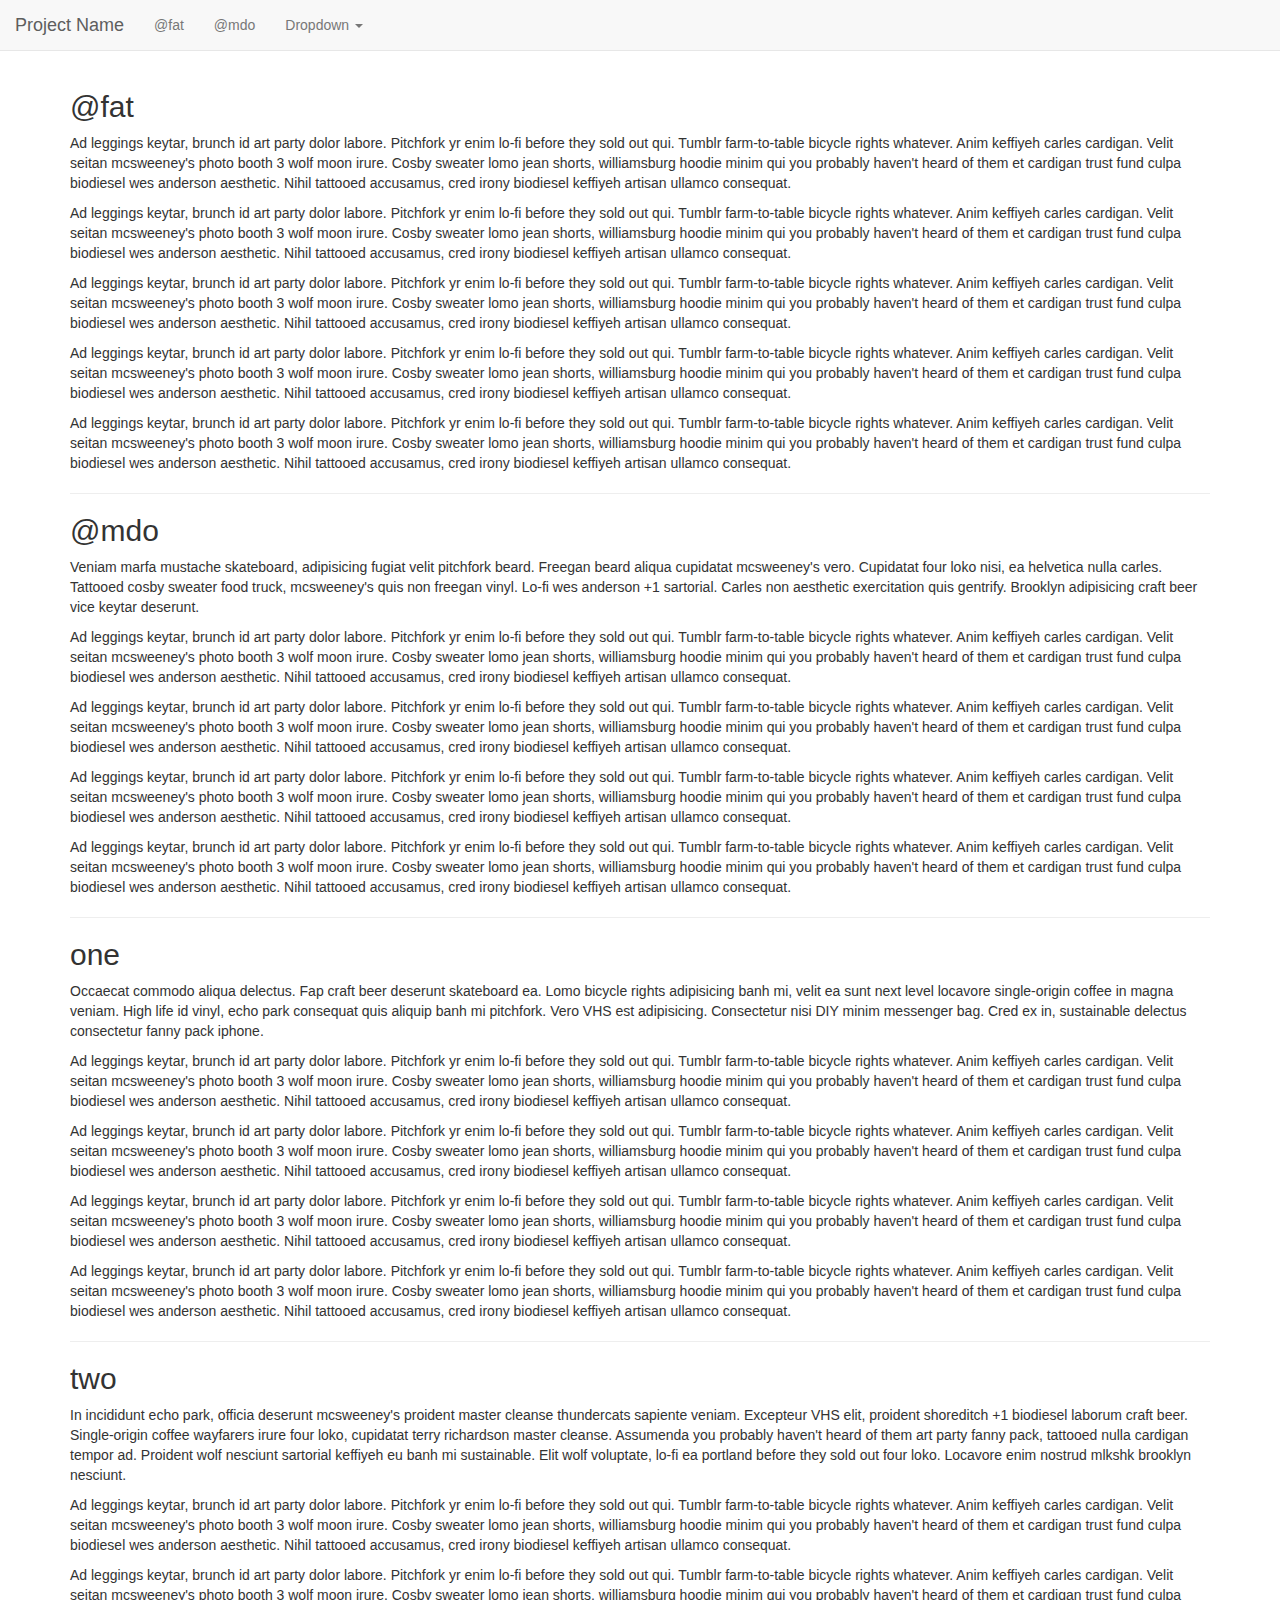
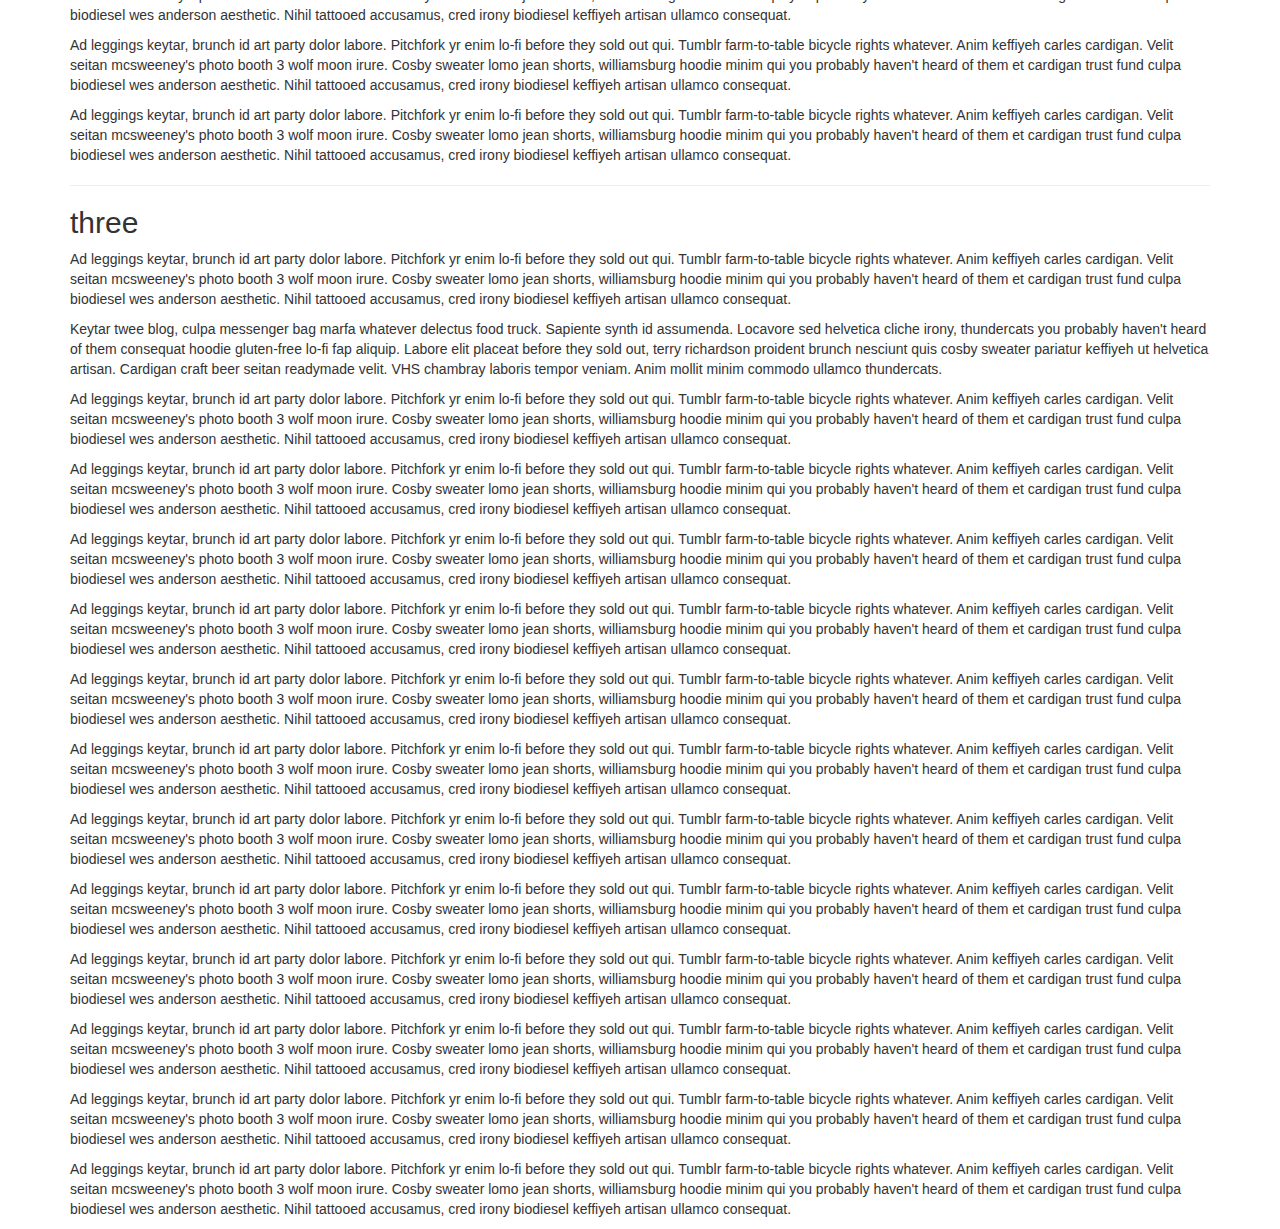
<file: bootstrap-3.3.6/js/tests/visual/scrollspy.html>
<!DOCTYPE html>
<html>
<head>
  <meta charset="utf-8">
  <meta http-equiv="X-UA-Compatible" content="IE=edge">
  <meta name="viewport" content="width=device-width, initial-scale=1">
  <title>Scrollspy</title>
  <link rel="stylesheet" href="../../../dist/css/bootstrap.min.css">

  <style>
    body { padding-top: 70px; }
  </style>

  <!-- HTML5 shim and Respond.js for IE8 support of HTML5 elements and media queries -->
  <!-- WARNING: Respond.js doesn't work if you view the page via file:// -->
  <!--[if lt IE 9]>
    <script src="https://oss.maxcdn.com/html5shiv/3.7.2/html5shiv.min.js"></script>
    <script src="https://oss.maxcdn.com/respond/1.4.2/respond.min.js"></script>
  <![endif]-->
</head>
<body data-spy="scroll" data-target=".navbar" data-offset="70">

<div class="container">

  <nav class="navbar navbar-default navbar-fixed-top" role="navigation">
    <div class="container-fluid">
      <div class="navbar-header">
        <button class="navbar-toggle collapsed" type="button" data-toggle="collapse" data-target=".js-navbar-scrollspy">
          <span class="sr-only">Toggle navigation</span>
          <span class="icon-bar"></span>
          <span class="icon-bar"></span>
          <span class="icon-bar"></span>
        </button>
        <a class="navbar-brand" href="#">Project Name</a>
      </div>
      <div class="collapse navbar-collapse js-navbar-scrollspy">
        <ul class="nav navbar-nav">
          <li class=""><a href="#fat">@fat</a></li>
          <li class=""><a href="#mdo">@mdo</a></li>
          <li class="dropdown">
            <a href="#" class="dropdown-toggle" data-toggle="dropdown" aria-haspopup="true" aria-expanded="false">Dropdown <b class="caret"></b></a>
            <ul class="dropdown-menu">
              <li class=""><a href="#one">one</a></li>
              <li><a href="#two">two</a></li>
              <li role="separator" class="divider"></li>
              <li><a href="#three">three</a></li>
            </ul>
          </li>
        </ul>
      </div>
    </div>
  </nav>

  <h2 id="fat">@fat</h2>
  <p>Ad leggings keytar, brunch id art party dolor labore. Pitchfork yr enim lo-fi before they sold out qui. Tumblr farm-to-table bicycle rights whatever. Anim keffiyeh carles cardigan. Velit seitan mcsweeney's photo booth 3 wolf moon irure. Cosby sweater lomo jean shorts, williamsburg hoodie minim qui you probably haven't heard of them et cardigan trust fund culpa biodiesel wes anderson aesthetic. Nihil tattooed accusamus, cred irony biodiesel keffiyeh artisan ullamco consequat.</p>
  <p>Ad leggings keytar, brunch id art party dolor labore. Pitchfork yr enim lo-fi before they sold out qui. Tumblr farm-to-table bicycle rights whatever. Anim keffiyeh carles cardigan. Velit seitan mcsweeney's photo booth 3 wolf moon irure. Cosby sweater lomo jean shorts, williamsburg hoodie minim qui you probably haven't heard of them et cardigan trust fund culpa biodiesel wes anderson aesthetic. Nihil tattooed accusamus, cred irony biodiesel keffiyeh artisan ullamco consequat.</p>
  <p>Ad leggings keytar, brunch id art party dolor labore. Pitchfork yr enim lo-fi before they sold out qui. Tumblr farm-to-table bicycle rights whatever. Anim keffiyeh carles cardigan. Velit seitan mcsweeney's photo booth 3 wolf moon irure. Cosby sweater lomo jean shorts, williamsburg hoodie minim qui you probably haven't heard of them et cardigan trust fund culpa biodiesel wes anderson aesthetic. Nihil tattooed accusamus, cred irony biodiesel keffiyeh artisan ullamco consequat.</p>
  <p>Ad leggings keytar, brunch id art party dolor labore. Pitchfork yr enim lo-fi before they sold out qui. Tumblr farm-to-table bicycle rights whatever. Anim keffiyeh carles cardigan. Velit seitan mcsweeney's photo booth 3 wolf moon irure. Cosby sweater lomo jean shorts, williamsburg hoodie minim qui you probably haven't heard of them et cardigan trust fund culpa biodiesel wes anderson aesthetic. Nihil tattooed accusamus, cred irony biodiesel keffiyeh artisan ullamco consequat.</p>
  <p>Ad leggings keytar, brunch id art party dolor labore. Pitchfork yr enim lo-fi before they sold out qui. Tumblr farm-to-table bicycle rights whatever. Anim keffiyeh carles cardigan. Velit seitan mcsweeney's photo booth 3 wolf moon irure. Cosby sweater lomo jean shorts, williamsburg hoodie minim qui you probably haven't heard of them et cardigan trust fund culpa biodiesel wes anderson aesthetic. Nihil tattooed accusamus, cred irony biodiesel keffiyeh artisan ullamco consequat.</p>
  <hr>
  <h2 id="mdo">@mdo</h2>
  <p>Veniam marfa mustache skateboard, adipisicing fugiat velit pitchfork beard. Freegan beard aliqua cupidatat mcsweeney's vero. Cupidatat four loko nisi, ea helvetica nulla carles. Tattooed cosby sweater food truck, mcsweeney's quis non freegan vinyl. Lo-fi wes anderson +1 sartorial. Carles non aesthetic exercitation quis gentrify. Brooklyn adipisicing craft beer vice keytar deserunt.</p>
  <p>Ad leggings keytar, brunch id art party dolor labore. Pitchfork yr enim lo-fi before they sold out qui. Tumblr farm-to-table bicycle rights whatever. Anim keffiyeh carles cardigan. Velit seitan mcsweeney's photo booth 3 wolf moon irure. Cosby sweater lomo jean shorts, williamsburg hoodie minim qui you probably haven't heard of them et cardigan trust fund culpa biodiesel wes anderson aesthetic. Nihil tattooed accusamus, cred irony biodiesel keffiyeh artisan ullamco consequat.</p>
  <p>Ad leggings keytar, brunch id art party dolor labore. Pitchfork yr enim lo-fi before they sold out qui. Tumblr farm-to-table bicycle rights whatever. Anim keffiyeh carles cardigan. Velit seitan mcsweeney's photo booth 3 wolf moon irure. Cosby sweater lomo jean shorts, williamsburg hoodie minim qui you probably haven't heard of them et cardigan trust fund culpa biodiesel wes anderson aesthetic. Nihil tattooed accusamus, cred irony biodiesel keffiyeh artisan ullamco consequat.</p>
  <p>Ad leggings keytar, brunch id art party dolor labore. Pitchfork yr enim lo-fi before they sold out qui. Tumblr farm-to-table bicycle rights whatever. Anim keffiyeh carles cardigan. Velit seitan mcsweeney's photo booth 3 wolf moon irure. Cosby sweater lomo jean shorts, williamsburg hoodie minim qui you probably haven't heard of them et cardigan trust fund culpa biodiesel wes anderson aesthetic. Nihil tattooed accusamus, cred irony biodiesel keffiyeh artisan ullamco consequat.</p>
  <p>Ad leggings keytar, brunch id art party dolor labore. Pitchfork yr enim lo-fi before they sold out qui. Tumblr farm-to-table bicycle rights whatever. Anim keffiyeh carles cardigan. Velit seitan mcsweeney's photo booth 3 wolf moon irure. Cosby sweater lomo jean shorts, williamsburg hoodie minim qui you probably haven't heard of them et cardigan trust fund culpa biodiesel wes anderson aesthetic. Nihil tattooed accusamus, cred irony biodiesel keffiyeh artisan ullamco consequat.</p>
  <hr>
  <h2 id="one">one</h2>
  <p>Occaecat commodo aliqua delectus. Fap craft beer deserunt skateboard ea. Lomo bicycle rights adipisicing banh mi, velit ea sunt next level locavore single-origin coffee in magna veniam. High life id vinyl, echo park consequat quis aliquip banh mi pitchfork. Vero VHS est adipisicing. Consectetur nisi DIY minim messenger bag. Cred ex in, sustainable delectus consectetur fanny pack iphone.</p>
  <p>Ad leggings keytar, brunch id art party dolor labore. Pitchfork yr enim lo-fi before they sold out qui. Tumblr farm-to-table bicycle rights whatever. Anim keffiyeh carles cardigan. Velit seitan mcsweeney's photo booth 3 wolf moon irure. Cosby sweater lomo jean shorts, williamsburg hoodie minim qui you probably haven't heard of them et cardigan trust fund culpa biodiesel wes anderson aesthetic. Nihil tattooed accusamus, cred irony biodiesel keffiyeh artisan ullamco consequat.</p>
  <p>Ad leggings keytar, brunch id art party dolor labore. Pitchfork yr enim lo-fi before they sold out qui. Tumblr farm-to-table bicycle rights whatever. Anim keffiyeh carles cardigan. Velit seitan mcsweeney's photo booth 3 wolf moon irure. Cosby sweater lomo jean shorts, williamsburg hoodie minim qui you probably haven't heard of them et cardigan trust fund culpa biodiesel wes anderson aesthetic. Nihil tattooed accusamus, cred irony biodiesel keffiyeh artisan ullamco consequat.</p>
  <p>Ad leggings keytar, brunch id art party dolor labore. Pitchfork yr enim lo-fi before they sold out qui. Tumblr farm-to-table bicycle rights whatever. Anim keffiyeh carles cardigan. Velit seitan mcsweeney's photo booth 3 wolf moon irure. Cosby sweater lomo jean shorts, williamsburg hoodie minim qui you probably haven't heard of them et cardigan trust fund culpa biodiesel wes anderson aesthetic. Nihil tattooed accusamus, cred irony biodiesel keffiyeh artisan ullamco consequat.</p>
  <p>Ad leggings keytar, brunch id art party dolor labore. Pitchfork yr enim lo-fi before they sold out qui. Tumblr farm-to-table bicycle rights whatever. Anim keffiyeh carles cardigan. Velit seitan mcsweeney's photo booth 3 wolf moon irure. Cosby sweater lomo jean shorts, williamsburg hoodie minim qui you probably haven't heard of them et cardigan trust fund culpa biodiesel wes anderson aesthetic. Nihil tattooed accusamus, cred irony biodiesel keffiyeh artisan ullamco consequat.</p>
  <hr>
  <h2 id="two">two</h2>
  <p>In incididunt echo park, officia deserunt mcsweeney's proident master cleanse thundercats sapiente veniam. Excepteur VHS elit, proident shoreditch +1 biodiesel laborum craft beer. Single-origin coffee wayfarers irure four loko, cupidatat terry richardson master cleanse. Assumenda you probably haven't heard of them art party fanny pack, tattooed nulla cardigan tempor ad. Proident wolf nesciunt sartorial keffiyeh eu banh mi sustainable. Elit wolf voluptate, lo-fi ea portland before they sold out four loko. Locavore enim nostrud mlkshk brooklyn nesciunt.</p>
  <p>Ad leggings keytar, brunch id art party dolor labore. Pitchfork yr enim lo-fi before they sold out qui. Tumblr farm-to-table bicycle rights whatever. Anim keffiyeh carles cardigan. Velit seitan mcsweeney's photo booth 3 wolf moon irure. Cosby sweater lomo jean shorts, williamsburg hoodie minim qui you probably haven't heard of them et cardigan trust fund culpa biodiesel wes anderson aesthetic. Nihil tattooed accusamus, cred irony biodiesel keffiyeh artisan ullamco consequat.</p>
  <p>Ad leggings keytar, brunch id art party dolor labore. Pitchfork yr enim lo-fi before they sold out qui. Tumblr farm-to-table bicycle rights whatever. Anim keffiyeh carles cardigan. Velit seitan mcsweeney's photo booth 3 wolf moon irure. Cosby sweater lomo jean shorts, williamsburg hoodie minim qui you probably haven't heard of them et cardigan trust fund culpa biodiesel wes anderson aesthetic. Nihil tattooed accusamus, cred irony biodiesel keffiyeh artisan ullamco consequat.</p>
  <p>Ad leggings keytar, brunch id art party dolor labore. Pitchfork yr enim lo-fi before they sold out qui. Tumblr farm-to-table bicycle rights whatever. Anim keffiyeh carles cardigan. Velit seitan mcsweeney's photo booth 3 wolf moon irure. Cosby sweater lomo jean shorts, williamsburg hoodie minim qui you probably haven't heard of them et cardigan trust fund culpa biodiesel wes anderson aesthetic. Nihil tattooed accusamus, cred irony biodiesel keffiyeh artisan ullamco consequat.</p>
  <p>Ad leggings keytar, brunch id art party dolor labore. Pitchfork yr enim lo-fi before they sold out qui. Tumblr farm-to-table bicycle rights whatever. Anim keffiyeh carles cardigan. Velit seitan mcsweeney's photo booth 3 wolf moon irure. Cosby sweater lomo jean shorts, williamsburg hoodie minim qui you probably haven't heard of them et cardigan trust fund culpa biodiesel wes anderson aesthetic. Nihil tattooed accusamus, cred irony biodiesel keffiyeh artisan ullamco consequat.</p>
  <hr>
  <h2 id="three">three</h2>
  <p>Ad leggings keytar, brunch id art party dolor labore. Pitchfork yr enim lo-fi before they sold out qui. Tumblr farm-to-table bicycle rights whatever. Anim keffiyeh carles cardigan. Velit seitan mcsweeney's photo booth 3 wolf moon irure. Cosby sweater lomo jean shorts, williamsburg hoodie minim qui you probably haven't heard of them et cardigan trust fund culpa biodiesel wes anderson aesthetic. Nihil tattooed accusamus, cred irony biodiesel keffiyeh artisan ullamco consequat.</p>
  <p>Keytar twee blog, culpa messenger bag marfa whatever delectus food truck. Sapiente synth id assumenda. Locavore sed helvetica cliche irony, thundercats you probably haven't heard of them consequat hoodie gluten-free lo-fi fap aliquip. Labore elit placeat before they sold out, terry richardson proident brunch nesciunt quis cosby sweater pariatur keffiyeh ut helvetica artisan. Cardigan craft beer seitan readymade velit. VHS chambray laboris tempor veniam. Anim mollit minim commodo ullamco thundercats.
  <p>Ad leggings keytar, brunch id art party dolor labore. Pitchfork yr enim lo-fi before they sold out qui. Tumblr farm-to-table bicycle rights whatever. Anim keffiyeh carles cardigan. Velit seitan mcsweeney's photo booth 3 wolf moon irure. Cosby sweater lomo jean shorts, williamsburg hoodie minim qui you probably haven't heard of them et cardigan trust fund culpa biodiesel wes anderson aesthetic. Nihil tattooed accusamus, cred irony biodiesel keffiyeh artisan ullamco consequat.</p>
  <p>Ad leggings keytar, brunch id art party dolor labore. Pitchfork yr enim lo-fi before they sold out qui. Tumblr farm-to-table bicycle rights whatever. Anim keffiyeh carles cardigan. Velit seitan mcsweeney's photo booth 3 wolf moon irure. Cosby sweater lomo jean shorts, williamsburg hoodie minim qui you probably haven't heard of them et cardigan trust fund culpa biodiesel wes anderson aesthetic. Nihil tattooed accusamus, cred irony biodiesel keffiyeh artisan ullamco consequat.</p>
  <p>Ad leggings keytar, brunch id art party dolor labore. Pitchfork yr enim lo-fi before they sold out qui. Tumblr farm-to-table bicycle rights whatever. Anim keffiyeh carles cardigan. Velit seitan mcsweeney's photo booth 3 wolf moon irure. Cosby sweater lomo jean shorts, williamsburg hoodie minim qui you probably haven't heard of them et cardigan trust fund culpa biodiesel wes anderson aesthetic. Nihil tattooed accusamus, cred irony biodiesel keffiyeh artisan ullamco consequat.</p>
  <p>Ad leggings keytar, brunch id art party dolor labore. Pitchfork yr enim lo-fi before they sold out qui. Tumblr farm-to-table bicycle rights whatever. Anim keffiyeh carles cardigan. Velit seitan mcsweeney's photo booth 3 wolf moon irure. Cosby sweater lomo jean shorts, williamsburg hoodie minim qui you probably haven't heard of them et cardigan trust fund culpa biodiesel wes anderson aesthetic. Nihil tattooed accusamus, cred irony biodiesel keffiyeh artisan ullamco consequat.</p>
  <p>Ad leggings keytar, brunch id art party dolor labore. Pitchfork yr enim lo-fi before they sold out qui. Tumblr farm-to-table bicycle rights whatever. Anim keffiyeh carles cardigan. Velit seitan mcsweeney's photo booth 3 wolf moon irure. Cosby sweater lomo jean shorts, williamsburg hoodie minim qui you probably haven't heard of them et cardigan trust fund culpa biodiesel wes anderson aesthetic. Nihil tattooed accusamus, cred irony biodiesel keffiyeh artisan ullamco consequat.</p>
  <p>Ad leggings keytar, brunch id art party dolor labore. Pitchfork yr enim lo-fi before they sold out qui. Tumblr farm-to-table bicycle rights whatever. Anim keffiyeh carles cardigan. Velit seitan mcsweeney's photo booth 3 wolf moon irure. Cosby sweater lomo jean shorts, williamsburg hoodie minim qui you probably haven't heard of them et cardigan trust fund culpa biodiesel wes anderson aesthetic. Nihil tattooed accusamus, cred irony biodiesel keffiyeh artisan ullamco consequat.</p>
  <p>Ad leggings keytar, brunch id art party dolor labore. Pitchfork yr enim lo-fi before they sold out qui. Tumblr farm-to-table bicycle rights whatever. Anim keffiyeh carles cardigan. Velit seitan mcsweeney's photo booth 3 wolf moon irure. Cosby sweater lomo jean shorts, williamsburg hoodie minim qui you probably haven't heard of them et cardigan trust fund culpa biodiesel wes anderson aesthetic. Nihil tattooed accusamus, cred irony biodiesel keffiyeh artisan ullamco consequat.</p>
  <p>Ad leggings keytar, brunch id art party dolor labore. Pitchfork yr enim lo-fi before they sold out qui. Tumblr farm-to-table bicycle rights whatever. Anim keffiyeh carles cardigan. Velit seitan mcsweeney's photo booth 3 wolf moon irure. Cosby sweater lomo jean shorts, williamsburg hoodie minim qui you probably haven't heard of them et cardigan trust fund culpa biodiesel wes anderson aesthetic. Nihil tattooed accusamus, cred irony biodiesel keffiyeh artisan ullamco consequat.</p>
  <p>Ad leggings keytar, brunch id art party dolor labore. Pitchfork yr enim lo-fi before they sold out qui. Tumblr farm-to-table bicycle rights whatever. Anim keffiyeh carles cardigan. Velit seitan mcsweeney's photo booth 3 wolf moon irure. Cosby sweater lomo jean shorts, williamsburg hoodie minim qui you probably haven't heard of them et cardigan trust fund culpa biodiesel wes anderson aesthetic. Nihil tattooed accusamus, cred irony biodiesel keffiyeh artisan ullamco consequat.</p>
  <p>Ad leggings keytar, brunch id art party dolor labore. Pitchfork yr enim lo-fi before they sold out qui. Tumblr farm-to-table bicycle rights whatever. Anim keffiyeh carles cardigan. Velit seitan mcsweeney's photo booth 3 wolf moon irure. Cosby sweater lomo jean shorts, williamsburg hoodie minim qui you probably haven't heard of them et cardigan trust fund culpa biodiesel wes anderson aesthetic. Nihil tattooed accusamus, cred irony biodiesel keffiyeh artisan ullamco consequat.</p>
  <p>Ad leggings keytar, brunch id art party dolor labore. Pitchfork yr enim lo-fi before they sold out qui. Tumblr farm-to-table bicycle rights whatever. Anim keffiyeh carles cardigan. Velit seitan mcsweeney's photo booth 3 wolf moon irure. Cosby sweater lomo jean shorts, williamsburg hoodie minim qui you probably haven't heard of them et cardigan trust fund culpa biodiesel wes anderson aesthetic. Nihil tattooed accusamus, cred irony biodiesel keffiyeh artisan ullamco consequat.</p>
  <p>Ad leggings keytar, brunch id art party dolor labore. Pitchfork yr enim lo-fi before they sold out qui. Tumblr farm-to-table bicycle rights whatever. Anim keffiyeh carles cardigan. Velit seitan mcsweeney's photo booth 3 wolf moon irure. Cosby sweater lomo jean shorts, williamsburg hoodie minim qui you probably haven't heard of them et cardigan trust fund culpa biodiesel wes anderson aesthetic. Nihil tattooed accusamus, cred irony biodiesel keffiyeh artisan ullamco consequat.</p>
  </p>

</div>

<!-- JavaScript Includes -->
<script src="../vendor/jquery.min.js"></script>
<script src="../../transition.js"></script>
<script src="../../scrollspy.js"></script>
<script src="../../dropdown.js"></script>
<script src="../../collapse.js"></script>

</body>
</html>
</file>
<file: bootstrap-3.3.6/js/tests/vendor/qunit.css>
/*!
 * QUnit 1.17.1
 * http://qunitjs.com/
 *
 * Copyright jQuery Foundation and other contributors
 * Released under the MIT license
 * http://jquery.org/license
 *
 * Date: 2015-01-20T19:39Z
 */

/** Font Family and Sizes */

#qunit-tests, #qunit-header, #qunit-banner, #qunit-testrunner-toolbar, #qunit-userAgent, #qunit-testresult {
	font-family: "Helvetica Neue Light", "HelveticaNeue-Light", "Helvetica Neue", Calibri, Helvetica, Arial, sans-serif;
}

#qunit-testrunner-toolbar, #qunit-userAgent, #qunit-testresult, #qunit-tests li { font-size: small; }
#qunit-tests { font-size: smaller; }


/** Resets */

#qunit-tests, #qunit-header, #qunit-banner, #qunit-userAgent, #qunit-testresult, #qunit-modulefilter {
	margin: 0;
	padding: 0;
}


/** Header */

#qunit-header {
	padding: 0.5em 0 0.5em 1em;

	color: #8699A4;
	background-color: #0D3349;

	font-size: 1.5em;
	line-height: 1em;
	font-weight: 400;

	border-radius: 5px 5px 0 0;
}

#qunit-header a {
	text-decoration: none;
	color: #C2CCD1;
}

#qunit-header a:hover,
#qunit-header a:focus {
	color: #FFF;
}

#qunit-testrunner-toolbar label {
	display: inline-block;
	padding: 0 0.5em 0 0.1em;
}

#qunit-banner {
	height: 5px;
}

#qunit-testrunner-toolbar {
	padding: 0.5em 1em 0.5em 1em;
	color: #5E740B;
	background-color: #EEE;
	overflow: hidden;
}

#qunit-userAgent {
	padding: 0.5em 1em 0.5em 1em;
	background-color: #2B81AF;
	color: #FFF;
	text-shadow: rgba(0, 0, 0, 0.5) 2px 2px 1px;
}

#qunit-modulefilter-container {
	float: right;
	padding: 0.2em;
}

.qunit-url-config {
	display: inline-block;
	padding: 0.1em;
}

.qunit-filter {
	display: block;
	float: right;
	margin-left: 1em;
}

/** Tests: Pass/Fail */

#qunit-tests {
	list-style-position: inside;
}

#qunit-tests li {
	padding: 0.4em 1em 0.4em 1em;
	border-bottom: 1px solid #FFF;
	list-style-position: inside;
}

#qunit-tests > li {
	display: none;
}

#qunit-tests li.running,
#qunit-tests li.pass,
#qunit-tests li.fail,
#qunit-tests li.skipped {
	display: list-item;
}

#qunit-tests.hidepass li.running,
#qunit-tests.hidepass li.pass {
	display: none;
}

#qunit-tests li strong {
	cursor: pointer;
}

#qunit-tests li.skipped strong {
	cursor: default;
}

#qunit-tests li a {
	padding: 0.5em;
	color: #C2CCD1;
	text-decoration: none;
}
#qunit-tests li a:hover,
#qunit-tests li a:focus {
	color: #000;
}

#qunit-tests li .runtime {
	float: right;
	font-size: smaller;
}

.qunit-assert-list {
	margin-top: 0.5em;
	padding: 0.5em;

	background-color: #FFF;

	border-radius: 5px;
}

.qunit-collapsed {
	display: none;
}

#qunit-tests table {
	border-collapse: collapse;
	margin-top: 0.2em;
}

#qunit-tests th {
	text-align: right;
	vertical-align: top;
	padding: 0 0.5em 0 0;
}

#qunit-tests td {
	vertical-align: top;
}

#qunit-tests pre {
	margin: 0;
	white-space: pre-wrap;
	word-wrap: break-word;
}

#qunit-tests del {
	background-color: #E0F2BE;
	color: #374E0C;
	text-decoration: none;
}

#qunit-tests ins {
	background-color: #FFCACA;
	color: #500;
	text-decoration: none;
}

/*** Test Counts */

#qunit-tests b.counts                       { color: #000; }
#qunit-tests b.passed                       { color: #5E740B; }
#qunit-tests b.failed                       { color: #710909; }

#qunit-tests li li {
	padding: 5px;
	background-color: #FFF;
	border-bottom: none;
	list-style-position: inside;
}

/*** Passing Styles */

#qunit-tests li li.pass {
	color: #3C510C;
	background-color: #FFF;
	border-left: 10px solid #C6E746;
}

#qunit-tests .pass                          { color: #528CE0; background-color: #D2E0E6; }
#qunit-tests .pass .test-name               { color: #366097; }

#qunit-tests .pass .test-actual,
#qunit-tests .pass .test-expected           { color: #999; }

#qunit-banner.qunit-pass                    { background-color: #C6E746; }

/*** Failing Styles */

#qunit-tests li li.fail {
	color: #710909;
	background-color: #FFF;
	border-left: 10px solid #EE5757;
	white-space: pre;
}

#qunit-tests > li:last-child {
	border-radius: 0 0 5px 5px;
}

#qunit-tests .fail                          { color: #000; background-color: #EE5757; }
#qunit-tests .fail .test-name,
#qunit-tests .fail .module-name             { color: #000; }

#qunit-tests .fail .test-actual             { color: #EE5757; }
#qunit-tests .fail .test-expected           { color: #008000; }

#qunit-banner.qunit-fail                    { background-color: #EE5757; }

/*** Skipped tests */

#qunit-tests .skipped {
	background-color: #EBECE9;
}

#qunit-tests .qunit-skipped-label {
	background-color: #F4FF77;
	display: inline-block;
	font-style: normal;
	color: #366097;
	line-height: 1.8em;
	padding: 0 0.5em;
	margin: -0.4em 0.4em -0.4em 0;
}

/** Result */

#qunit-testresult {
	padding: 0.5em 1em 0.5em 1em;

	color: #2B81AF;
	background-color: #D2E0E6;

	border-bottom: 1px solid #FFF;
}
#qunit-testresult .module-name {
	font-weight: 700;
}

/** Fixture */

#qunit-fixture {
	position: absolute;
	top: -10000px;
	left: -10000px;
	width: 1000px;
	height: 1000px;
}
</file>
